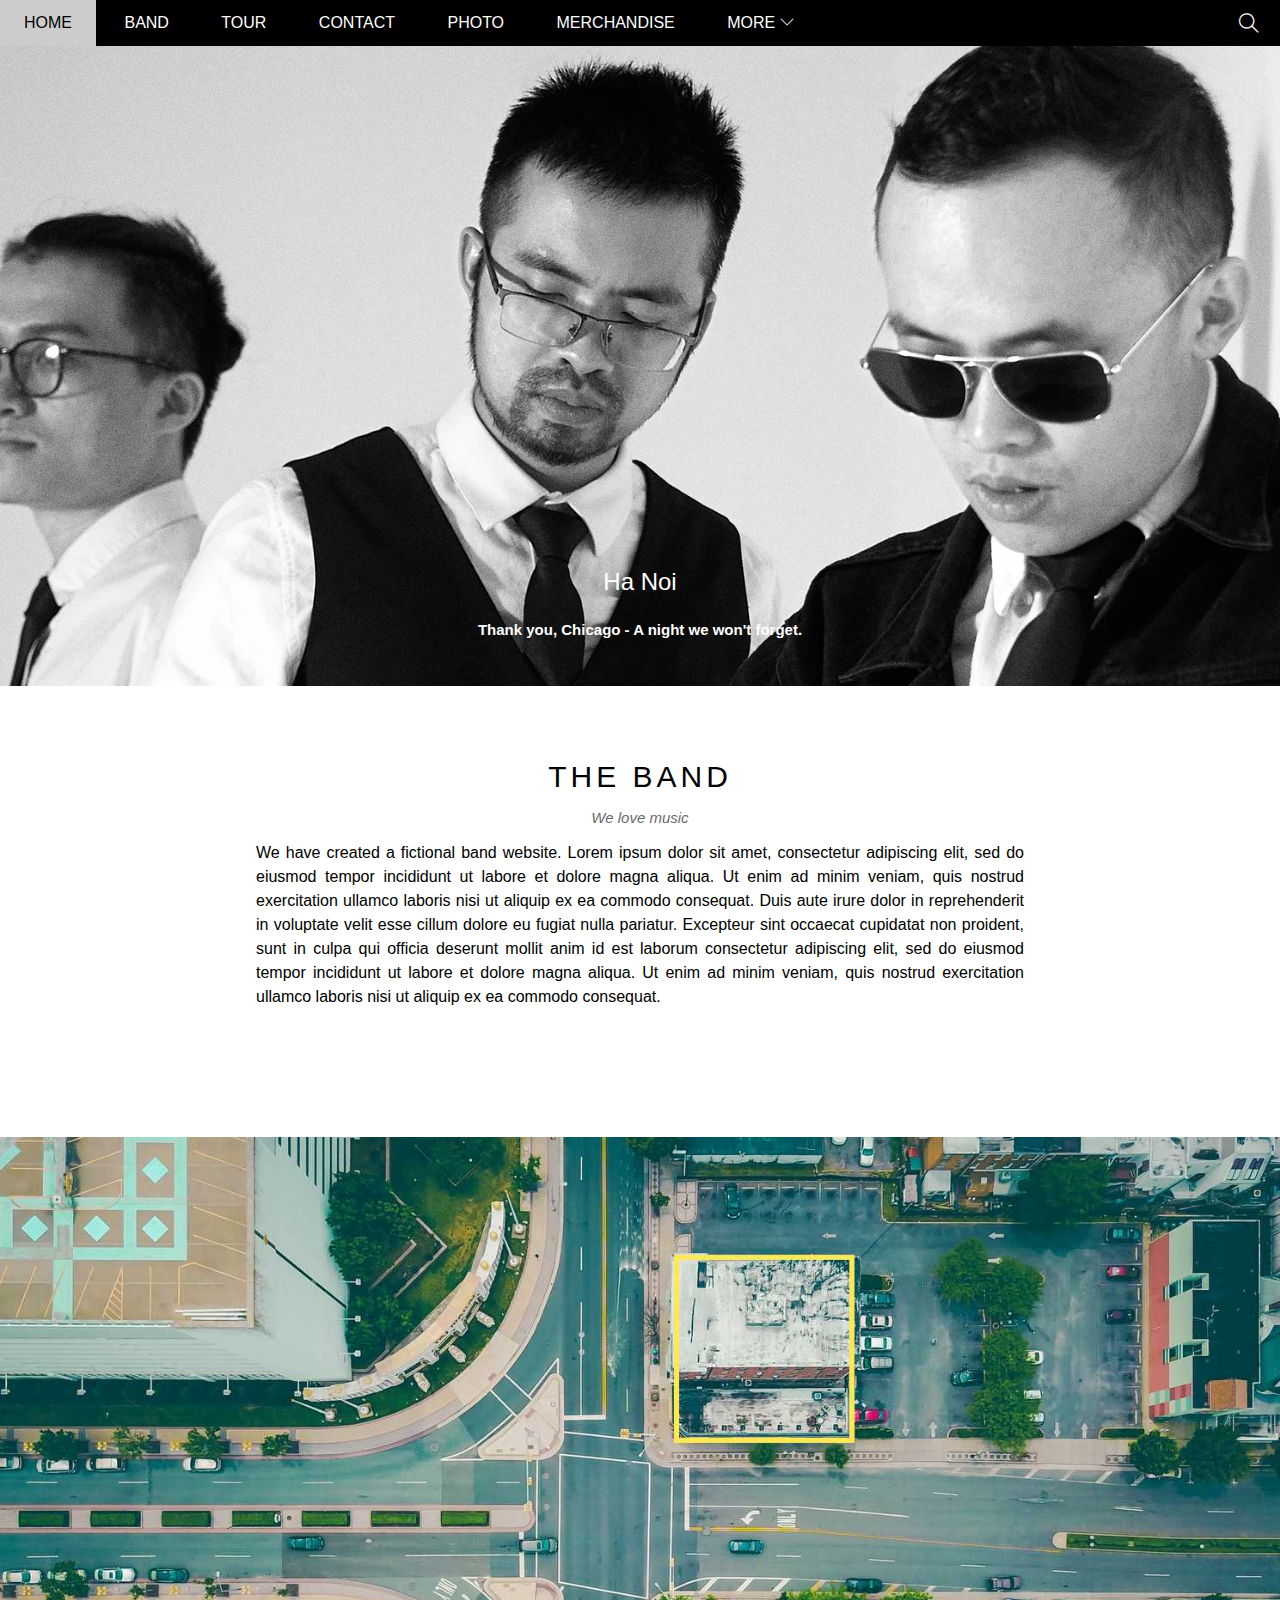
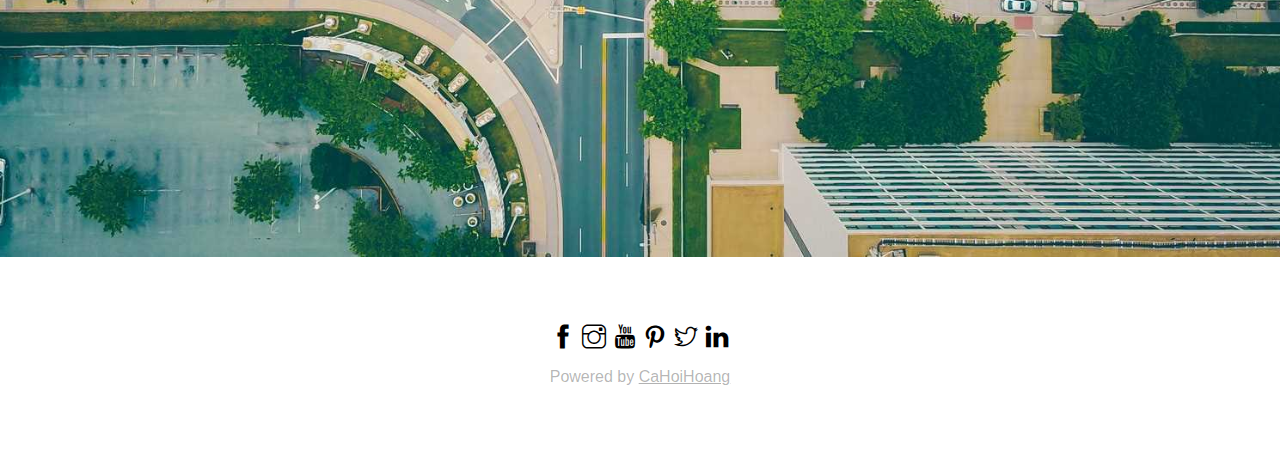
<file: W3_Band/index.html>
<!DOCTYPE html>
<html lang="en">
<head>
    <meta charset="UTF-8">
    <meta http-equiv="X-UA-Compatible" content="IE=edge">
    <meta name="viewport" content="width=device-width, initial-scale=1.0">
    <title>The Band</title>
    <link rel="icon" href="https://icons.iconarchive.com/icons/cjdowner/cryptocurrency-flat/16/Bancor-BNT-icon.png" type="image/gif" sizes="16x16">
    <link rel="stylesheet" href="./assets/css/style.css">
    <link rel="stylesheet" href="./assets/font/themify-icons/themify-icons.css">

</head>
<body>
    <div id="main">
        <div id="header">
            <!-- Begin: Nav -->
            <ul id="nav">
                <li><a target="_blank" href="./index.html">Home </a></li>
                <li><a target="_blank" href="./band.html">Band</a></li>
                <li><a target="_blank" href="./tour.html">Tour</a></li>
                <li><a target="_blank" href="./contact.html">Contact</a></li>
                <li><a target="_blank" href="./photo.html">Photo</a></li>
                <li><a target="_blank" href="./Merchandise.HTML">Merchandise</a></li>
    
    
                <li>
                    <a href="#">
                        More 
                        <i class="nav-arrow-down ti-angle-down"></i>
                    </a>
                    <ul class="subnav">
                        <li><a href="#">Extras</a></li>
                        <li><a href="#">Media</a></li>
                    </ul>
                </li>
            </ul>
            <!-- End: Nav -->
            
            <!-- Bengin: Search buttom -->
            <div class="search-btn">
                <i class="search-icon ti-search"></i>
            </div>
            <!-- End: Search buttom -->
        </div>

        <div id="slider">
            <div class="text-content">
                <h2 class="text-heading">Ha Noi</h2>
                <b class="text-descrip">Thank you, Chicago - A night we won't forget. </b>
            </div>
        </div>



        <div id="content">
            <div id="band" class="content-section">
                    <h2 class="section-heading">THE BAND</h2>
                    <p class="section-sub-heading">We love music</p>
                    <p class="about-text">We have created a fictional band website. Lorem ipsum dolor sit amet, consectetur adipiscing elit, sed do eiusmod tempor incididunt ut labore et dolore magna aliqua. Ut enim ad minim veniam, quis nostrud exercitation ullamco laboris nisi ut aliquip ex ea commodo consequat. Duis aute irure dolor in reprehenderit in voluptate velit esse cillum dolore eu fugiat nulla pariatur. Excepteur sint occaecat cupidatat non proident, sunt in culpa qui officia deserunt mollit anim id est laborum consectetur adipiscing elit, sed do eiusmod tempor incididunt ut labore et dolore magna aliqua. Ut enim ad minim veniam, quis nostrud exercitation ullamco laboris nisi ut aliquip ex ea commodo consequat.</p>
                    <div class="clear"></div>
            </div>
        </div>


        <div class="map-section">
            <img src="./assets/img/map.jpg" alt="">
        </div>

        </div>

        <div id="footer">
            <div class="social-list">
                <a href=""><i class="ti-facebook"></i></a>
                <a href=""><i class="ti-instagram"></i></a>
                <a href=""><i class="ti-youtube"></i></a>
                <a href=""><i class="ti-pinterest"></i></a>
                <a href=""><i class="ti-twitter"></i></a>
                <a href=""><i class="ti-linkedin"></i></a>
            </div>
            <p class="copyright">Powered by <a href="">CaHoiHoang</a></p>
        </div>
    </div>

    
</body>
</html>
</file>
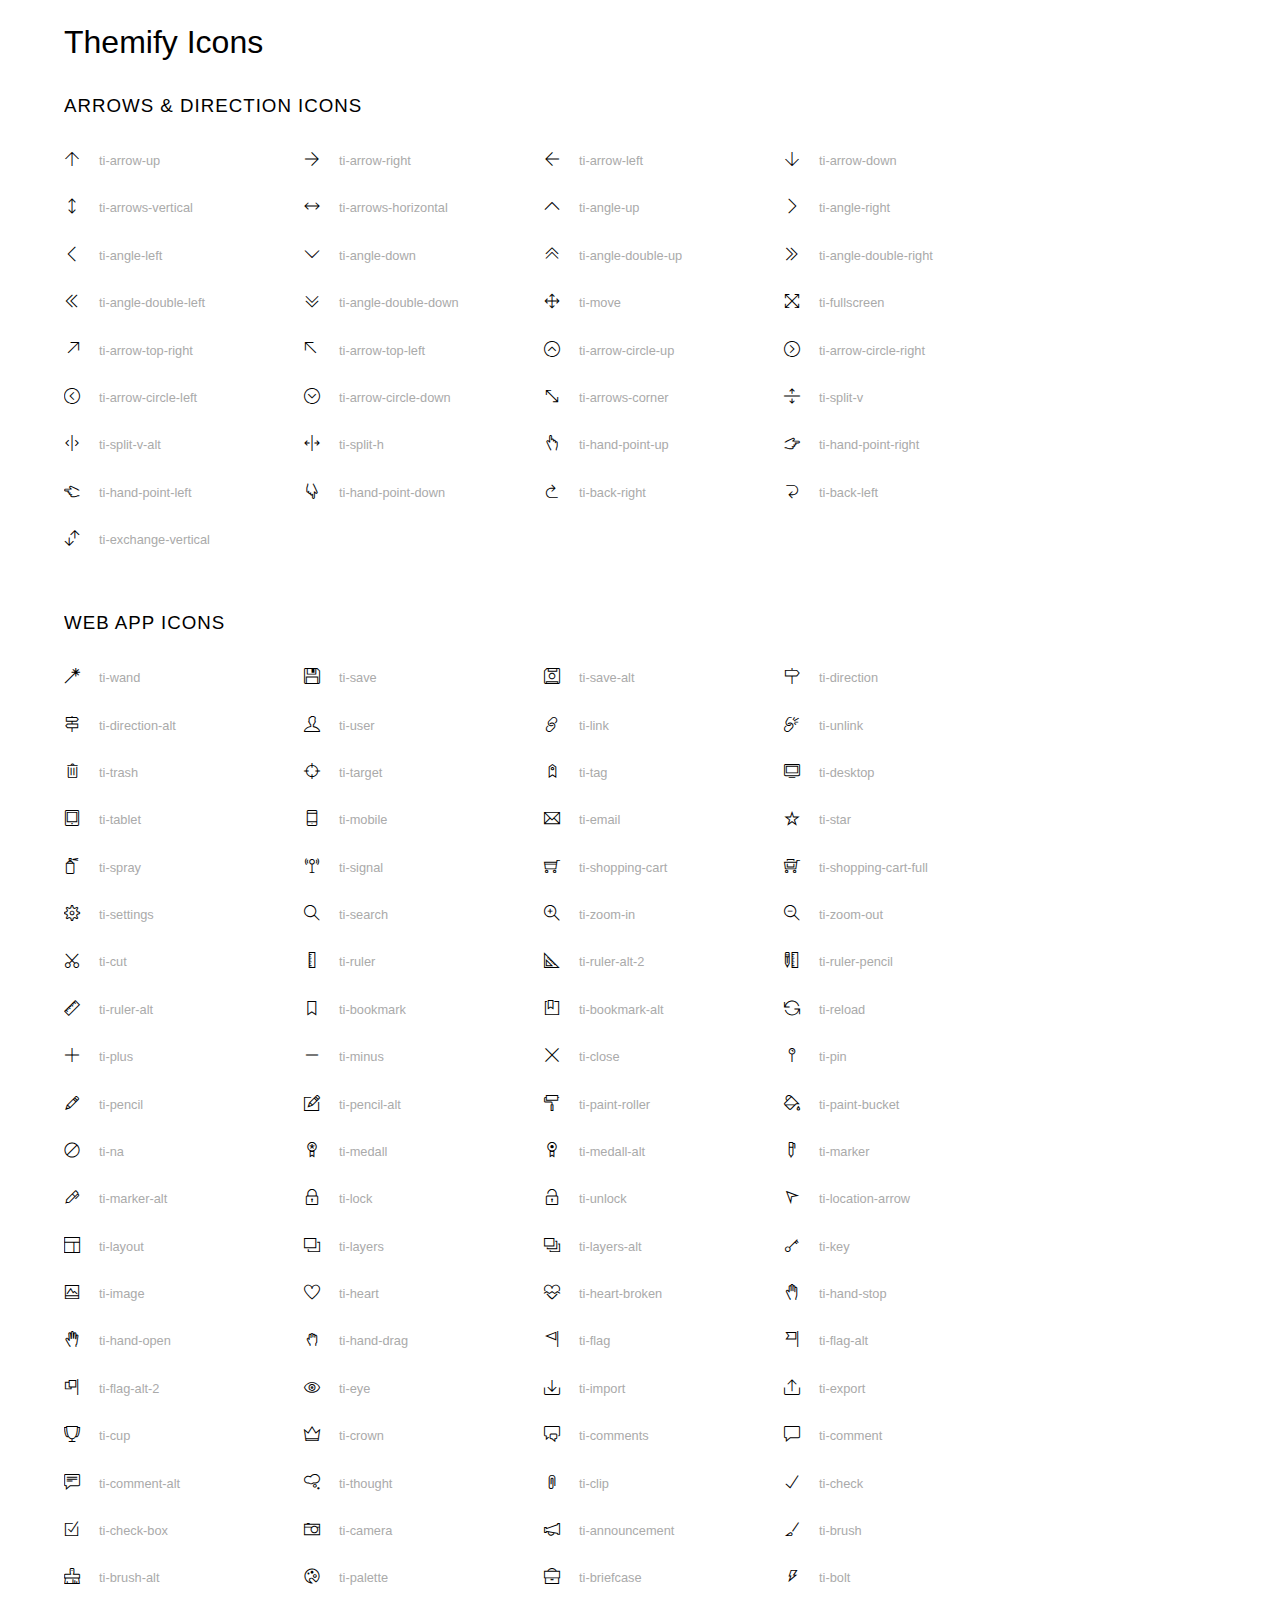
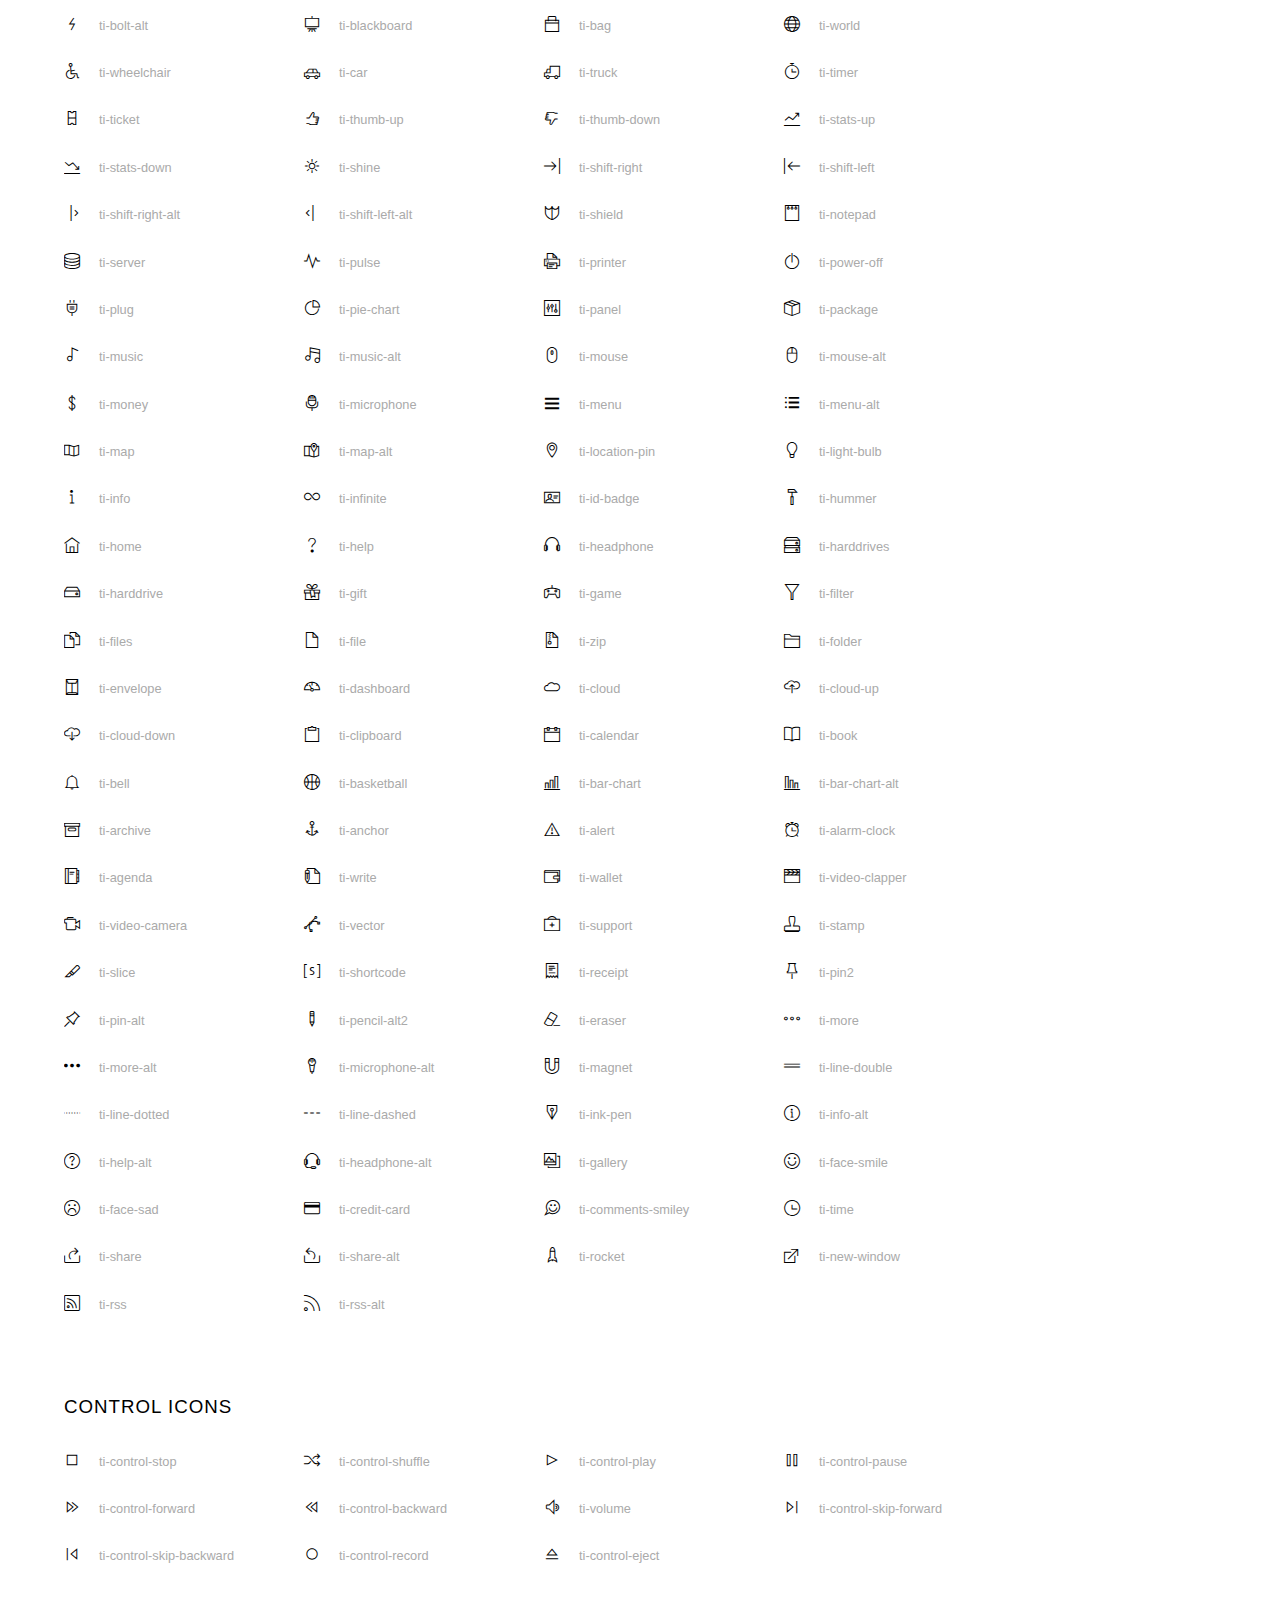
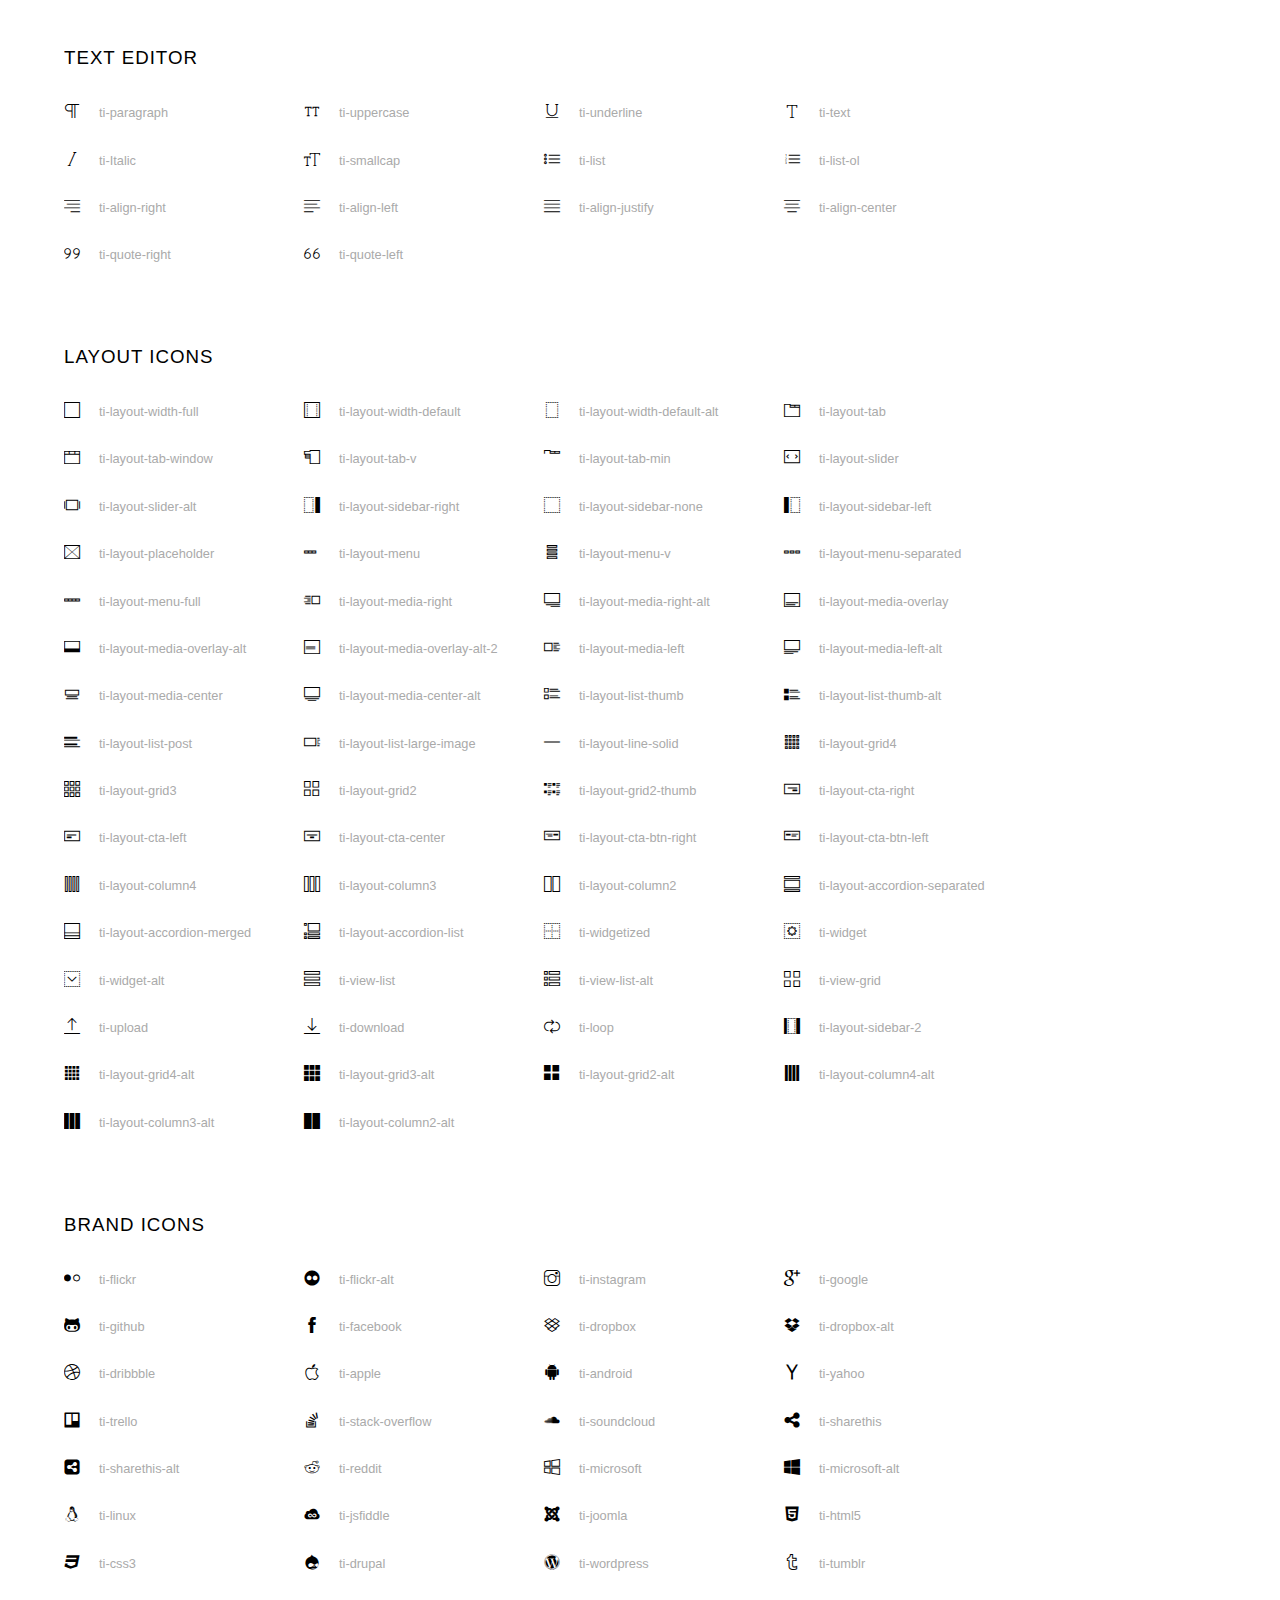
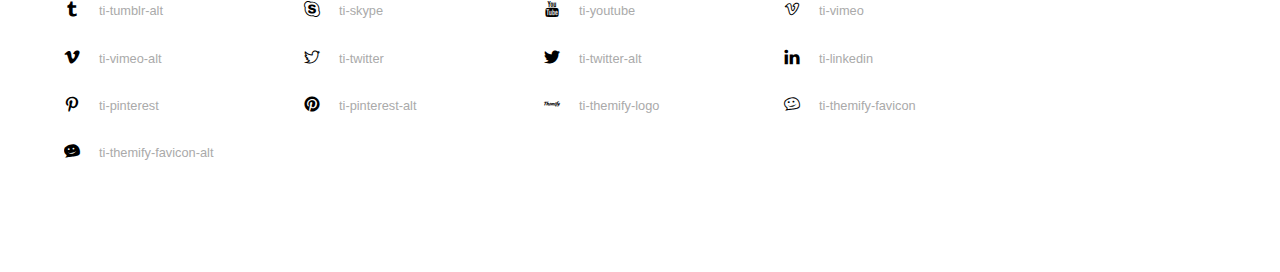
<file: W3_Band/assets/font/themify-icons/index.html>
<!doctype html>
<html>
<head>
	<meta charset="utf-8">
	<title>Themify Icon Font</title>
	<meta name="viewport" content="width=device-width">
	<link rel="stylesheet" href="demo-files/demo.css">
	<link rel="stylesheet" href="themify-icons.css">
	<!--[if lt IE 8]><!-->
	<link rel="stylesheet" href="ie7/ie7.css">
	<!--<![endif]-->
</head>
<body>
	<h1>Themify Icons</h1>

	<div class="icon-section">

		<div class="icon-section">
			<h3>Arrows &amp; Direction Icons </h3>

			<div class="icon-container">
				<span class="ti-arrow-up"></span><span class="icon-name"> ti-arrow-up</span>
			</div>
			<div class="icon-container">
				<span class="ti-arrow-right"></span><span class="icon-name"> ti-arrow-right</span>
			</div>
			<div class="icon-container">
				<span class="ti-arrow-left"></span><span class="icon-name"> ti-arrow-left</span>
			</div>
			<div class="icon-container">
				<span class="ti-arrow-down"></span><span class="icon-name"> ti-arrow-down</span>
			</div>
			<div class="icon-container">
				<span class="ti-arrows-vertical"></span><span class="icon-name"> ti-arrows-vertical</span>
			</div>
			<div class="icon-container">
				<span class="ti-arrows-horizontal"></span><span class="icon-name"> ti-arrows-horizontal</span>
			</div>
			<div class="icon-container">
				<span class="ti-angle-up"></span><span class="icon-name"> ti-angle-up</span>
			</div>
			<div class="icon-container">
				<span class="ti-angle-right"></span><span class="icon-name"> ti-angle-right</span>
			</div>
			<div class="icon-container">
				<span class="ti-angle-left"></span><span class="icon-name"> ti-angle-left</span>
			</div>
			<div class="icon-container">
				<span class="ti-angle-down"></span><span class="icon-name"> ti-angle-down</span>
			</div>	
			<div class="icon-container">
				<span class="ti-angle-double-up"></span><span class="icon-name"> ti-angle-double-up</span>
			</div>
			<div class="icon-container">
				<span class="ti-angle-double-right"></span><span class="icon-name"> ti-angle-double-right</span>
			</div>
			<div class="icon-container">
				<span class="ti-angle-double-left"></span><span class="icon-name"> ti-angle-double-left</span>
			</div>
			<div class="icon-container">
				<span class="ti-angle-double-down"></span><span class="icon-name"> ti-angle-double-down</span>
			</div>					
			<div class="icon-container">
				<span class="ti-move"></span><span class="icon-name"> ti-move</span>
			</div>
			<div class="icon-container">
				<span class="ti-fullscreen"></span><span class="icon-name"> ti-fullscreen</span>
			</div>
			<div class="icon-container">
				<span class="ti-arrow-top-right"></span><span class="icon-name"> ti-arrow-top-right</span>
			</div>
			<div class="icon-container">
				<span class="ti-arrow-top-left"></span><span class="icon-name"> ti-arrow-top-left</span>
			</div>
			<div class="icon-container">
				<span class="ti-arrow-circle-up"></span><span class="icon-name"> ti-arrow-circle-up</span>
			</div>
			<div class="icon-container">
				<span class="ti-arrow-circle-right"></span><span class="icon-name"> ti-arrow-circle-right</span>
			</div>
			<div class="icon-container">
				<span class="ti-arrow-circle-left"></span><span class="icon-name"> ti-arrow-circle-left</span>
			</div>
			<div class="icon-container">
				<span class="ti-arrow-circle-down"></span><span class="icon-name"> ti-arrow-circle-down</span>
			</div>
			<div class="icon-container">
				<span class="ti-arrows-corner"></span><span class="icon-name"> ti-arrows-corner</span>
			</div>
			<div class="icon-container">
				<span class="ti-split-v"></span><span class="icon-name"> ti-split-v</span>
			</div>

			<div class="icon-container">
				<span class="ti-split-v-alt"></span><span class="icon-name"> ti-split-v-alt</span>
			</div>
			<div class="icon-container">
				<span class="ti-split-h"></span><span class="icon-name"> ti-split-h</span>
			</div>
			<div class="icon-container">
				<span class="ti-hand-point-up"></span><span class="icon-name"> ti-hand-point-up</span>
			</div>
			<div class="icon-container">
				<span class="ti-hand-point-right"></span><span class="icon-name"> ti-hand-point-right</span>
			</div>
			<div class="icon-container">
				<span class="ti-hand-point-left"></span><span class="icon-name"> ti-hand-point-left</span>
			</div>
			<div class="icon-container">
				<span class="ti-hand-point-down"></span><span class="icon-name"> ti-hand-point-down</span>
			</div>
			<div class="icon-container">
				<span class="ti-back-right"></span><span class="icon-name"> ti-back-right</span>
			</div>
			<div class="icon-container">
				<span class="ti-back-left"></span><span class="icon-name"> ti-back-left</span>
			</div>
			<div class="icon-container">
				<span class="ti-exchange-vertical"></span><span class="icon-name"> ti-exchange-vertical</span>
			</div>

		</div> <!-- Arrows Icons -->



		<h3>Web App Icons</h3>
		
		<div class="icon-section">

			<div class="icon-container">
				<span class="ti-wand"></span><span class="icon-name"> ti-wand</span>
			</div>
			<div class="icon-container">
				<span class="ti-save"></span><span class="icon-name"> ti-save</span>
			</div>
			<div class="icon-container">
				<span class="ti-save-alt"></span><span class="icon-name"> ti-save-alt</span>
			</div>

			<div class="icon-container">
				<span class="ti-direction"></span><span class="icon-name"> ti-direction</span>
			</div>
			<div class="icon-container">
				<span class="ti-direction-alt"></span><span class="icon-name"> ti-direction-alt</span>
			</div>
			<div class="icon-container">
				<span class="ti-user"></span><span class="icon-name"> ti-user</span>
			</div>
			<div class="icon-container">
				<span class="ti-link"></span><span class="icon-name"> ti-link</span>
			</div>
			<div class="icon-container">
				<span class="ti-unlink"></span><span class="icon-name"> ti-unlink</span>
			</div>
			<div class="icon-container">
				<span class="ti-trash"></span><span class="icon-name"> ti-trash</span>
			</div>
			<div class="icon-container">
				<span class="ti-target"></span><span class="icon-name"> ti-target</span>
			</div>
			<div class="icon-container">
				<span class="ti-tag"></span><span class="icon-name"> ti-tag</span>
			</div>
			<div class="icon-container">
				<span class="ti-desktop"></span><span class="icon-name"> ti-desktop</span>
			</div>
			<div class="icon-container">
				<span class="ti-tablet"></span><span class="icon-name"> ti-tablet</span>
			</div>
			<div class="icon-container">
				<span class="ti-mobile"></span><span class="icon-name"> ti-mobile</span>
			</div>
			<div class="icon-container">
				<span class="ti-email"></span><span class="icon-name"> ti-email</span>
			</div>	
			<div class="icon-container">
				<span class="ti-star"></span><span class="icon-name"> ti-star</span>
			</div>
			<div class="icon-container">
				<span class="ti-spray"></span><span class="icon-name"> ti-spray</span>
			</div>
			<div class="icon-container">
				<span class="ti-signal"></span><span class="icon-name"> ti-signal</span>
			</div>
			<div class="icon-container">
				<span class="ti-shopping-cart"></span><span class="icon-name"> ti-shopping-cart</span>
			</div>
			<div class="icon-container">
				<span class="ti-shopping-cart-full"></span><span class="icon-name"> ti-shopping-cart-full</span>
			</div>
			<div class="icon-container">
				<span class="ti-settings"></span><span class="icon-name"> ti-settings</span>
			</div>
			<div class="icon-container">
				<span class="ti-search"></span><span class="icon-name"> ti-search</span>
			</div>
			<div class="icon-container">
				<span class="ti-zoom-in"></span><span class="icon-name"> ti-zoom-in</span>
			</div>
			<div class="icon-container">
				<span class="ti-zoom-out"></span><span class="icon-name"> ti-zoom-out</span>
			</div>
			<div class="icon-container">
				<span class="ti-cut"></span><span class="icon-name"> ti-cut</span>
			</div>
			<div class="icon-container">
				<span class="ti-ruler"></span><span class="icon-name"> ti-ruler</span>
			</div>
			<div class="icon-container">
				<span class="ti-ruler-alt-2"></span><span class="icon-name"> ti-ruler-alt-2</span>
			</div>			
			<div class="icon-container">
				<span class="ti-ruler-pencil"></span><span class="icon-name"> ti-ruler-pencil</span>
			</div>
			<div class="icon-container">
				<span class="ti-ruler-alt"></span><span class="icon-name"> ti-ruler-alt</span>
			</div>
			<div class="icon-container">
				<span class="ti-bookmark"></span><span class="icon-name"> ti-bookmark</span>
			</div>
			<div class="icon-container">
				<span class="ti-bookmark-alt"></span><span class="icon-name"> ti-bookmark-alt</span>
			</div>
			<div class="icon-container">
				<span class="ti-reload"></span><span class="icon-name"> ti-reload</span>
			</div>
			<div class="icon-container">
				<span class="ti-plus"></span><span class="icon-name"> ti-plus</span>
			</div>
			<div class="icon-container">
				<span class="ti-minus"></span><span class="icon-name"> ti-minus</span>
			</div>
			<div class="icon-container">
				<span class="ti-close"></span><span class="icon-name"> ti-close</span>
			</div>			
			<div class="icon-container">
				<span class="ti-pin"></span><span class="icon-name"> ti-pin</span>
			</div>
			<div class="icon-container">
				<span class="ti-pencil"></span><span class="icon-name"> ti-pencil</span>
			</div>
					
		  	<div class="icon-container">
				<span class="ti-pencil-alt"></span><span class="icon-name"> ti-pencil-alt</span>
			</div>
			<div class="icon-container">
				<span class="ti-paint-roller"></span><span class="icon-name"> ti-paint-roller</span>
			</div>
			<div class="icon-container">
				<span class="ti-paint-bucket"></span><span class="icon-name"> ti-paint-bucket</span>
			</div>
			<div class="icon-container">
				<span class="ti-na"></span><span class="icon-name"> ti-na</span>
			</div>
			<div class="icon-container">
				<span class="ti-medall"></span><span class="icon-name"> ti-medall</span>
			</div>
			<div class="icon-container">
				<span class="ti-medall-alt"></span><span class="icon-name"> ti-medall-alt</span>
			</div>
			<div class="icon-container">
				<span class="ti-marker"></span><span class="icon-name"> ti-marker</span>
			</div>
			<div class="icon-container">
				<span class="ti-marker-alt"></span><span class="icon-name"> ti-marker-alt</span>
			</div>

			<div class="icon-container">
				<span class="ti-lock"></span><span class="icon-name"> ti-lock</span>
			</div>
			<div class="icon-container">
				<span class="ti-unlock"></span><span class="icon-name"> ti-unlock</span>
			</div>
			<div class="icon-container">
				<span class="ti-location-arrow"></span><span class="icon-name"> ti-location-arrow</span>
			</div>
			<div class="icon-container">
				<span class="ti-layout"></span><span class="icon-name"> ti-layout</span>
			</div>
			<div class="icon-container">
				<span class="ti-layers"></span><span class="icon-name"> ti-layers</span>
			</div>
			<div class="icon-container">
				<span class="ti-layers-alt"></span><span class="icon-name"> ti-layers-alt</span>
			</div>
			<div class="icon-container">
				<span class="ti-key"></span><span class="icon-name"> ti-key</span>
			</div>
			<div class="icon-container">
				<span class="ti-image"></span><span class="icon-name"> ti-image</span>
			</div>
			<div class="icon-container">
				<span class="ti-heart"></span><span class="icon-name"> ti-heart</span>
			</div>
			<div class="icon-container">
				<span class="ti-heart-broken"></span><span class="icon-name"> ti-heart-broken</span>
			</div>
			<div class="icon-container">
				<span class="ti-hand-stop"></span><span class="icon-name"> ti-hand-stop</span>
			</div>
			<div class="icon-container">
				<span class="ti-hand-open"></span><span class="icon-name"> ti-hand-open</span>
			</div>
			<div class="icon-container">
				<span class="ti-hand-drag"></span><span class="icon-name"> ti-hand-drag</span>
			</div>
			<div class="icon-container">
				<span class="ti-flag"></span><span class="icon-name"> ti-flag</span>
			</div>
			<div class="icon-container">
				<span class="ti-flag-alt"></span><span class="icon-name"> ti-flag-alt</span>
			</div>
			<div class="icon-container">
				<span class="ti-flag-alt-2"></span><span class="icon-name"> ti-flag-alt-2</span>
			</div>
			<div class="icon-container">
				<span class="ti-eye"></span><span class="icon-name"> ti-eye</span>
			</div>
			<div class="icon-container">
				<span class="ti-import"></span><span class="icon-name"> ti-import</span>
			</div>			
			<div class="icon-container">
				<span class="ti-export"></span><span class="icon-name"> ti-export</span>
			</div>
			<div class="icon-container">
				<span class="ti-cup"></span><span class="icon-name"> ti-cup</span>
			</div>
			<div class="icon-container">
				<span class="ti-crown"></span><span class="icon-name"> ti-crown</span>
			</div>
			<div class="icon-container">
				<span class="ti-comments"></span><span class="icon-name"> ti-comments</span>
			</div>
			<div class="icon-container">
				<span class="ti-comment"></span><span class="icon-name"> ti-comment</span>
			</div>
			<div class="icon-container">
				<span class="ti-comment-alt"></span><span class="icon-name"> ti-comment-alt</span>
			</div>
			<div class="icon-container">
				<span class="ti-thought"></span><span class="icon-name"> ti-thought</span>
			</div>			
			<div class="icon-container">
				<span class="ti-clip"></span><span class="icon-name"> ti-clip</span>
			</div>

			<div class="icon-container">
				<span class="ti-check"></span><span class="icon-name"> ti-check</span>
			</div>
			<div class="icon-container">
				<span class="ti-check-box"></span><span class="icon-name"> ti-check-box</span>
			</div>
			<div class="icon-container">
				<span class="ti-camera"></span><span class="icon-name"> ti-camera</span>
			</div>
			<div class="icon-container">
				<span class="ti-announcement"></span><span class="icon-name"> ti-announcement</span>
			</div>
			<div class="icon-container">
				<span class="ti-brush"></span><span class="icon-name"> ti-brush</span>
			</div>
			<div class="icon-container">
				<span class="ti-brush-alt"></span><span class="icon-name"> ti-brush-alt</span>
			</div>
			<div class="icon-container">
				<span class="ti-palette"></span><span class="icon-name"> ti-palette</span>
			</div>			
			<div class="icon-container">
				<span class="ti-briefcase"></span><span class="icon-name"> ti-briefcase</span>
			</div>
			<div class="icon-container">
				<span class="ti-bolt"></span><span class="icon-name"> ti-bolt</span>
			</div>
			<div class="icon-container">
				<span class="ti-bolt-alt"></span><span class="icon-name"> ti-bolt-alt</span>
			</div>
			<div class="icon-container">
				<span class="ti-blackboard"></span><span class="icon-name"> ti-blackboard</span>
			</div>
			<div class="icon-container">
				<span class="ti-bag"></span><span class="icon-name"> ti-bag</span>
			</div>
			<div class="icon-container">
				<span class="ti-world"></span><span class="icon-name"> ti-world</span>
			</div>
			<div class="icon-container">
				<span class="ti-wheelchair"></span><span class="icon-name"> ti-wheelchair</span>
			</div>
			<div class="icon-container">
				<span class="ti-car"></span><span class="icon-name"> ti-car</span>
			</div>
			<div class="icon-container">
				<span class="ti-truck"></span><span class="icon-name"> ti-truck</span>
			</div>
			<div class="icon-container">
				<span class="ti-timer"></span><span class="icon-name"> ti-timer</span>
			</div>
			<div class="icon-container">
				<span class="ti-ticket"></span><span class="icon-name"> ti-ticket</span>
			</div>
			<div class="icon-container">
				<span class="ti-thumb-up"></span><span class="icon-name"> ti-thumb-up</span>
			</div>
			<div class="icon-container">
				<span class="ti-thumb-down"></span><span class="icon-name"> ti-thumb-down</span>
			</div>

			<div class="icon-container">
				<span class="ti-stats-up"></span><span class="icon-name"> ti-stats-up</span>
			</div>
			<div class="icon-container">
				<span class="ti-stats-down"></span><span class="icon-name"> ti-stats-down</span>
			</div>
			<div class="icon-container">
				<span class="ti-shine"></span><span class="icon-name"> ti-shine</span>
			</div>
			<div class="icon-container">
				<span class="ti-shift-right"></span><span class="icon-name"> ti-shift-right</span>
			</div>
			<div class="icon-container">
				<span class="ti-shift-left"></span><span class="icon-name"> ti-shift-left</span>
			</div>

			<div class="icon-container">
				<span class="ti-shift-right-alt"></span><span class="icon-name"> ti-shift-right-alt</span>
			</div>
			<div class="icon-container">
				<span class="ti-shift-left-alt"></span><span class="icon-name"> ti-shift-left-alt</span>
			</div>
			<div class="icon-container">
				<span class="ti-shield"></span><span class="icon-name"> ti-shield</span>
			</div>
			<div class="icon-container">
				<span class="ti-notepad"></span><span class="icon-name"> ti-notepad</span>
			</div>
			<div class="icon-container">
				<span class="ti-server"></span><span class="icon-name"> ti-server</span>
			</div>

			<div class="icon-container">
				<span class="ti-pulse"></span><span class="icon-name"> ti-pulse</span>
			</div>
			<div class="icon-container">
				<span class="ti-printer"></span><span class="icon-name"> ti-printer</span>
			</div>
			<div class="icon-container">
				<span class="ti-power-off"></span><span class="icon-name"> ti-power-off</span>
			</div>
			<div class="icon-container">
				<span class="ti-plug"></span><span class="icon-name"> ti-plug</span>
			</div>
			<div class="icon-container">
				<span class="ti-pie-chart"></span><span class="icon-name"> ti-pie-chart</span>
			</div>

			<div class="icon-container">
				<span class="ti-panel"></span><span class="icon-name"> ti-panel</span>
			</div>
			<div class="icon-container">
				<span class="ti-package"></span><span class="icon-name"> ti-package</span>
			</div>
			<div class="icon-container">
				<span class="ti-music"></span><span class="icon-name"> ti-music</span>
			</div>
			<div class="icon-container">
				<span class="ti-music-alt"></span><span class="icon-name"> ti-music-alt</span>
			</div>
			<div class="icon-container">
				<span class="ti-mouse"></span><span class="icon-name"> ti-mouse</span>
			</div>
			<div class="icon-container">
				<span class="ti-mouse-alt"></span><span class="icon-name"> ti-mouse-alt</span>
			</div>
			<div class="icon-container">
				<span class="ti-money"></span><span class="icon-name"> ti-money</span>
			</div>
			<div class="icon-container">
				<span class="ti-microphone"></span><span class="icon-name"> ti-microphone</span>
			</div>
			<div class="icon-container">
				<span class="ti-menu"></span><span class="icon-name"> ti-menu</span>
			</div>
			<div class="icon-container">
				<span class="ti-menu-alt"></span><span class="icon-name"> ti-menu-alt</span>
			</div>
			<div class="icon-container">
				<span class="ti-map"></span><span class="icon-name"> ti-map</span>
			</div>
			<div class="icon-container">
				<span class="ti-map-alt"></span><span class="icon-name"> ti-map-alt</span>
			</div>

			<div class="icon-container">
				<span class="ti-location-pin"></span><span class="icon-name"> ti-location-pin</span>
			</div>

			<div class="icon-container">
				<span class="ti-light-bulb"></span><span class="icon-name"> ti-light-bulb</span>
			</div>
			<div class="icon-container">
				<span class="ti-info"></span><span class="icon-name"> ti-info</span>
			</div>
			<div class="icon-container">
				<span class="ti-infinite"></span><span class="icon-name"> ti-infinite</span>
			</div>
			<div class="icon-container">
				<span class="ti-id-badge"></span><span class="icon-name"> ti-id-badge</span>
			</div>
			<div class="icon-container">
				<span class="ti-hummer"></span><span class="icon-name"> ti-hummer</span>
			</div>
			<div class="icon-container">
				<span class="ti-home"></span><span class="icon-name"> ti-home</span>
			</div>
			<div class="icon-container">
				<span class="ti-help"></span><span class="icon-name"> ti-help</span>
			</div>
			<div class="icon-container">
				<span class="ti-headphone"></span><span class="icon-name"> ti-headphone</span>
			</div>
			<div class="icon-container">
				<span class="ti-harddrives"></span><span class="icon-name"> ti-harddrives</span>
			</div>
			<div class="icon-container">
				<span class="ti-harddrive"></span><span class="icon-name"> ti-harddrive</span>
			</div>
			<div class="icon-container">
				<span class="ti-gift"></span><span class="icon-name"> ti-gift</span>
			</div>
			<div class="icon-container">
				<span class="ti-game"></span><span class="icon-name"> ti-game</span>
			</div>
			<div class="icon-container">
				<span class="ti-filter"></span><span class="icon-name"> ti-filter</span>
			</div>
			<div class="icon-container">
				<span class="ti-files"></span><span class="icon-name"> ti-files</span>
			</div>
			<div class="icon-container">
				<span class="ti-file"></span><span class="icon-name"> ti-file</span>
			</div>
			<div class="icon-container">
				<span class="ti-zip"></span><span class="icon-name"> ti-zip</span>
			</div>
			<div class="icon-container">
				<span class="ti-folder"></span><span class="icon-name"> ti-folder</span>
			</div>			
			<div class="icon-container">
				<span class="ti-envelope"></span><span class="icon-name"> ti-envelope</span>
			</div>


			<div class="icon-container">
				<span class="ti-dashboard"></span><span class="icon-name"> ti-dashboard</span>
			</div>
			<div class="icon-container">
				<span class="ti-cloud"></span><span class="icon-name"> ti-cloud</span>
			</div>
			<div class="icon-container">
				<span class="ti-cloud-up"></span><span class="icon-name"> ti-cloud-up</span>
			</div>
			<div class="icon-container">
				<span class="ti-cloud-down"></span><span class="icon-name"> ti-cloud-down</span>
			</div>
			<div class="icon-container">
				<span class="ti-clipboard"></span><span class="icon-name"> ti-clipboard</span>
			</div>
			<div class="icon-container">
				<span class="ti-calendar"></span><span class="icon-name"> ti-calendar</span>
			</div>
			<div class="icon-container">
				<span class="ti-book"></span><span class="icon-name"> ti-book</span>
			</div>
			<div class="icon-container">
				<span class="ti-bell"></span><span class="icon-name"> ti-bell</span>
			</div>
			<div class="icon-container">
				<span class="ti-basketball"></span><span class="icon-name"> ti-basketball</span>
			</div>
			<div class="icon-container">
				<span class="ti-bar-chart"></span><span class="icon-name"> ti-bar-chart</span>
			</div>
			<div class="icon-container">
				<span class="ti-bar-chart-alt"></span><span class="icon-name"> ti-bar-chart-alt</span>
			</div>


			<div class="icon-container">
				<span class="ti-archive"></span><span class="icon-name"> ti-archive</span>
			</div>
			<div class="icon-container">
				<span class="ti-anchor"></span><span class="icon-name"> ti-anchor</span>
			</div>

			<div class="icon-container">
				<span class="ti-alert"></span><span class="icon-name"> ti-alert</span>
			</div>
			<div class="icon-container">
				<span class="ti-alarm-clock"></span><span class="icon-name"> ti-alarm-clock</span>
			</div>
			<div class="icon-container">
				<span class="ti-agenda"></span><span class="icon-name"> ti-agenda</span>
			</div>
			<div class="icon-container">
				<span class="ti-write"></span><span class="icon-name"> ti-write</span>
			</div>

			<div class="icon-container">
				<span class="ti-wallet"></span><span class="icon-name"> ti-wallet</span>
			</div>
			<div class="icon-container">
				<span class="ti-video-clapper"></span><span class="icon-name"> ti-video-clapper</span>
			</div>
			<div class="icon-container">
				<span class="ti-video-camera"></span><span class="icon-name"> ti-video-camera</span>
			</div>
			<div class="icon-container">
				<span class="ti-vector"></span><span class="icon-name"> ti-vector</span>
			</div>

			<div class="icon-container">
				<span class="ti-support"></span><span class="icon-name"> ti-support</span>
			</div>
			<div class="icon-container">
				<span class="ti-stamp"></span><span class="icon-name"> ti-stamp</span>
			</div>
			<div class="icon-container">
				<span class="ti-slice"></span><span class="icon-name"> ti-slice</span>
			</div>
			<div class="icon-container">
				<span class="ti-shortcode"></span><span class="icon-name"> ti-shortcode</span>
			</div>
			<div class="icon-container">
				<span class="ti-receipt"></span><span class="icon-name"> ti-receipt</span>
			</div>
			<div class="icon-container">
				<span class="ti-pin2"></span><span class="icon-name"> ti-pin2</span>
			</div>
			<div class="icon-container">
				<span class="ti-pin-alt"></span><span class="icon-name"> ti-pin-alt</span>
			</div>
			<div class="icon-container">
				<span class="ti-pencil-alt2"></span><span class="icon-name"> ti-pencil-alt2</span>
			</div>
			<div class="icon-container">
				<span class="ti-eraser"></span><span class="icon-name"> ti-eraser</span>
			</div>			
			<div class="icon-container">
				<span class="ti-more"></span><span class="icon-name"> ti-more</span>
			</div>
			<div class="icon-container">
				<span class="ti-more-alt"></span><span class="icon-name"> ti-more-alt</span>
			</div>
			<div class="icon-container">
				<span class="ti-microphone-alt"></span><span class="icon-name"> ti-microphone-alt</span>
			</div>
			<div class="icon-container">
				<span class="ti-magnet"></span><span class="icon-name"> ti-magnet</span>
			</div>
			<div class="icon-container">
				<span class="ti-line-double"></span><span class="icon-name"> ti-line-double</span>
			</div>
			<div class="icon-container">
				<span class="ti-line-dotted"></span><span class="icon-name"> ti-line-dotted</span>
			</div>
			<div class="icon-container">
				<span class="ti-line-dashed"></span><span class="icon-name"> ti-line-dashed</span>
			</div>

			<div class="icon-container">
				<span class="ti-ink-pen"></span><span class="icon-name"> ti-ink-pen</span>
			</div>
			<div class="icon-container">
				<span class="ti-info-alt"></span><span class="icon-name"> ti-info-alt</span>
			</div>
			<div class="icon-container">
				<span class="ti-help-alt"></span><span class="icon-name"> ti-help-alt</span>
			</div>
			<div class="icon-container">
				<span class="ti-headphone-alt"></span><span class="icon-name"> ti-headphone-alt</span>
			</div>

			<div class="icon-container">
				<span class="ti-gallery"></span><span class="icon-name"> ti-gallery</span>
			</div>
			<div class="icon-container">
				<span class="ti-face-smile"></span><span class="icon-name"> ti-face-smile</span>
			</div>
			<div class="icon-container">
				<span class="ti-face-sad"></span><span class="icon-name"> ti-face-sad</span>
			</div>
			<div class="icon-container">
				<span class="ti-credit-card"></span><span class="icon-name"> ti-credit-card</span>
			</div>
			<div class="icon-container">
				<span class="ti-comments-smiley"></span><span class="icon-name"> ti-comments-smiley</span>
			</div>
			<div class="icon-container">
				<span class="ti-time"></span><span class="icon-name"> ti-time</span>
			</div>
			<div class="icon-container">
				<span class="ti-share"></span><span class="icon-name"> ti-share</span>
			</div>
			<div class="icon-container">
				<span class="ti-share-alt"></span><span class="icon-name"> ti-share-alt</span>
			</div>
			<div class="icon-container">
				<span class="ti-rocket"></span><span class="icon-name"> ti-rocket</span>
			</div>

			<div class="icon-container">
				<span class="ti-new-window"></span><span class="icon-name"> ti-new-window</span>
			</div>

			<div class="icon-container">
				<span class="ti-rss"></span><span class="icon-name"> ti-rss</span>
			</div>

			<div class="icon-container">
				<span class="ti-rss-alt"></span><span class="icon-name"> ti-rss-alt</span>
			</div>
			
		</div><!-- Web App Icons -->


		<div class="icon-section">
			<h3>Control Icons</h3>
			<div class="icon-container">
				<span class="ti-control-stop"></span><span class="icon-name"> ti-control-stop</span>
			</div>
			<div class="icon-container">
				<span class="ti-control-shuffle"></span><span class="icon-name"> ti-control-shuffle</span>
			</div>
			<div class="icon-container">
				<span class="ti-control-play"></span><span class="icon-name"> ti-control-play</span>
			</div>
			<div class="icon-container">
				<span class="ti-control-pause"></span><span class="icon-name"> ti-control-pause</span>
			</div>
			<div class="icon-container">
				<span class="ti-control-forward"></span><span class="icon-name"> ti-control-forward</span>
			</div>
			<div class="icon-container">
				<span class="ti-control-backward"></span><span class="icon-name"> ti-control-backward</span>
			</div>	
			<div class="icon-container">
				<span class="ti-volume"></span><span class="icon-name"> ti-volume</span>
			</div>
			<div class="icon-container">
				<span class="ti-control-skip-forward"></span><span class="icon-name"> ti-control-skip-forward</span>
			</div>
			<div class="icon-container">
				<span class="ti-control-skip-backward"></span><span class="icon-name"> ti-control-skip-backward</span>
			</div>
			<div class="icon-container">
				<span class="ti-control-record"></span><span class="icon-name"> ti-control-record</span>
			</div>
			<div class="icon-container">
				<span class="ti-control-eject"></span><span class="icon-name"> ti-control-eject</span>
			</div>			
		</div> <!-- Control Icons -->


		<div class="icon-section">
			<h3>Text Editor</h3>

			<div class="icon-container">
				<span class="ti-paragraph"></span><span class="icon-name"> ti-paragraph</span>
			</div>
			<div class="icon-container">
				<span class="ti-uppercase"></span><span class="icon-name"> ti-uppercase</span>
			</div>

			<div class="icon-container">
				<span class="ti-underline"></span><span class="icon-name"> ti-underline</span>
			</div>
			<div class="icon-container">
				<span class="ti-text"></span><span class="icon-name"> ti-text</span>
			</div>
			<div class="icon-container">
				<span class="ti-Italic"></span><span class="icon-name"> ti-Italic</span>
			</div>
			<div class="icon-container">
				<span class="ti-smallcap"></span><span class="icon-name"> ti-smallcap</span>
			</div>
			<div class="icon-container">
				<span class="ti-list"></span><span class="icon-name"> ti-list</span>
			</div>
			<div class="icon-container">
				<span class="ti-list-ol"></span><span class="icon-name"> ti-list-ol</span>
			</div>
			<div class="icon-container">
				<span class="ti-align-right"></span><span class="icon-name"> ti-align-right</span>
			</div>
			<div class="icon-container">
				<span class="ti-align-left"></span><span class="icon-name"> ti-align-left</span>
			</div>
			<div class="icon-container">
				<span class="ti-align-justify"></span><span class="icon-name"> ti-align-justify</span>
			</div>
			<div class="icon-container">
				<span class="ti-align-center"></span><span class="icon-name"> ti-align-center</span>
			</div>
			<div class="icon-container">
				<span class="ti-quote-right"></span><span class="icon-name"> ti-quote-right</span>
			</div>
			<div class="icon-container">
				<span class="ti-quote-left"></span><span class="icon-name"> ti-quote-left</span>
			</div>

		</div> <!-- Text Editor -->



		<div class="icon-section">
			<h3>Layout Icons</h3>
			<div class="icon-container">
				<span class="ti-layout-width-full"></span><span class="icon-name"> ti-layout-width-full</span>
			</div>
			<div class="icon-container">
				<span class="ti-layout-width-default"></span><span class="icon-name"> ti-layout-width-default</span>
			</div>
			<div class="icon-container">
				<span class="ti-layout-width-default-alt"></span><span class="icon-name"> ti-layout-width-default-alt</span>
			</div>
			<div class="icon-container">
				<span class="ti-layout-tab"></span><span class="icon-name"> ti-layout-tab</span>
			</div>
			<div class="icon-container">
				<span class="ti-layout-tab-window"></span><span class="icon-name"> ti-layout-tab-window</span>
			</div>
			<div class="icon-container">
				<span class="ti-layout-tab-v"></span><span class="icon-name"> ti-layout-tab-v</span>
			</div>
			<div class="icon-container">
				<span class="ti-layout-tab-min"></span><span class="icon-name"> ti-layout-tab-min</span>
			</div>
			<div class="icon-container">
				<span class="ti-layout-slider"></span><span class="icon-name"> ti-layout-slider</span>
			</div>
			<div class="icon-container">
				<span class="ti-layout-slider-alt"></span><span class="icon-name"> ti-layout-slider-alt</span>
			</div>
			<div class="icon-container">
				<span class="ti-layout-sidebar-right"></span><span class="icon-name"> ti-layout-sidebar-right</span>
			</div>
			<div class="icon-container">
				<span class="ti-layout-sidebar-none"></span><span class="icon-name"> ti-layout-sidebar-none</span>
			</div>
			<div class="icon-container">
				<span class="ti-layout-sidebar-left"></span><span class="icon-name"> ti-layout-sidebar-left</span>
			</div>
			<div class="icon-container">
				<span class="ti-layout-placeholder"></span><span class="icon-name"> ti-layout-placeholder</span>
			</div>
			<div class="icon-container">
				<span class="ti-layout-menu"></span><span class="icon-name"> ti-layout-menu</span>
			</div>
			<div class="icon-container">
				<span class="ti-layout-menu-v"></span><span class="icon-name"> ti-layout-menu-v</span>
			</div>
			<div class="icon-container">
				<span class="ti-layout-menu-separated"></span><span class="icon-name"> ti-layout-menu-separated</span>
			</div>
			<div class="icon-container">
				<span class="ti-layout-menu-full"></span><span class="icon-name"> ti-layout-menu-full</span>
			</div>
			<div class="icon-container">
				<span class="ti-layout-media-right"></span><span class="icon-name"> ti-layout-media-right</span>
			</div>
			<div class="icon-container">
				<span class="ti-layout-media-right-alt"></span><span class="icon-name"> ti-layout-media-right-alt</span>
			</div>
			<div class="icon-container">
				<span class="ti-layout-media-overlay"></span><span class="icon-name"> ti-layout-media-overlay</span>
			</div>
			<div class="icon-container">
				<span class="ti-layout-media-overlay-alt"></span><span class="icon-name"> ti-layout-media-overlay-alt</span>
			</div>
			<div class="icon-container">
				<span class="ti-layout-media-overlay-alt-2"></span><span class="icon-name"> ti-layout-media-overlay-alt-2</span>
			</div>
			<div class="icon-container">
				<span class="ti-layout-media-left"></span><span class="icon-name"> ti-layout-media-left</span>
			</div>
			<div class="icon-container">
				<span class="ti-layout-media-left-alt"></span><span class="icon-name"> ti-layout-media-left-alt</span>
			</div>
			<div class="icon-container">
				<span class="ti-layout-media-center"></span><span class="icon-name"> ti-layout-media-center</span>
			</div>
			<div class="icon-container">
				<span class="ti-layout-media-center-alt"></span><span class="icon-name"> ti-layout-media-center-alt</span>
			</div>
			<div class="icon-container">
				<span class="ti-layout-list-thumb"></span><span class="icon-name"> ti-layout-list-thumb</span>
			</div>
			<div class="icon-container">
				<span class="ti-layout-list-thumb-alt"></span><span class="icon-name"> ti-layout-list-thumb-alt</span>
			</div>
			<div class="icon-container">
				<span class="ti-layout-list-post"></span><span class="icon-name"> ti-layout-list-post</span>
			</div>
			<div class="icon-container">
				<span class="ti-layout-list-large-image"></span><span class="icon-name"> ti-layout-list-large-image</span>
			</div>
			<div class="icon-container">
				<span class="ti-layout-line-solid"></span><span class="icon-name"> ti-layout-line-solid</span>
			</div>
			<div class="icon-container">
				<span class="ti-layout-grid4"></span><span class="icon-name"> ti-layout-grid4</span>
			</div>
			<div class="icon-container">
				<span class="ti-layout-grid3"></span><span class="icon-name"> ti-layout-grid3</span>
			</div>
			<div class="icon-container">
				<span class="ti-layout-grid2"></span><span class="icon-name"> ti-layout-grid2</span>
			</div>
			<div class="icon-container">
				<span class="ti-layout-grid2-thumb"></span><span class="icon-name"> ti-layout-grid2-thumb</span>
			</div>
			<div class="icon-container">
				<span class="ti-layout-cta-right"></span><span class="icon-name"> ti-layout-cta-right</span>
			</div>
			<div class="icon-container">
				<span class="ti-layout-cta-left"></span><span class="icon-name"> ti-layout-cta-left</span>
			</div>
			<div class="icon-container">
				<span class="ti-layout-cta-center"></span><span class="icon-name"> ti-layout-cta-center</span>
			</div>
			<div class="icon-container">
				<span class="ti-layout-cta-btn-right"></span><span class="icon-name"> ti-layout-cta-btn-right</span>
			</div>
			<div class="icon-container">
				<span class="ti-layout-cta-btn-left"></span><span class="icon-name"> ti-layout-cta-btn-left</span>
			</div>
			<div class="icon-container">
				<span class="ti-layout-column4"></span><span class="icon-name"> ti-layout-column4</span>
			</div>
			<div class="icon-container">
				<span class="ti-layout-column3"></span><span class="icon-name"> ti-layout-column3</span>
			</div>
			<div class="icon-container">
				<span class="ti-layout-column2"></span><span class="icon-name"> ti-layout-column2</span>
			</div>
			<div class="icon-container">
				<span class="ti-layout-accordion-separated"></span><span class="icon-name"> ti-layout-accordion-separated</span>
			</div>
			<div class="icon-container">
				<span class="ti-layout-accordion-merged"></span><span class="icon-name"> ti-layout-accordion-merged</span>
			</div>
			<div class="icon-container">
				<span class="ti-layout-accordion-list"></span><span class="icon-name"> ti-layout-accordion-list</span>
			</div>
			<div class="icon-container">
				<span class="ti-widgetized"></span><span class="icon-name"> ti-widgetized</span>
			</div>
			<div class="icon-container">
				<span class="ti-widget"></span><span class="icon-name"> ti-widget</span>
			</div>
			<div class="icon-container">
				<span class="ti-widget-alt"></span><span class="icon-name"> ti-widget-alt</span>
			</div>
			<div class="icon-container">
				<span class="ti-view-list"></span><span class="icon-name"> ti-view-list</span>
			</div>
			<div class="icon-container">
				<span class="ti-view-list-alt"></span><span class="icon-name"> ti-view-list-alt</span>
			</div>
			<div class="icon-container">
				<span class="ti-view-grid"></span><span class="icon-name"> ti-view-grid</span>
			</div>
			<div class="icon-container">
				<span class="ti-upload"></span><span class="icon-name"> ti-upload</span>
			</div>
			<div class="icon-container">
				<span class="ti-download"></span><span class="icon-name"> ti-download</span>
			</div>	
			<div class="icon-container">
				<span class="ti-loop"></span><span class="icon-name"> ti-loop</span>
			</div>
			<div class="icon-container">
				<span class="ti-layout-sidebar-2"></span><span class="icon-name"> ti-layout-sidebar-2</span>
			</div>
			<div class="icon-container">
				<span class="ti-layout-grid4-alt"></span><span class="icon-name"> ti-layout-grid4-alt</span>
			</div>
			<div class="icon-container">
				<span class="ti-layout-grid3-alt"></span><span class="icon-name"> ti-layout-grid3-alt</span>
			</div>
			<div class="icon-container">
				<span class="ti-layout-grid2-alt"></span><span class="icon-name"> ti-layout-grid2-alt</span>
			</div>
			<div class="icon-container">
				<span class="ti-layout-column4-alt"></span><span class="icon-name"> ti-layout-column4-alt</span>
			</div>
			<div class="icon-container">
				<span class="ti-layout-column3-alt"></span><span class="icon-name"> ti-layout-column3-alt</span>
			</div>
			<div class="icon-container">
				<span class="ti-layout-column2-alt"></span><span class="icon-name"> ti-layout-column2-alt</span>
			</div>		


		</div> <!-- Layout Icons -->


		<div class="icon-section">
			<h3>Brand Icons</h3>

			<div class="icon-container">
				<span class="ti-flickr"></span><span class="icon-name"> ti-flickr</span>
			</div>
			<div class="icon-container">
				<span class="ti-flickr-alt"></span><span class="icon-name"> ti-flickr-alt</span>
			</div>			
			<div class="icon-container">
				<span class="ti-instagram"></span><span class="icon-name"> ti-instagram</span>
			</div>
			<div class="icon-container">
				<span class="ti-google"></span><span class="icon-name"> ti-google</span>
			</div>
			<div class="icon-container">
				<span class="ti-github"></span><span class="icon-name"> ti-github</span>
			</div>

			<div class="icon-container">
				<span class="ti-facebook"></span><span class="icon-name"> ti-facebook</span>
			</div>
			<div class="icon-container">
				<span class="ti-dropbox"></span><span class="icon-name"> ti-dropbox</span>
			</div>
			<div class="icon-container">
				<span class="ti-dropbox-alt"></span><span class="icon-name"> ti-dropbox-alt</span>
			</div>
			<div class="icon-container">
				<span class="ti-dribbble"></span><span class="icon-name"> ti-dribbble</span>
			</div>
			<div class="icon-container">
				<span class="ti-apple"></span><span class="icon-name"> ti-apple</span>
			</div>
			<div class="icon-container">
				<span class="ti-android"></span><span class="icon-name"> ti-android</span>
			</div>
			<div class="icon-container">
				<span class="ti-yahoo"></span><span class="icon-name"> ti-yahoo</span>
			</div>
			<div class="icon-container">
				<span class="ti-trello"></span><span class="icon-name"> ti-trello</span>
			</div>
			<div class="icon-container">
				<span class="ti-stack-overflow"></span><span class="icon-name"> ti-stack-overflow</span>
			</div>
			<div class="icon-container">
				<span class="ti-soundcloud"></span><span class="icon-name"> ti-soundcloud</span>
			</div>
			<div class="icon-container">
				<span class="ti-sharethis"></span><span class="icon-name"> ti-sharethis</span>
			</div>
			<div class="icon-container">
				<span class="ti-sharethis-alt"></span><span class="icon-name"> ti-sharethis-alt</span>
			</div>
			<div class="icon-container">
				<span class="ti-reddit"></span><span class="icon-name"> ti-reddit</span>
			</div>

			<div class="icon-container">
				<span class="ti-microsoft"></span><span class="icon-name"> ti-microsoft</span>
			</div>
			<div class="icon-container">
				<span class="ti-microsoft-alt"></span><span class="icon-name"> ti-microsoft-alt</span>
			</div>
			<div class="icon-container">
				<span class="ti-linux"></span><span class="icon-name"> ti-linux</span>
			</div>
			<div class="icon-container">
				<span class="ti-jsfiddle"></span><span class="icon-name"> ti-jsfiddle</span>
			</div>
			<div class="icon-container">
				<span class="ti-joomla"></span><span class="icon-name"> ti-joomla</span>
			</div>
			<div class="icon-container">
				<span class="ti-html5"></span><span class="icon-name"> ti-html5</span>
			</div>
			<div class="icon-container">
				<span class="ti-css3"></span><span class="icon-name"> ti-css3</span>
			</div>	
			<div class="icon-container">
				<span class="ti-drupal"></span><span class="icon-name"> ti-drupal</span>
			</div>
			<div class="icon-container">
				<span class="ti-wordpress"></span><span class="icon-name"> ti-wordpress</span>
			</div>		
			<div class="icon-container">
				<span class="ti-tumblr"></span><span class="icon-name"> ti-tumblr</span>
			</div>
			<div class="icon-container">
				<span class="ti-tumblr-alt"></span><span class="icon-name"> ti-tumblr-alt</span>
			</div>
			<div class="icon-container">
				<span class="ti-skype"></span><span class="icon-name"> ti-skype</span>
			</div>
			<div class="icon-container">
				<span class="ti-youtube"></span><span class="icon-name"> ti-youtube</span>
			</div>
			<div class="icon-container">
				<span class="ti-vimeo"></span><span class="icon-name"> ti-vimeo</span>
			</div>
			<div class="icon-container">
				<span class="ti-vimeo-alt"></span><span class="icon-name"> ti-vimeo-alt</span>
			</div>			
			<div class="icon-container">
				<span class="ti-twitter"></span><span class="icon-name"> ti-twitter</span>
			</div>
			<div class="icon-container">
				<span class="ti-twitter-alt"></span><span class="icon-name"> ti-twitter-alt</span>
			</div>
			<div class="icon-container">
				<span class="ti-linkedin"></span><span class="icon-name"> ti-linkedin</span>
			</div>
			<div class="icon-container">
				<span class="ti-pinterest"></span><span class="icon-name"> ti-pinterest</span>
			</div>

			<div class="icon-container">
				<span class="ti-pinterest-alt"></span><span class="icon-name"> ti-pinterest-alt</span>
			</div>
			<div class="icon-container">
				<span class="ti-themify-logo"></span><span class="icon-name"> ti-themify-logo</span>
			</div>
			<div class="icon-container">
				<span class="ti-themify-favicon"></span><span class="icon-name"> ti-themify-favicon</span>
			</div>
			<div class="icon-container">
				<span class="ti-themify-favicon-alt"></span><span class="icon-name"> ti-themify-favicon-alt</span>
			</div>

		</div> <!-- brand Icons -->

	</div>

</body>
</html>
</file>
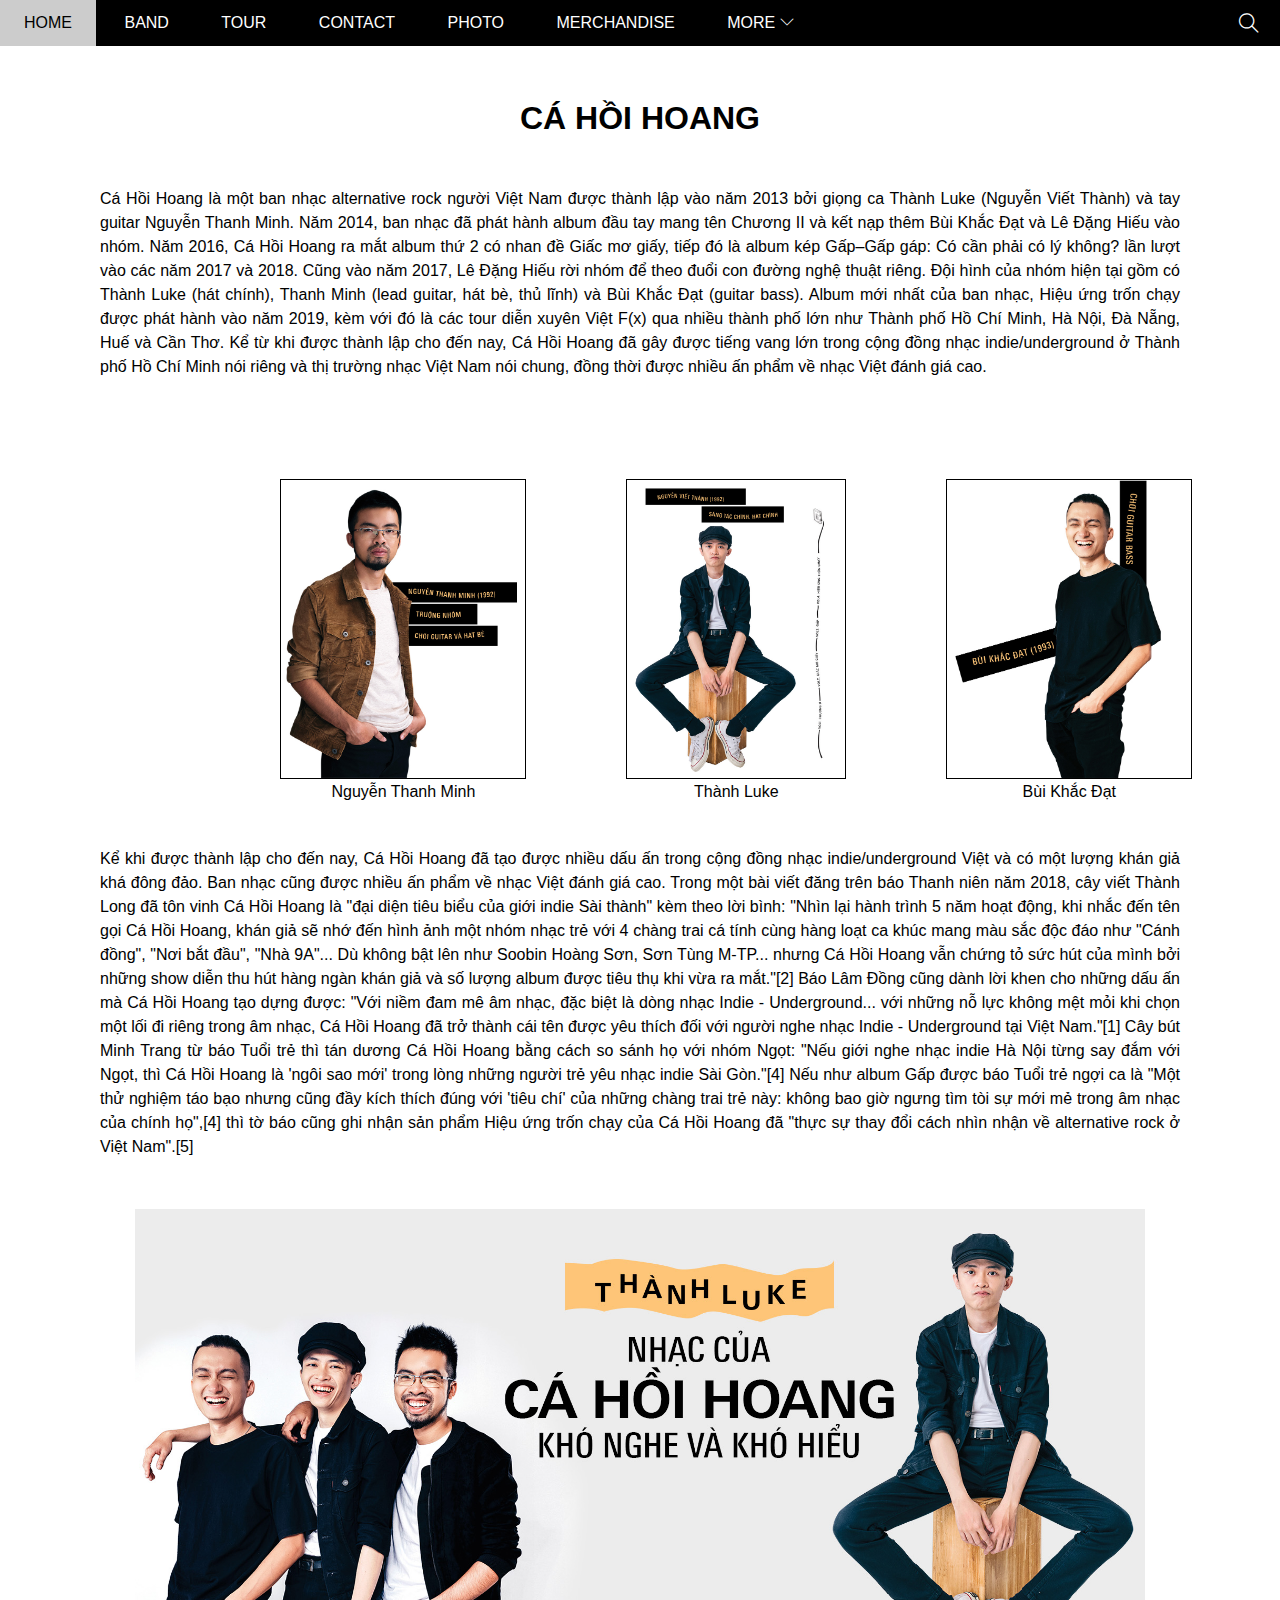
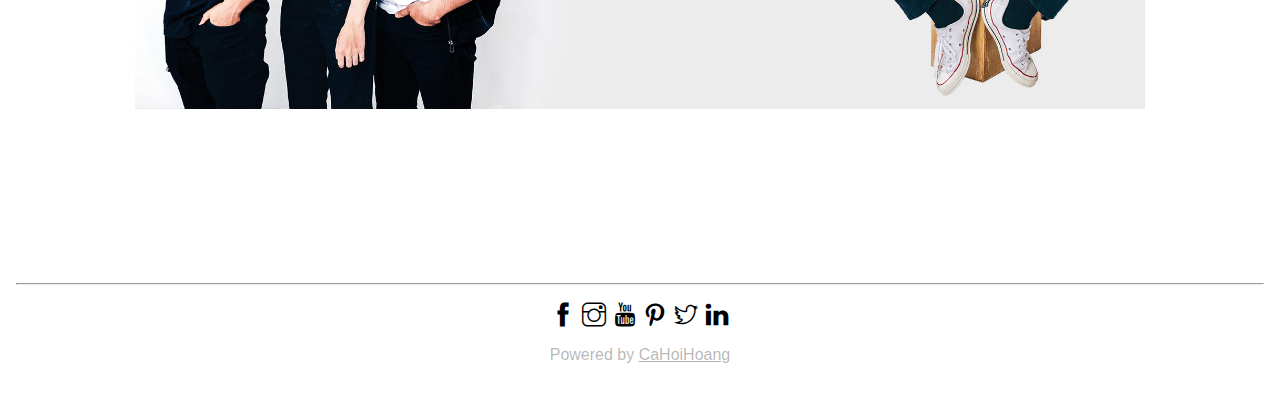
<file: W3_Band/band.html>
<!DOCTYPE html>
<html lang="en">
<head>
    <meta charset="UTF-8">
    <meta http-equiv="X-UA-Compatible" content="IE=edge">
    <meta name="viewport" content="width=device-width, initial-scale=1.0">
    <link rel="stylesheet" href="./assets/css/band.css">
    <link rel="stylesheet" href="./assets/font/themify-icons/themify-icons.css">
    <link rel="icon" href="https://icons.iconarchive.com/icons/cjdowner/cryptocurrency-flat/16/Bancor-BNT-icon.png" type="image/gif" sizes="16x16">

    <title>BAND</title>
</head>
<body>
    <div id="header">
        <!-- Begin: Nav -->
        <ul id="nav">
            <li><a target="_blank" href="./index.html">Home </a></li>
            <li><a target="_blank" href="./band.html">Band</a></li>
            <li><a target="_blank" href="./tour.html">Tour</a></li>
            <li><a target="_blank" href="./contact.html">Contact</a></li>
            <li><a target="_blank" href="./photo.html">Photo</a></li>
            <li><a target="_blank" href="./Merchandise.HTML">Merchandise</a></li>


            <li>
                <a href="#">
                    More 
                    <i class="nav-arrow-down ti-angle-down"></i>
                </a>
                <ul class="subnav">
                    <li><a href="#">Extras</a></li>
                    <li><a href="#">Media</a></li>
                </ul>
            </li>
        </ul>
        <!-- End: Nav -->
        
        <!-- Bengin: Search buttom -->
        <div class="search-btn">
            <i class="search-icon ti-search"></i>
        </div>
        <!-- End: Search buttom -->
    </div>
        
    <div class="member-list" >
        <h1 class="text">CÁ HỒI HOANG</h1>
        <p class="content-text ">Cá Hồi Hoang là một ban nhạc alternative rock người Việt Nam được thành lập vào năm 2013 bởi giọng ca Thành Luke (Nguyễn Viết Thành) và tay guitar Nguyễn Thanh Minh. Năm 2014, ban nhạc đã phát hành album đầu tay mang tên Chương II và kết nạp thêm Bùi Khắc Đạt và Lê Đặng Hiếu vào nhóm. Năm 2016, Cá Hồi Hoang ra mắt album thứ 2 có nhan đề Giấc mơ giấy, tiếp đó là album kép Gấp–Gấp gáp: Có cần phải có lý không? lần lượt vào các năm 2017 và 2018. Cũng vào năm 2017, Lê Đặng Hiếu rời nhóm để theo đuổi con đường nghệ thuật riêng. Đội hình của nhóm hiện tại gồm có Thành Luke (hát chính), Thanh Minh (lead guitar, hát bè, thủ lĩnh) và Bùi Khắc Đạt (guitar bass). Album mới nhất của ban nhạc, Hiệu ứng trốn chạy được phát hành vào năm 2019, kèm với đó là các tour diễn xuyên Việt F(x) qua nhiều thành phố lớn như Thành phố Hồ Chí Minh, Hà Nội, Đà Nẵng, Huế và Cần Thơ. Kể từ khi được thành lập cho đến nay, Cá Hồi Hoang đã gây được tiếng vang lớn trong cộng đồng nhạc indie/underground ở Thành phố Hồ Chí Minh nói riêng và thị trường nhạc Việt Nam nói chung, đồng thời được nhiều ấn phẩm về nhạc Việt đánh giá cao.</p>
        <div class="member-name">
            <div>
                <img class="member" src="./assets/img/band/Thanh-Minh_Profile.jpg" alt=""> <p>Nguyễn Thanh Minh</p>
            </div>
            <div>
                <img class="member" src="./assets/img/band/Thanh-Luke_Profile.jpg" alt="" > <p>Thành Luke</p>
            </div>
            <div>
                <img class="member" src="./assets/img/band/Khac-Dat_Profile-1.jpg" alt="">  <p>Bùi Khắc Đạt</p>
            </div>
        </div>
    </div>

        <div class="content" >
            <p class="content-text">Kể khi được thành lập cho đến nay, Cá Hồi Hoang đã tạo được nhiều dấu ấn trong cộng đồng nhạc indie/underground Việt và có một lượng khán giả khá đông đảo. Ban nhạc cũng được nhiều ấn phẩm về nhạc Việt đánh giá cao. Trong một bài viết đăng trên báo Thanh niên năm 2018, cây viết Thành Long đã tôn vinh Cá Hồi Hoang là "đại diện tiêu biểu của giới indie Sài thành" kèm theo lời bình: "Nhìn lại hành trình 5 năm hoạt động, khi nhắc đến tên gọi Cá Hồi Hoang, khán giả sẽ nhớ đến hình ảnh một nhóm nhạc trẻ với 4 chàng trai cá tính cùng hàng loạt ca khúc mang màu sắc độc đáo như "Cánh đồng", "Nơi bắt đầu", "Nhà 9A"... Dù không bật lên như Soobin Hoàng Sơn, Sơn Tùng M-TP... nhưng Cá Hồi Hoang vẫn chứng tỏ sức hút của mình bởi những show diễn thu hút hàng ngàn khán giả và số lượng album được tiêu thụ khi vừa ra mắt."[2] Báo Lâm Đồng cũng dành lời khen cho những dấu ấn mà Cá Hồi Hoang tạo dựng được: "Với niềm đam mê âm nhạc, đặc biệt là dòng nhạc Indie - Underground... với những nỗ lực không mệt mỏi khi chọn một lối đi riêng trong âm nhạc, Cá Hồi Hoang đã trở thành cái tên được yêu thích đối với người nghe nhạc Indie - Underground tại Việt Nam."[1] Cây bút Minh Trang từ báo Tuổi trẻ thì tán dương Cá Hồi Hoang bằng cách so sánh họ với nhóm Ngọt: "Nếu giới nghe nhạc indie Hà Nội từng say đắm với Ngọt, thì Cá Hồi Hoang là 'ngôi sao mới' trong lòng những người trẻ yêu nhạc indie Sài Gòn."[4] Nếu như album Gấp được báo Tuổi trẻ ngợi ca là "Một thử nghiệm táo bạo nhưng cũng đầy kích thích đúng với 'tiêu chí' của những chàng trai trẻ này: không bao giờ ngưng tìm tòi sự mới mẻ trong âm nhạc của chính họ",[4] thì tờ báo cũng ghi nhận sản phẩm Hiệu ứng trốn chạy của Cá Hồi Hoang đã "thực sự thay đổi cách nhìn nhận về alternative rock ở Việt Nam".[5]</p>
            <img src="./assets/img/band/Ca-Hoi-Hoang-cover-1920x950px_Thanh-Luke.jpg" alt="">
        </div>

        <div id="footer"> <hr> <br>
            <div class="social-list"> 
                <a href=""><i class="ti-facebook"></i></a>
                <a href=""><i class="ti-instagram"></i></a>
                <a href=""><i class="ti-youtube"></i></a>
                <a href=""><i class="ti-pinterest"></i></a>
                <a href=""><i class="ti-twitter"></i></a>
                <a href=""><i class="ti-linkedin"></i></a>
            </div>
            <p class="copyright">Powered by <a href="">CaHoiHoang</a></p>
        </div>
</body>
</html>
</file>
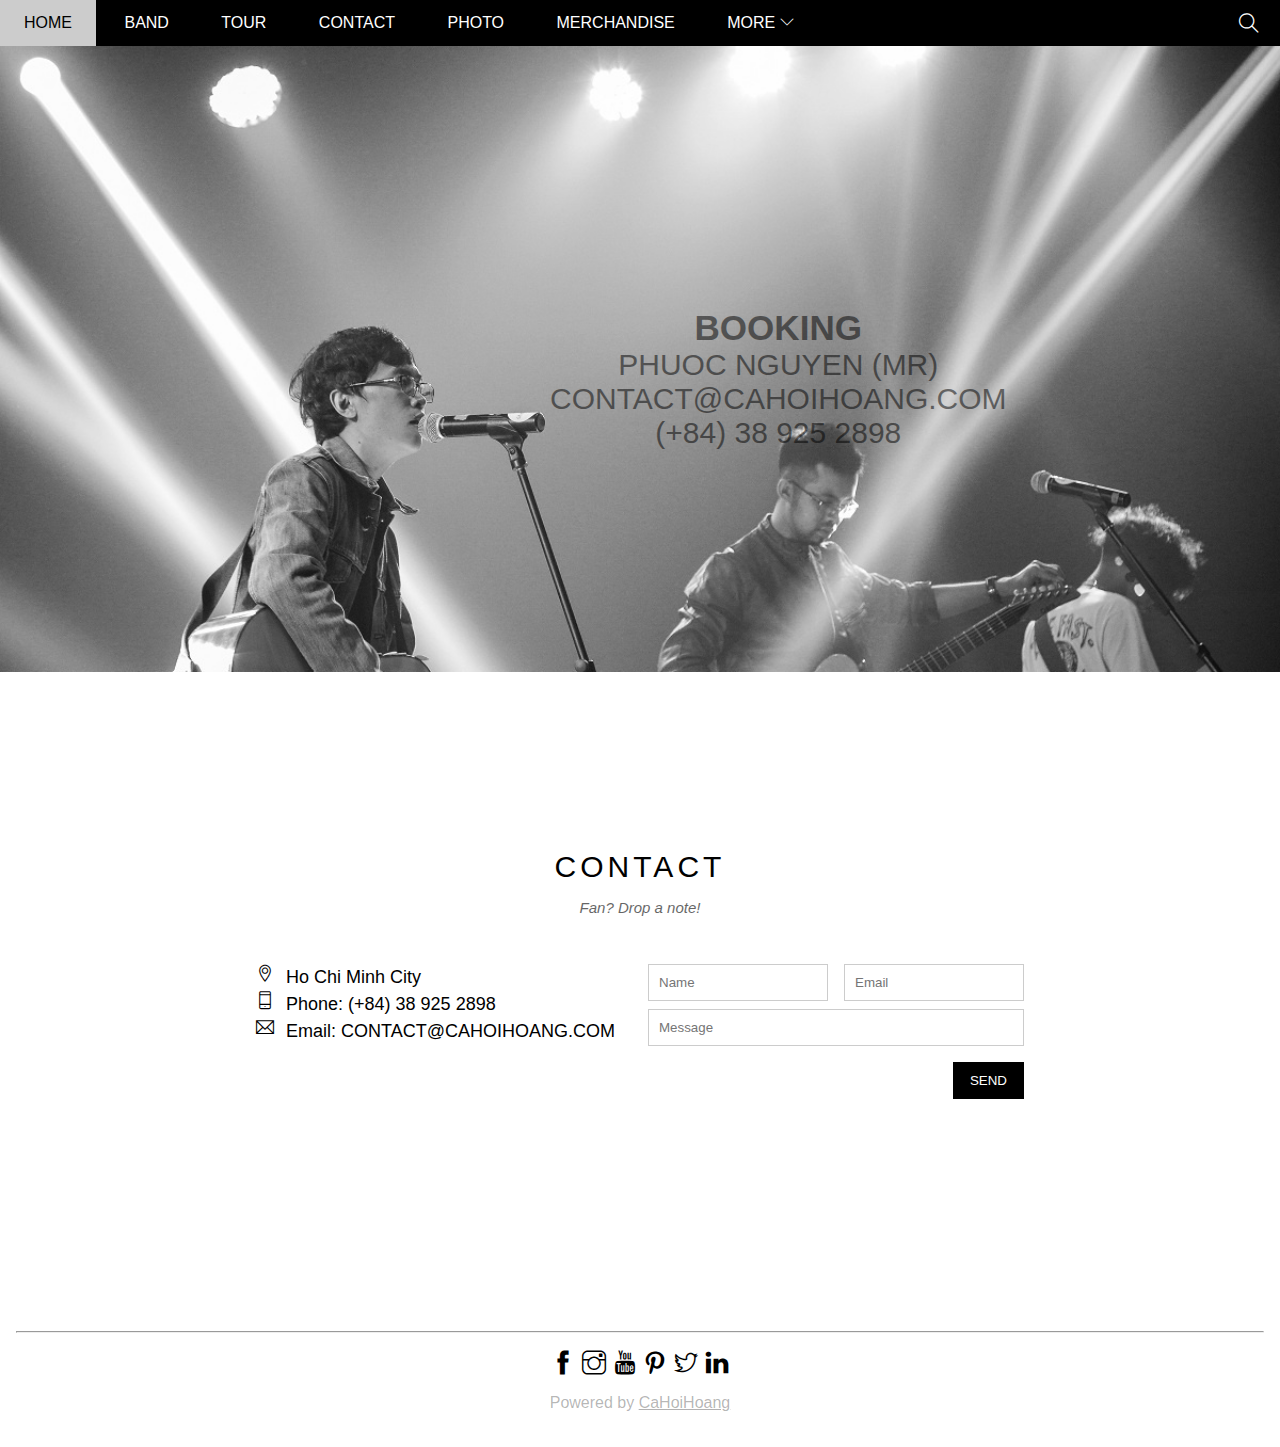
<file: W3_Band/contact.html>
<!DOCTYPE html>
<html lang="en">
<head>
    <meta charset="UTF-8">
    <meta http-equiv="X-UA-Compatible" content="IE=edge">
    <meta name="viewport" content="width=device-width, initial-scale=1.0">
    <link rel="stylesheet" href="./assets/css/contact.css">
    <link rel="stylesheet" href="./assets/font/themify-icons/themify-icons.css">
    <link rel="icon" href="https://icons.iconarchive.com/icons/cjdowner/cryptocurrency-flat/16/Bancor-BNT-icon.png" type="image/gif" sizes="16x16">

    <title>CONTACT</title>
</head>
<body>
    <div id="header">
        <!-- Begin: Nav -->
        <ul id="nav">
            <li><a target="_blank" href="./index.html">Home </a></li>
            <li><a target="_blank" href="./band.html">Band</a></li>
            <li><a target="_blank" href="./tour.html">Tour</a></li>
            <li><a target="_blank" href="./contact.html">Contact</a></li>
            <li><a target="_blank" href="./photo.html">Photo</a></li>
            <li><a target="_blank" href="./Merchandise.HTML">Merchandise</a></li>


            <li>
                <a href="#">
                    More 
                    <i class="nav-arrow-down ti-angle-down"></i>
                </a>
                <ul class="subnav">
                    <li><a href="#">Extras</a></li>
                    <li><a href="#">Media</a></li>
                </ul>
            </li>
        </ul>
        <!-- End: Nav -->
        
        <!-- Bengin: Search buttom -->
        <div class="search-btn">
            <i class="search-icon ti-search"></i>
        </div>
        <!-- End: Search buttom -->
    </div>

<div class="background-img">
    <div>
        <img src="./assets/img/band/show.jpg" alt="show">
        <div class="lien-he">
            <h3>BOOKING</h3>
            <P>PHUOC NGUYEN (MR)</P>
            <P>CONTACT@CAHOIHOANG.COM</P>
            <P>(+84) 38 925 2898</P>
        </div>
    </div>
</div>



    <div id="content">
        <div id="contact" class="content-section">
                <h2 class="section-heading">CONTACT</h2>
                <p class="section-sub-heading">Fan? Drop a note!</p>

                <div class="row contact-content">
                    <div class="col col-second contact-info">
                        <div class="contact-content__div">
                            <i class="ti-location-pin"></i>
                            <p>Ho Chi Minh City</p>
                        </div>
                        <div class="contact-content__div">
                            <i class="ti-mobile"></i>
                            <p>Phone: (+84) 38 925 2898</p>
                        </div>
                        <div class="contact-content__div">
                            <i class="ti-email"></i>
                            <p>Email: CONTACT@CAHOIHOANG.COM</p>
                        </div>
                    </div>


                    <div class="col col-second contact-form">
                        <form action="">
                            <div class="row">
                                <div class="col col-second">
                                    <input type="text" name="" placeholder="Name" required id="" class="form-control" >
                                </div>
                                <div class="col col-second">
                                    <input type="Email" name="" placeholder="Email" required id="" class="form-control">
                                </div>
                            </div>
                            <div class="row mt-8">
                                <div class="col col-full">
                                    <input type="Email" name="" placeholder="Message" required id="" class="form-control">
                                </div>
                            </div>
                            <input class="form-submit-btn mt-16" type="submit" value="SEND">
                        </form>
                    </div>

                </div>
        </div>


        <div id="footer"> <hr> <br>
            <div class="social-list"> 
                <a href=""><i class="ti-facebook"></i></a>
                <a href=""><i class="ti-instagram"></i></a>
                <a href=""><i class="ti-youtube"></i></a>
                <a href=""><i class="ti-pinterest"></i></a>
                <a href=""><i class="ti-twitter"></i></a>
                <a href=""><i class="ti-linkedin"></i></a>
            </div>
            <p class="copyright">Powered by <a href="">CaHoiHoang</a></p>
        </div>
        
</body>
</html>
</file>
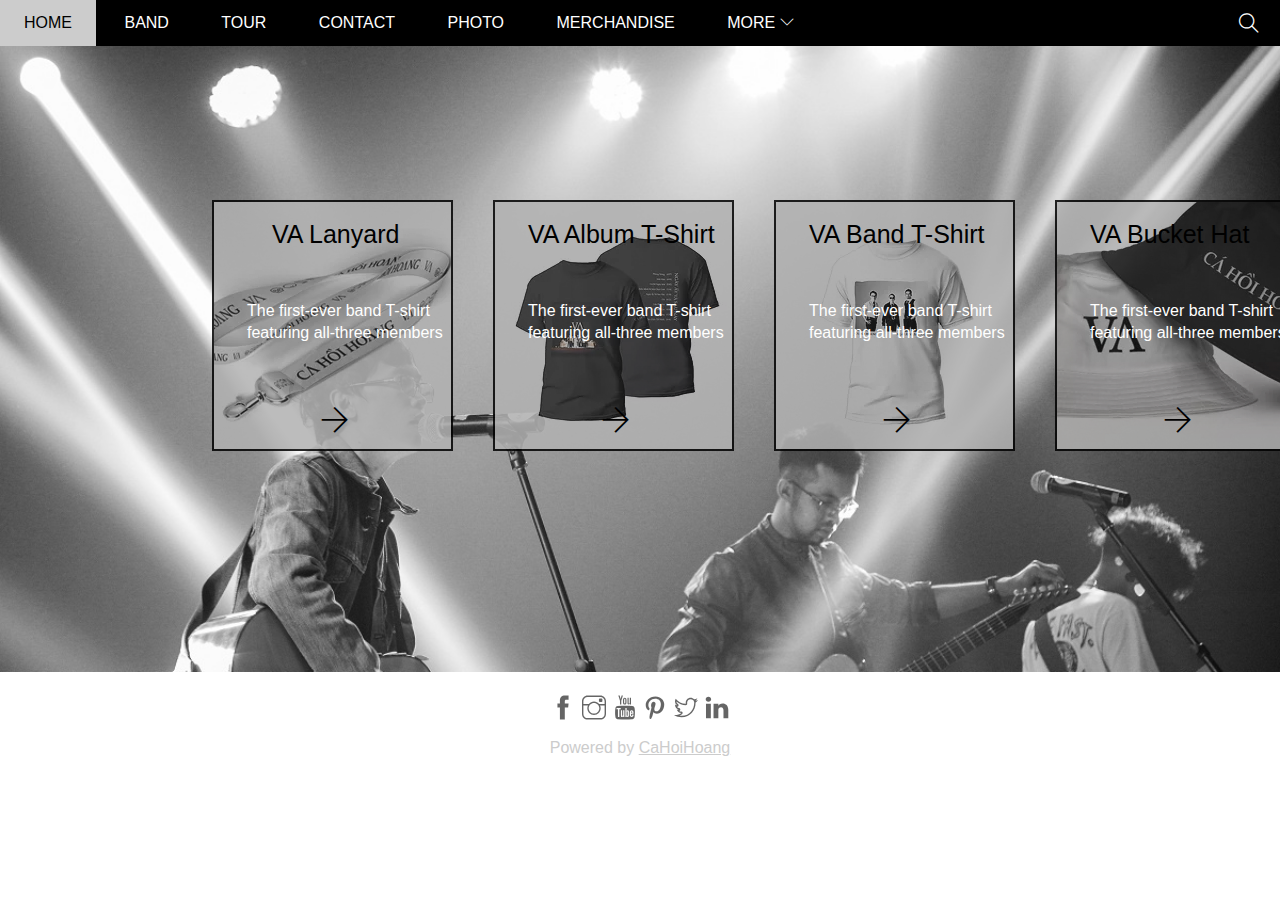
<file: W3_Band/Merchandise.HTML>
<!DOCTYPE html>
<html lang="en">
<head>
    <meta charset="UTF-8">
    <meta http-equiv="X-UA-Compatible" content="IE=edge">
    <meta name="viewport" content="width=device-width, initial-scale=1.0">
    <link rel="stylesheet" href="./assets/css/merc.css">
    <link rel="stylesheet" href="./assets/font/themify-icons/themify-icons.css">
    <link rel="icon" href="https://icons.iconarchive.com/icons/cjdowner/cryptocurrency-flat/16/Bancor-BNT-icon.png" type="image/gif" sizes="16x16">
    
    <title>Merchandise</title>
</head>
<body>
    <div id="header">
        <!-- Begin: Nav -->
        <ul id="nav">
            <li><a target="_blank" href="./index.html">Home </a></li>
            <li><a target="_blank" href="./band.html">Band</a></li>
            <li><a target="_blank" href="./tour.html">Tour</a></li>
            <li><a target="_blank" href="./contact.html">Contact</a></li>
            <li><a target="_blank" href="./photo.html">Photo</a></li>
            <li><a target="_blank" href="./Merchandise.HTML">Merchandise</a></li>


            <li>
                <a href="#">
                    More 
                    <i class="nav-arrow-down ti-angle-down"></i>
                </a>
                <ul class="subnav">
                    <li><a href="#">Extras</a></li>
                    <li><a href="#">Media</a></li>
                </ul>
            </li>
        </ul>
        <!-- End: Nav -->
        
        <!-- Bengin: Search buttom -->
        <div class="search-btn">
            <i class="search-icon ti-search"></i>
        </div>
        <!-- End: Search buttom -->
    </div>

<div class="content">
    <img class="background-img" src="./assets/img/band/show.jpg" alt="">
    <div class="shop">
        <div class="item">
            <a href="">
                <img class="image" src="./assets/img/merc/b07305_4fd3e8fedb9d4c78b47b0718a600f65a_mv2.webp" alt="">
                <p style="margin-left: 25px;" class="sub-p">VA Lanyard</p>
                <p class="sub-content">The first-ever band T-shirt <br> featuring all-three members</p>
                <i class="ti-arrow-right"></i>
            </a>
        </div>
    
        <div class="item">
            <a href="">
                <img class="image" src="./assets/img/merc/b07305_5096becb68aa436d902452ed15467ae7_mv2.webp" alt="">
                <p class="sub-p">VA Album T-Shirt</p>
                <p class="sub-content">The first-ever band T-shirt <br> featuring all-three members</p>
                <i class="ti-arrow-right"></i>
            </a>
        </div>
        
        <div class="item">
            <a href="">
                <img src="./assets/img/merc/b07305_615dc37caea64879b188d704782db836_mv2.webp" alt="">
                <p class="sub-p">VA Band T-Shirt</p>
                <p class="sub-content">The first-ever band T-shirt <br> featuring all-three members</p>
                <i class="ti-arrow-right"></i>
            </a>
        </div>
        
        <div class="item">
            <a href="">
                <img src="./assets/img/merc/b07305_d411e793e1054aaa85318993b77f4349_mv2.webp" alt="">
                <p class="sub-p">VA Bucket Hat</p>
                <p class="sub-content">The first-ever band T-shirt <br> featuring all-three members</p>
                <i class="ti-arrow-right"></i>
           </a> 
        </div>
    </div>

</div>



    <div id="footer">
        <div class="social-list">
            <a href=""><i class="ti-facebook"></i></a>
            <a href=""><i class="ti-instagram"></i></a>
            <a href=""><i class="ti-youtube"></i></a>
            <a href=""><i class="ti-pinterest"></i></a>
            <a href=""><i class="ti-twitter"></i></a>
            <a href=""><i class="ti-linkedin"></i></a>
        </div>
        <p class="copyright">Powered by <a href="">CaHoiHoang</a></p>
    </div>
</div>

</body>
</html>
</file>
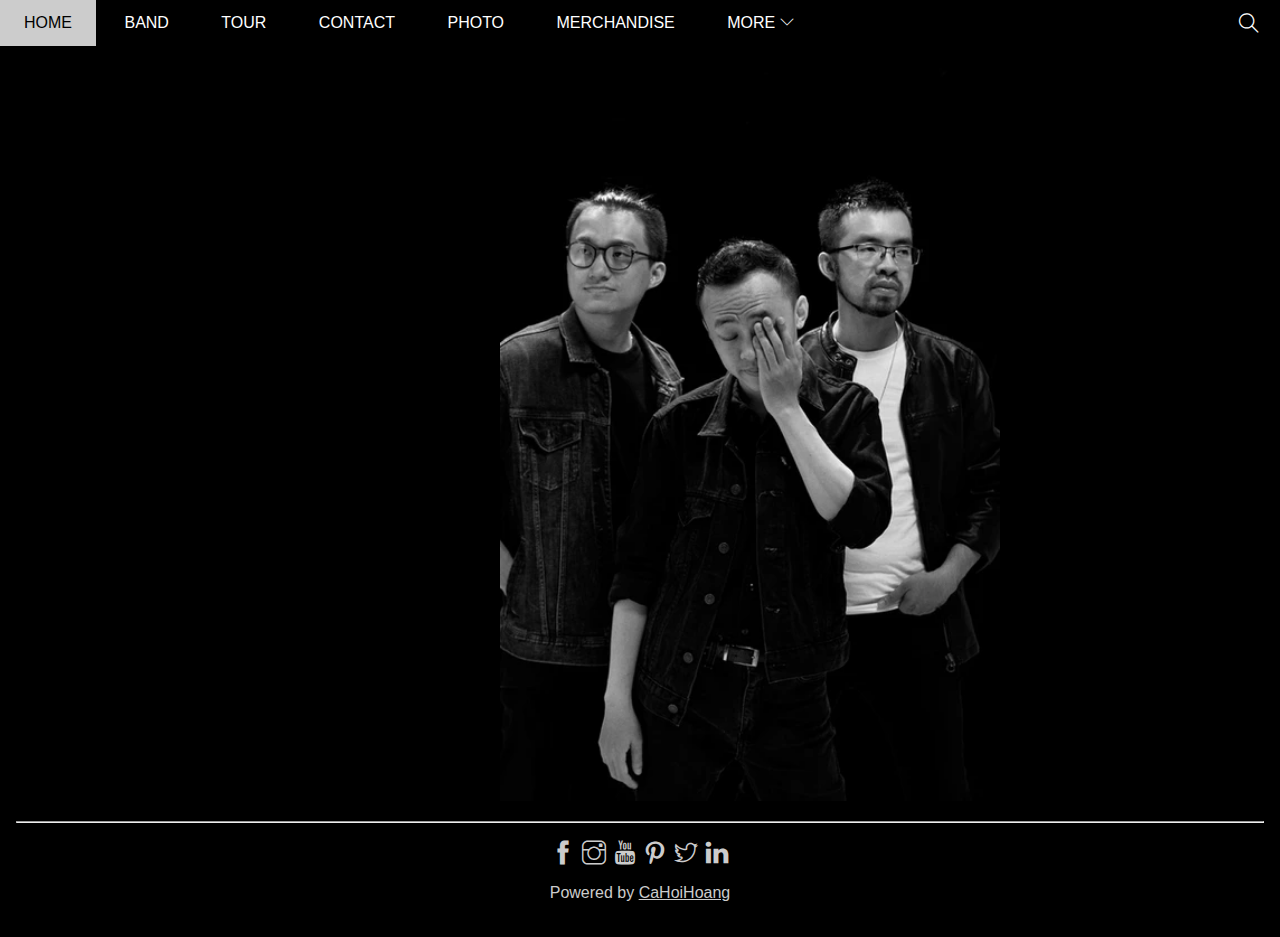
<file: W3_Band/photo.html>
<!DOCTYPE html>
<html lang="en">
<head>
    <meta charset="UTF-8">
    <meta http-equiv="X-UA-Compatible" content="IE=edge">
    <meta name="viewport" content="width=device-width, initial-scale=1.0">
    <link rel="stylesheet" href="./assets/css/photo.css">
    <link rel="stylesheet" href="./assets/font/themify-icons/themify-icons.css">
    <link rel="icon" href="https://icons.iconarchive.com/icons/cjdowner/cryptocurrency-flat/16/Bancor-BNT-icon.png" type="image/gif" sizes="16x16">

    <title>PHOTO</title>
    <style>
        .mySlides {display:none;}
    </style>
</head>
<body>
    <div id="header">
        <!-- Begin: Nav -->
        <ul id="nav">
            <li><a target="_blank" href="./index.html">Home </a></li>
            <li><a target="_blank" href="./band.html">Band</a></li>
            <li><a target="_blank" href="./tour.html">Tour</a></li>
            <li><a target="_blank" href="./contact.html">Contact</a></li>
            <li><a target="_blank" href="./photo.html">Photo</a></li>
            <li><a target="_blank" href="./Merchandise.HTML">Merchandise</a></li>


            <li>
                <a href="#">
                    More 
                    <i class="nav-arrow-down ti-angle-down"></i>
                </a>
                <ul class="subnav">
                    <li><a href="#">Extras</a></li>
                    <li><a href="#">Media</a></li>
                </ul>
            </li>
        </ul>
        <!-- End: Nav -->
        
        <!-- Bengin: Search buttom -->
        <div class="search-btn">
            <i class="search-icon ti-search"></i>
        </div>
        <!-- End: Search buttom -->
    </div>



<!-- <div class="photo">
    <div class="sub-photo">
        <img src="./assets/img/photo/1.webp" alt="">
    </div> -->

    <!-- <div class="w3-content w3-section" style="max-width:500px">
      <img class="mySlides" src="./assets/img/photo/1.webp" style="width:100%">
      <img class="mySlides" src="./assets/img/photo/2.webp" style="width:100%">
      <img class="mySlides" src="./assets/img/photo/4.webp" style="width:100%">
    </div>
     -->
<div class="photo">
    <div class="w3-content w3-section" style="max-width:500px">
        <img class="mySlides" src="./assets/img/photo/4.webp" style="width:100%">
        <img class="mySlides" src="./assets/img/photo/2.webp" style="width:100%">
        <img class="mySlides" src="./assets/img/photo/1.webp" align: center style="width:100%">
        <img class="mySlides" src="./assets/img/photo/b07305_cf953ea20a984fa0b4eb956aa9897228_mv2.webp" style="width:100%">
        <img class="mySlides" src="./assets/img/photo/b07305_d00ca717d4e349658d53292238db730f_mv2.webp" style="width:100%">
    </div>
</div>
      


<div id="footer"> <hr> <br>
    <div class="social-list"> 
        <a href=""><i class="ti-facebook"></i></a>
        <a href=""><i class="ti-instagram"></i></a>
        <a href=""><i class="ti-youtube"></i></a>
        <a href=""><i class="ti-pinterest"></i></a>
        <a href=""><i class="ti-twitter"></i></a>
        <a href=""><i class="ti-linkedin"></i></a>
    </div>
    <p class="copyright">Powered by <a href="">CaHoiHoang</a></p>
</div>

      <script>
      var myIndex = 0;
      carousel();
      
      function carousel() {
        var i;
        var x = document.getElementsByClassName("mySlides");
        for (i = 0; i < x.length; i++) {
          x[i].style.display = "none";  
        }
        myIndex++;
        if (myIndex > x.length) {myIndex = 1}    
        x[myIndex-1].style.display = "block";  
        setTimeout(carousel, 1500);    
      }
      </script>

    

</body>
</html>
</file>
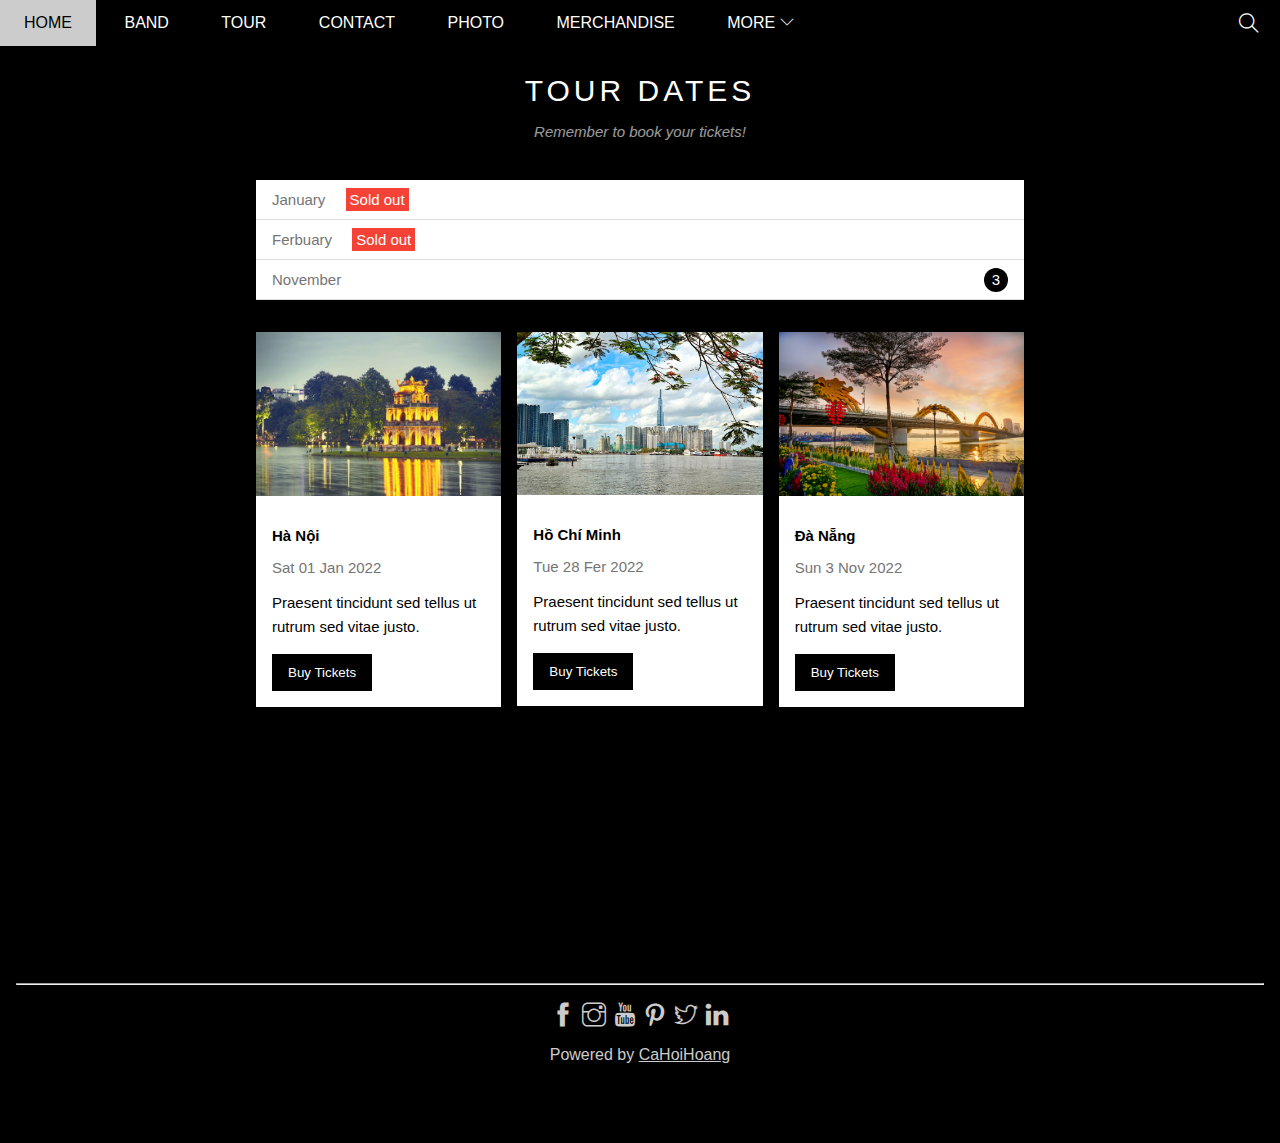
<file: W3_Band/tour.html>
<!DOCTYPE html>
<html lang="en">
<head>
    <meta charset="UTF-8">
    <meta http-equiv="X-UA-Compatible" content="IE=edge">
    <meta name="viewport" content="width=device-width, initial-scale=1.0">
    <link rel="stylesheet" href="./assets/css/tour.css">
    <link rel="stylesheet" href="./assets/font/themify-icons/themify-icons.css">
    <link rel="icon" href="https://icons.iconarchive.com/icons/cjdowner/cryptocurrency-flat/16/Bancor-BNT-icon.png" type="image/gif" sizes="16x16">

    <title>TOUR</title>
    <style>
        html {
            background-color: black;
        }
    </style>
</head>
<body>
    <div id="main">
        <div id="header">
            <!-- Begin: Nav -->
            <ul id="nav">
                <li><a target="_blank" href="./index.html">Home </a></li>
                <li><a target="_blank" href="./band.html">Band</a></li>
                <li><a target="_blank" href="./tour.html">Tour</a></li>
                <li><a target="_blank" href="./contact.html">Contact</a></li>
                <li><a target="_blank" href="./photo.html">Photo</a></li>
                <li><a target="_blank" href="./Merchandise.HTML">Merchandise</a></li>
    
    
                <li>
                    <a href="#">
                        More 
                        <i class="nav-arrow-down ti-angle-down"></i>
                    </a>
                    <ul class="subnav">
                        <li><a href="#">Extras</a></li>
                        <li><a href="#">Media</a></li>
                    </ul>
                </li>
            </ul>
            <!-- End: Nav -->
            
            <!-- Bengin: Search buttom -->
            <div class="search-btn">
                <i class="search-icon ti-search"></i>
            </div>
            <!-- End: Search buttom -->
        </div>
    </div>
    <div  class="tour-section">
        <div id="content">
            <div id="tour" class="content-section">
                    <h2 class="section-heading text-white">TOUR DATES</h2>
                    <p class="section-sub-heading text-white">Remember to book your tickets!</p>

                    <ul class="tickets-list">
                        <li>January <span class="sold-out">Sold out</span></li>
                        <li>Ferbuary <span class="sold-out">Sold out</span></li>
                        <li>November <span class="quantity">3</span></li>
                    </ul>
                    <!-- Places -->
            
                    <div class="row place-list">
                        <div class="col col-third">
                            <img src="./assets/img/place/ha-noi-co-bao-nhieu-quan8-1.jpg" alt="Newyork" class="place-img">
                            <div class="place-body">
                                <h3 class="place-heading">Hà Nội</h3>
                                <p class="place-time">Sat 01 Jan 2022</p>
                                <p class="place-dsc">Praesent tincidunt sed tellus ut rutrum sed vitae justo.</p>
                                <button class="buy-btn js-buy-ticket" >Buy Tickets</button>
                            </div>
                        </div>
                    
                        <div class="col col-third">
                            <img src="./assets/img/place/27-04-2020-tphcm-trung-tam-kinh-te-khong-ngung-dot-pha-sang-tao-phat-trien-CFAFCE7.jpg" alt="Newyork" class="place-img">
                            <div class="place-body">
                                <h3 class="place-heading">Hồ Chí Minh</h3>
                                <p class="place-time">Tue 28 Fer 2022</p>
                                <p class="place-dsc">Praesent tincidunt sed tellus ut rutrum sed vitae justo.</p>
                                <button class="buy-btn js-buy-ticket" >Buy Tickets</button>
                            </div>
                        </div>
            
                        <div class="col col-third">
                            <img src="./assets/img/place/Da-Nang-City-Centre-Where-to-stay-in-Da-Nang-Vietnam.jpg" alt="Newyork" class="place-img">
                            <div class="place-body">
                                <h3 class="place-heading">Đà Nẵng</h3>
                                <p class="place-time">Sun 3 Nov 2022</p>
                                <p class="place-dsc">Praesent tincidunt sed tellus ut rutrum sed vitae justo.</p>
                                <button class="buy-btn js-buy-ticket" >Buy Tickets</button>
                            </div>
                        </div>
                    </div>
                <div class="clear"></div>
            </div>
        </div>
    </div>
    <div id="footer"> <hr> <br>
        <div class="social-list"> 
            <a href=""><i class="ti-facebook"></i></a>
            <a href=""><i class="ti-instagram"></i></a>
            <a href=""><i class="ti-youtube"></i></a>
            <a href=""><i class="ti-pinterest"></i></a>
            <a href=""><i class="ti-twitter"></i></a>
            <a href=""><i class="ti-linkedin"></i></a>
        </div>
        <p class="copyright">Powered by <a href="">CaHoiHoang</a></p>
    </div>
</body>
</html>
</file>
<file: W3_Band/assets/css/style.css>
*{
    padding: 0;
    margin: 0;
    box-sizing: border-box;
}

html {
    scroll-behavior: smooth;
}

/*  */

.clear {
    clear: both;
}

.text-white {
    color: white !important;
}

.row {
    margin-left: -8px;
    margin-right: -8px;
}

.row::after {
    content: "";
    display: block;
    clear: both;
}

.col {
    float: left;
    padding-left: 8px;
    padding-right: 8px;
}

.col-third {
    width: 33.33333%;
}

.col-second {
    width: 50%;
}

.col-full {
    width: 100%;
}

.text-center {
    text-align: center !important;
}

.mt-8 {
    margin-top: 8px !important;
}

.mt-16 {
    margin-top: 16px !important;
}

/* Main */

html {
    font-family: Arial, Helvetica, sans-serif;
}

#main {

}

#header {
    height: 46px;
    background-color: #000;
    position: fixed;
    top: 0;
    left: 0;
    right: 0;
    z-index: 1;
}

#nav > li > a {
    color: #fff;
    text-transform: uppercase;
}



#nav li a {
    text-decoration: none;
    line-height: 46px;
    padding: 0 24px;
    display: block;
}

#nav li:hover .subnav {
    display: block;
}

#nav > li:hover > a,
#nav .subnav li:hover a {
    color: #000;
    background-color: #ccc;
}

#nav {
    display: inline-block;
}

#nav .subnav {
    list-style-type: none;
    min-width: 160px;
    top: 100%;
}

#nav > li {
    display: inline-block;
}

#nav li {
    position: relative;
}

#nav .subnav {
    display: none;
    position: absolute;
    background: #fff;
    box-shadow: 0 0 10px rgba(0, 0, 0, 0.3);
}

#nav .subnav a {
    color: #000;
    padding: 0 12px;
    line-height: 38px;
}

#nav .nav-arrow-down {
    font-size: 14px;
}

#header .search-btn {
    float: right;
    padding: 0 21px;
    cursor: pointer;
}

#header .search-btn:hover {
    background-color: #f44336;
}

#header .search-icon {
    color: #fff;
    font-size: 20px;
    line-height: 46px;
}

/* THAN */

#slider {
    position: relative;
    margin-top: 46px;
    padding-top: 50%; 
    /* 50% của chính nó */
    background: url("/W3_Band/assets/img/band/backr") top center / cover no-repeat;
    text-align: center;
}

#slider .text-content {
    position: absolute;
    color: #fff;
    bottom: 47px;
    left: 50%;
    transform: translateX(-50%);
    text-align: center;
}

#slider .text-heading {
    font-size: 24px;
    font-weight: 500;
    margin: 25px;
}

#slider .text-descrip {
    font-size: 15px;
}
/* content */
#content {
    margin-bottom: 64px;
}

#content .content-section {
    width: 800px;
    max-width: 100%;
    padding: 64px 0;
    margin-left: auto;
    margin-right: auto;
    padding-left: 16px;
    padding-right: 16px;
}


#content .section-heading {
    font-size: 30px;
    font-weight: 500;
    text-align: center;
    margin: 10px 0;
    letter-spacing: 4px;
}

#content .section-sub-heading {
    font-size: 15px;
    text-align: center;
    margin: 15px 0;
    font-style: italic;
    opacity: 60%;
}

#content .about-text {
    text-align: justify;
    line-height: 1.5;
}


#content .member-list {
    margin-top: 48px;
}

#content .member-name {
    font-size: 15px;}

#content .member-img {
    margin-top: 15px;
    width: 154px;
    border-radius: 4px;
}

/* Contact from */
.contact-content {
    margin: 48px;
}

.contact-info {
    font-size: 18px;
    line-height: 1.5;
}

.contact-info i[class*="ti-"] {
    width: 30px;
    display: inline;
}
.contact-content__div {
    display: flex;
}

.contact-form {
    font-size: 15px;
}

.contact-form  .form-control {
    padding: 10px;
    border: 1px solid #ccc;
    width: 100%;
}

.contact-form .form-submit-btn {
    background-color: black;
    color: white;
    border: none;
    padding: 11px 17px;
    float: right;
}

.contact-form .form-submit-btn:hover {
    background-color: #ccc;
    color: black;
    cursor: pointer;
}

/* Mapsection */

.map-section img {
    width: 100%;
}

/* Tour Section */

.tour-section {
    background-color: black;
}

.tickets-list {
    background-color: white;
    margin-top: 40px;
    list-style: none;
}

.tickets-list .sold-out {
    background-color: #f44336;
    color: white;
    padding: 3px 4px;
    margin-left: 16px;
}

.tickets-list .quantity {
    float: right;
    width: 24px;
    height: 24px;
    background-color: black;
    color: white;
    border-radius: 50%;
    text-align: center;
    line-height: 24px;
    margin-top: -3px;
}

.tickets-list li {
    color: #757575;
    font-size: 15px;
    padding: 11px 16px;
    border-bottom: 1px solid #ddd;
}

/* place */
.place-list {
    margin-top: 32px;
    margin-bottom: 48px;
}

.place-img{
    width: 100%;
    display: block;
}

.place-img:hover {
    opacity: 0.7;
}

.place-body{
    background-color: white;
    padding: 16px;
    font-size: 15px;
    
}
.place-heading{
    font-size: 15px;
    font-weight: 550;
    margin-top:  15px;
}
.place-time{
    margin-top:  15px;
    color: #757575;
}
.place-dsc{
    margin-top:  15px;
    line-height: 1.6;
}
.buy-btn{
    margin-top: 15px;
    color: white;
    background-color: black;
    text-decoration: none;
    padding: 11px 16px;
    display: inline-block;
    border: none;
}   

.buy-btn:hover {
    color: black;
    background-color: #ccc;
}

#footer {
    padding: 64px 16px;
    text-align: center;
}

#footer .social-list {
    font-size: 24px;
}

#footer .social-list a {
    text-decoration: none;
    color: black;
}

#footer .social-list a:hover {
    opacity: 40%;
}

#footer .copyright {
    margin: 15px;
    color: rgba(0, 0, 0, 0.301);

}

#footer .copyright a {
    color: rgba(0, 0, 0, 0.301);
}

/* modal */
.modal {
    position: fixed;
    top: 0;
    right: 0;
    bottom: 0;
    left: 0;
    background-color: rgba(0, 0, 0, 0.4);
    display: none;
    align-items: center;
    justify-content: center;
}

.modal.open{
    display: flex;
}

.modal-container {
    background: white;
    width: 900px;
    max-width: calc(100% - 32px);
    min-height: 200px;
    position: relative;
    animation: modalFaceIn ease 0.3s;
}

.modal-header {
    height: 130px;
    background: #009688;
    display: flex;
    justify-content: center;
    font-size: 30px;
    color: #fff;
    align-items: center;
}

.modal-heading-icon {
    margin-right: 16px;
}

.modal-close {
    position: absolute;
    right: 0;
    top: 0;
    color: white;
    padding: 12px;
    cursor:pointer;
    opacity: 0.9;
}

.modal-close:hover {
    opacity: 1;
}

.modal-body {
    padding: 16px;
}

.modal-label {
    display: block;
    font-size: 15px;
    margin-bottom: 12px;
}

.modal-input {
    border: 1px solid #ccc;
    width: 100%;
    padding: 10px;
    font-size: 15px;
    margin-bottom: 24px;
}

#buy-tickets {
    background: #009688;
    width: 100%;
    color: white;
    font-size: 15px;
    border: none;
    padding: 18px;
    text-transform: uppercase;
    cursor: pointer;
}

#buy-tickets:hover {
    color: black;
    background: #ccc;
    opacity: 0.9;
}

.modal-footer {
    padding: 16px;
    text-align: right;
}

.modal-footer a {
    color: ;
}

@keyframes modalFaceIn {
    from {
        opacity: 0;
        transform: translateY(-140px);
    }
    to {
        opacity: 1;
        transform: translateY(0);
    }
}
</file>
<file: W3_Band/assets/font/themify-icons/themify-icons.css>
@font-face {
	font-family: 'themify';
	src:url('fonts/themify.eot?-fvbane');
	src:url('fonts/themify.eot?#iefix-fvbane') format('embedded-opentype'),
		url('fonts/themify.woff?-fvbane') format('woff'),
		url('fonts/themify.ttf?-fvbane') format('truetype'),
		url('fonts/themify.svg?-fvbane#themify') format('svg');
	font-weight: normal;
	font-style: normal;
}

[class^="ti-"], [class*=" ti-"] {
	font-family: 'themify';
	speak: none;
	font-style: normal;
	font-weight: normal;
	font-variant: normal;
	text-transform: none;
	line-height: 1;

	/* Better Font Rendering =========== */
	-webkit-font-smoothing: antialiased;
	-moz-osx-font-smoothing: grayscale;
}

.ti-wand:before {
	content: "\e600";
}
.ti-volume:before {
	content: "\e601";
}
.ti-user:before {
	content: "\e602";
}
.ti-unlock:before {
	content: "\e603";
}
.ti-unlink:before {
	content: "\e604";
}
.ti-trash:before {
	content: "\e605";
}
.ti-thought:before {
	content: "\e606";
}
.ti-target:before {
	content: "\e607";
}
.ti-tag:before {
	content: "\e608";
}
.ti-tablet:before {
	content: "\e609";
}
.ti-star:before {
	content: "\e60a";
}
.ti-spray:before {
	content: "\e60b";
}
.ti-signal:before {
	content: "\e60c";
}
.ti-shopping-cart:before {
	content: "\e60d";
}
.ti-shopping-cart-full:before {
	content: "\e60e";
}
.ti-settings:before {
	content: "\e60f";
}
.ti-search:before {
	content: "\e610";
}
.ti-zoom-in:before {
	content: "\e611";
}
.ti-zoom-out:before {
	content: "\e612";
}
.ti-cut:before {
	content: "\e613";
}
.ti-ruler:before {
	content: "\e614";
}
.ti-ruler-pencil:before {
	content: "\e615";
}
.ti-ruler-alt:before {
	content: "\e616";
}
.ti-bookmark:before {
	content: "\e617";
}
.ti-bookmark-alt:before {
	content: "\e618";
}
.ti-reload:before {
	content: "\e619";
}
.ti-plus:before {
	content: "\e61a";
}
.ti-pin:before {
	content: "\e61b";
}
.ti-pencil:before {
	content: "\e61c";
}
.ti-pencil-alt:before {
	content: "\e61d";
}
.ti-paint-roller:before {
	content: "\e61e";
}
.ti-paint-bucket:before {
	content: "\e61f";
}
.ti-na:before {
	content: "\e620";
}
.ti-mobile:before {
	content: "\e621";
}
.ti-minus:before {
	content: "\e622";
}
.ti-medall:before {
	content: "\e623";
}
.ti-medall-alt:before {
	content: "\e624";
}
.ti-marker:before {
	content: "\e625";
}
.ti-marker-alt:before {
	content: "\e626";
}
.ti-arrow-up:before {
	content: "\e627";
}
.ti-arrow-right:before {
	content: "\e628";
}
.ti-arrow-left:before {
	content: "\e629";
}
.ti-arrow-down:before {
	content: "\e62a";
}
.ti-lock:before {
	content: "\e62b";
}
.ti-location-arrow:before {
	content: "\e62c";
}
.ti-link:before {
	content: "\e62d";
}
.ti-layout:before {
	content: "\e62e";
}
.ti-layers:before {
	content: "\e62f";
}
.ti-layers-alt:before {
	content: "\e630";
}
.ti-key:before {
	content: "\e631";
}
.ti-import:before {
	content: "\e632";
}
.ti-image:before {
	content: "\e633";
}
.ti-heart:before {
	content: "\e634";
}
.ti-heart-broken:before {
	content: "\e635";
}
.ti-hand-stop:before {
	content: "\e636";
}
.ti-hand-open:before {
	content: "\e637";
}
.ti-hand-drag:before {
	content: "\e638";
}
.ti-folder:before {
	content: "\e639";
}
.ti-flag:before {
	content: "\e63a";
}
.ti-flag-alt:before {
	content: "\e63b";
}
.ti-flag-alt-2:before {
	content: "\e63c";
}
.ti-eye:before {
	content: "\e63d";
}
.ti-export:before {
	content: "\e63e";
}
.ti-exchange-vertical:before {
	content: "\e63f";
}
.ti-desktop:before {
	content: "\e640";
}
.ti-cup:before {
	content: "\e641";
}
.ti-crown:before {
	content: "\e642";
}
.ti-comments:before {
	content: "\e643";
}
.ti-comment:before {
	content: "\e644";
}
.ti-comment-alt:before {
	content: "\e645";
}
.ti-close:before {
	content: "\e646";
}
.ti-clip:before {
	content: "\e647";
}
.ti-angle-up:before {
	content: "\e648";
}
.ti-angle-right:before {
	content: "\e649";
}
.ti-angle-left:before {
	content: "\e64a";
}
.ti-angle-down:before {
	content: "\e64b";
}
.ti-check:before {
	content: "\e64c";
}
.ti-check-box:before {
	content: "\e64d";
}
.ti-camera:before {
	content: "\e64e";
}
.ti-announcement:before {
	content: "\e64f";
}
.ti-brush:before {
	content: "\e650";
}
.ti-briefcase:before {
	content: "\e651";
}
.ti-bolt:before {
	content: "\e652";
}
.ti-bolt-alt:before {
	content: "\e653";
}
.ti-blackboard:before {
	content: "\e654";
}
.ti-bag:before {
	content: "\e655";
}
.ti-move:before {
	content: "\e656";
}
.ti-arrows-vertical:before {
	content: "\e657";
}
.ti-arrows-horizontal:before {
	content: "\e658";
}
.ti-fullscreen:before {
	content: "\e659";
}
.ti-arrow-top-right:before {
	content: "\e65a";
}
.ti-arrow-top-left:before {
	content: "\e65b";
}
.ti-arrow-circle-up:before {
	content: "\e65c";
}
.ti-arrow-circle-right:before {
	content: "\e65d";
}
.ti-arrow-circle-left:before {
	content: "\e65e";
}
.ti-arrow-circle-down:before {
	content: "\e65f";
}
.ti-angle-double-up:before {
	content: "\e660";
}
.ti-angle-double-right:before {
	content: "\e661";
}
.ti-angle-double-left:before {
	content: "\e662";
}
.ti-angle-double-down:before {
	content: "\e663";
}
.ti-zip:before {
	content: "\e664";
}
.ti-world:before {
	content: "\e665";
}
.ti-wheelchair:before {
	content: "\e666";
}
.ti-view-list:before {
	content: "\e667";
}
.ti-view-list-alt:before {
	content: "\e668";
}
.ti-view-grid:before {
	content: "\e669";
}
.ti-uppercase:before {
	content: "\e66a";
}
.ti-upload:before {
	content: "\e66b";
}
.ti-underline:before {
	content: "\e66c";
}
.ti-truck:before {
	content: "\e66d";
}
.ti-timer:before {
	content: "\e66e";
}
.ti-ticket:before {
	content: "\e66f";
}
.ti-thumb-up:before {
	content: "\e670";
}
.ti-thumb-down:before {
	content: "\e671";
}
.ti-text:before {
	content: "\e672";
}
.ti-stats-up:before {
	content: "\e673";
}
.ti-stats-down:before {
	content: "\e674";
}
.ti-split-v:before {
	content: "\e675";
}
.ti-split-h:before {
	content: "\e676";
}
.ti-smallcap:before {
	content: "\e677";
}
.ti-shine:before {
	content: "\e678";
}
.ti-shift-right:before {
	content: "\e679";
}
.ti-shift-left:before {
	content: "\e67a";
}
.ti-shield:before {
	content: "\e67b";
}
.ti-notepad:before {
	content: "\e67c";
}
.ti-server:before {
	content: "\e67d";
}
.ti-quote-right:before {
	content: "\e67e";
}
.ti-quote-left:before {
	content: "\e67f";
}
.ti-pulse:before {
	content: "\e680";
}
.ti-printer:before {
	content: "\e681";
}
.ti-power-off:before {
	content: "\e682";
}
.ti-plug:before {
	content: "\e683";
}
.ti-pie-chart:before {
	content: "\e684";
}
.ti-paragraph:before {
	content: "\e685";
}
.ti-panel:before {
	content: "\e686";
}
.ti-package:before {
	content: "\e687";
}
.ti-music:before {
	content: "\e688";
}
.ti-music-alt:before {
	content: "\e689";
}
.ti-mouse:before {
	content: "\e68a";
}
.ti-mouse-alt:before {
	content: "\e68b";
}
.ti-money:before {
	content: "\e68c";
}
.ti-microphone:before {
	content: "\e68d";
}
.ti-menu:before {
	content: "\e68e";
}
.ti-menu-alt:before {
	content: "\e68f";
}
.ti-map:before {
	content: "\e690";
}
.ti-map-alt:before {
	content: "\e691";
}
.ti-loop:before {
	content: "\e692";
}
.ti-location-pin:before {
	content: "\e693";
}
.ti-list:before {
	content: "\e694";
}
.ti-light-bulb:before {
	content: "\e695";
}
.ti-Italic:before {
	content: "\e696";
}
.ti-info:before {
	content: "\e697";
}
.ti-infinite:before {
	content: "\e698";
}
.ti-id-badge:before {
	content: "\e699";
}
.ti-hummer:before {
	content: "\e69a";
}
.ti-home:before {
	content: "\e69b";
}
.ti-help:before {
	content: "\e69c";
}
.ti-headphone:before {
	content: "\e69d";
}
.ti-harddrives:before {
	content: "\e69e";
}
.ti-harddrive:before {
	content: "\e69f";
}
.ti-gift:before {
	content: "\e6a0";
}
.ti-game:before {
	content: "\e6a1";
}
.ti-filter:before {
	content: "\e6a2";
}
.ti-files:before {
	content: "\e6a3";
}
.ti-file:before {
	content: "\e6a4";
}
.ti-eraser:before {
	content: "\e6a5";
}
.ti-envelope:before {
	content: "\e6a6";
}
.ti-download:before {
	content: "\e6a7";
}
.ti-direction:before {
	content: "\e6a8";
}
.ti-direction-alt:before {
	content: "\e6a9";
}
.ti-dashboard:before {
	content: "\e6aa";
}
.ti-control-stop:before {
	content: "\e6ab";
}
.ti-control-shuffle:before {
	content: "\e6ac";
}
.ti-control-play:before {
	content: "\e6ad";
}
.ti-control-pause:before {
	content: "\e6ae";
}
.ti-control-forward:before {
	content: "\e6af";
}
.ti-control-backward:before {
	content: "\e6b0";
}
.ti-cloud:before {
	content: "\e6b1";
}
.ti-cloud-up:before {
	content: "\e6b2";
}
.ti-cloud-down:before {
	content: "\e6b3";
}
.ti-clipboard:before {
	content: "\e6b4";
}
.ti-car:before {
	content: "\e6b5";
}
.ti-calendar:before {
	content: "\e6b6";
}
.ti-book:before {
	content: "\e6b7";
}
.ti-bell:before {
	content: "\e6b8";
}
.ti-basketball:before {
	content: "\e6b9";
}
.ti-bar-chart:before {
	content: "\e6ba";
}
.ti-bar-chart-alt:before {
	content: "\e6bb";
}
.ti-back-right:before {
	content: "\e6bc";
}
.ti-back-left:before {
	content: "\e6bd";
}
.ti-arrows-corner:before {
	content: "\e6be";
}
.ti-archive:before {
	content: "\e6bf";
}
.ti-anchor:before {
	content: "\e6c0";
}
.ti-align-right:before {
	content: "\e6c1";
}
.ti-align-left:before {
	content: "\e6c2";
}
.ti-align-justify:before {
	content: "\e6c3";
}
.ti-align-center:before {
	content: "\e6c4";
}
.ti-alert:before {
	content: "\e6c5";
}
.ti-alarm-clock:before {
	content: "\e6c6";
}
.ti-agenda:before {
	content: "\e6c7";
}
.ti-write:before {
	content: "\e6c8";
}
.ti-window:before {
	content: "\e6c9";
}
.ti-widgetized:before {
	content: "\e6ca";
}
.ti-widget:before {
	content: "\e6cb";
}
.ti-widget-alt:before {
	content: "\e6cc";
}
.ti-wallet:before {
	content: "\e6cd";
}
.ti-video-clapper:before {
	content: "\e6ce";
}
.ti-video-camera:before {
	content: "\e6cf";
}
.ti-vector:before {
	content: "\e6d0";
}
.ti-themify-logo:before {
	content: "\e6d1";
}
.ti-themify-favicon:before {
	content: "\e6d2";
}
.ti-themify-favicon-alt:before {
	content: "\e6d3";
}
.ti-support:before {
	content: "\e6d4";
}
.ti-stamp:before {
	content: "\e6d5";
}
.ti-split-v-alt:before {
	content: "\e6d6";
}
.ti-slice:before {
	content: "\e6d7";
}
.ti-shortcode:before {
	content: "\e6d8";
}
.ti-shift-right-alt:before {
	content: "\e6d9";
}
.ti-shift-left-alt:before {
	content: "\e6da";
}
.ti-ruler-alt-2:before {
	content: "\e6db";
}
.ti-receipt:before {
	content: "\e6dc";
}
.ti-pin2:before {
	content: "\e6dd";
}
.ti-pin-alt:before {
	content: "\e6de";
}
.ti-pencil-alt2:before {
	content: "\e6df";
}
.ti-palette:before {
	content: "\e6e0";
}
.ti-more:before {
	content: "\e6e1";
}
.ti-more-alt:before {
	content: "\e6e2";
}
.ti-microphone-alt:before {
	content: "\e6e3";
}
.ti-magnet:before {
	content: "\e6e4";
}
.ti-line-double:before {
	content: "\e6e5";
}
.ti-line-dotted:before {
	content: "\e6e6";
}
.ti-line-dashed:before {
	content: "\e6e7";
}
.ti-layout-width-full:before {
	content: "\e6e8";
}
.ti-layout-width-default:before {
	content: "\e6e9";
}
.ti-layout-width-default-alt:before {
	content: "\e6ea";
}
.ti-layout-tab:before {
	content: "\e6eb";
}
.ti-layout-tab-window:before {
	content: "\e6ec";
}
.ti-layout-tab-v:before {
	content: "\e6ed";
}
.ti-layout-tab-min:before {
	content: "\e6ee";
}
.ti-layout-slider:before {
	content: "\e6ef";
}
.ti-layout-slider-alt:before {
	content: "\e6f0";
}
.ti-layout-sidebar-right:before {
	content: "\e6f1";
}
.ti-layout-sidebar-none:before {
	content: "\e6f2";
}
.ti-layout-sidebar-left:before {
	content: "\e6f3";
}
.ti-layout-placeholder:before {
	content: "\e6f4";
}
.ti-layout-menu:before {
	content: "\e6f5";
}
.ti-layout-menu-v:before {
	content: "\e6f6";
}
.ti-layout-menu-separated:before {
	content: "\e6f7";
}
.ti-layout-menu-full:before {
	content: "\e6f8";
}
.ti-layout-media-right-alt:before {
	content: "\e6f9";
}
.ti-layout-media-right:before {
	content: "\e6fa";
}
.ti-layout-media-overlay:before {
	content: "\e6fb";
}
.ti-layout-media-overlay-alt:before {
	content: "\e6fc";
}
.ti-layout-media-overlay-alt-2:before {
	content: "\e6fd";
}
.ti-layout-media-left-alt:before {
	content: "\e6fe";
}
.ti-layout-media-left:before {
	content: "\e6ff";
}
.ti-layout-media-center-alt:before {
	content: "\e700";
}
.ti-layout-media-center:before {
	content: "\e701";
}
.ti-layout-list-thumb:before {
	content: "\e702";
}
.ti-layout-list-thumb-alt:before {
	content: "\e703";
}
.ti-layout-list-post:before {
	content: "\e704";
}
.ti-layout-list-large-image:before {
	content: "\e705";
}
.ti-layout-line-solid:before {
	content: "\e706";
}
.ti-layout-grid4:before {
	content: "\e707";
}
.ti-layout-grid3:before {
	content: "\e708";
}
.ti-layout-grid2:before {
	content: "\e709";
}
.ti-layout-grid2-thumb:before {
	content: "\e70a";
}
.ti-layout-cta-right:before {
	content: "\e70b";
}
.ti-layout-cta-left:before {
	content: "\e70c";
}
.ti-layout-cta-center:before {
	content: "\e70d";
}
.ti-layout-cta-btn-right:before {
	content: "\e70e";
}
.ti-layout-cta-btn-left:before {
	content: "\e70f";
}
.ti-layout-column4:before {
	content: "\e710";
}
.ti-layout-column3:before {
	content: "\e711";
}
.ti-layout-column2:before {
	content: "\e712";
}
.ti-layout-accordion-separated:before {
	content: "\e713";
}
.ti-layout-accordion-merged:before {
	content: "\e714";
}
.ti-layout-accordion-list:before {
	content: "\e715";
}
.ti-ink-pen:before {
	content: "\e716";
}
.ti-info-alt:before {
	content: "\e717";
}
.ti-help-alt:before {
	content: "\e718";
}
.ti-headphone-alt:before {
	content: "\e719";
}
.ti-hand-point-up:before {
	content: "\e71a";
}
.ti-hand-point-right:before {
	content: "\e71b";
}
.ti-hand-point-left:before {
	content: "\e71c";
}
.ti-hand-point-down:before {
	content: "\e71d";
}
.ti-gallery:before {
	content: "\e71e";
}
.ti-face-smile:before {
	content: "\e71f";
}
.ti-face-sad:before {
	content: "\e720";
}
.ti-credit-card:before {
	content: "\e721";
}
.ti-control-skip-forward:before {
	content: "\e722";
}
.ti-control-skip-backward:before {
	content: "\e723";
}
.ti-control-record:before {
	content: "\e724";
}
.ti-control-eject:before {
	content: "\e725";
}
.ti-comments-smiley:before {
	content: "\e726";
}
.ti-brush-alt:before {
	content: "\e727";
}
.ti-youtube:before {
	content: "\e728";
}
.ti-vimeo:before {
	content: "\e729";
}
.ti-twitter:before {
	content: "\e72a";
}
.ti-time:before {
	content: "\e72b";
}
.ti-tumblr:before {
	content: "\e72c";
}
.ti-skype:before {
	content: "\e72d";
}
.ti-share:before {
	content: "\e72e";
}
.ti-share-alt:before {
	content: "\e72f";
}
.ti-rocket:before {
	content: "\e730";
}
.ti-pinterest:before {
	content: "\e731";
}
.ti-new-window:before {
	content: "\e732";
}
.ti-microsoft:before {
	content: "\e733";
}
.ti-list-ol:before {
	content: "\e734";
}
.ti-linkedin:before {
	content: "\e735";
}
.ti-layout-sidebar-2:before {
	content: "\e736";
}
.ti-layout-grid4-alt:before {
	content: "\e737";
}
.ti-layout-grid3-alt:before {
	content: "\e738";
}
.ti-layout-grid2-alt:before {
	content: "\e739";
}
.ti-layout-column4-alt:before {
	content: "\e73a";
}
.ti-layout-column3-alt:before {
	content: "\e73b";
}
.ti-layout-column2-alt:before {
	content: "\e73c";
}
.ti-instagram:before {
	content: "\e73d";
}
.ti-google:before {
	content: "\e73e";
}
.ti-github:before {
	content: "\e73f";
}
.ti-flickr:before {
	content: "\e740";
}
.ti-facebook:before {
	content: "\e741";
}
.ti-dropbox:before {
	content: "\e742";
}
.ti-dribbble:before {
	content: "\e743";
}
.ti-apple:before {
	content: "\e744";
}
.ti-android:before {
	content: "\e745";
}
.ti-save:before {
	content: "\e746";
}
.ti-save-alt:before {
	content: "\e747";
}
.ti-yahoo:before {
	content: "\e748";
}
.ti-wordpress:before {
	content: "\e749";
}
.ti-vimeo-alt:before {
	content: "\e74a";
}
.ti-twitter-alt:before {
	content: "\e74b";
}
.ti-tumblr-alt:before {
	content: "\e74c";
}
.ti-trello:before {
	content: "\e74d";
}
.ti-stack-overflow:before {
	content: "\e74e";
}
.ti-soundcloud:before {
	content: "\e74f";
}
.ti-sharethis:before {
	content: "\e750";
}
.ti-sharethis-alt:before {
	content: "\e751";
}
.ti-reddit:before {
	content: "\e752";
}
.ti-pinterest-alt:before {
	content: "\e753";
}
.ti-microsoft-alt:before {
	content: "\e754";
}
.ti-linux:before {
	content: "\e755";
}
.ti-jsfiddle:before {
	content: "\e756";
}
.ti-joomla:before {
	content: "\e757";
}
.ti-html5:before {
	content: "\e758";
}
.ti-flickr-alt:before {
	content: "\e759";
}
.ti-email:before {
	content: "\e75a";
}
.ti-drupal:before {
	content: "\e75b";
}
.ti-dropbox-alt:before {
	content: "\e75c";
}
.ti-css3:before {
	content: "\e75d";
}
.ti-rss:before {
	content: "\e75e";
}
.ti-rss-alt:before {
	content: "\e75f";
}
</file>
<file: W3_Band/assets/font/themify-icons/demo-files/demo.css>
body {
	font: normal 1em/1.5em Arial, Helvetica, sans-serif;
	max-width: 90%;
	margin: 30px auto 0;
}
h1, h3 {
	font-weight: normal;
}
h3 {
	font-size: 1.4;
	text-transform: uppercase;
	letter-spacing: 1px;
}

.icon-section {
	margin: 0 0 3em;
	clear: both;
	overflow: hidden;
}
.icon-container {
	width: 240px; 
	padding: .7em 0;
	float: left; 
	position: relative;
	text-align: left;
}
.icon-container [class^="ti-"], 
.icon-container [class*=" ti-"] {
	color: #000;
	position: absolute;
	margin-top: 3px;
	transition: .3s;
}
.icon-container:hover [class^="ti-"],
.icon-container:hover [class*=" ti-"] {
	font-size: 2.2em;
	margin-top: -5px;
}
.icon-container:hover .icon-name {
	color: #000;
}
.icon-name {
	color: #aaa;
	margin-left: 35px;
	font-size: .8em;
	transition: .3s;
}
.icon-container:hover .icon-name {
	margin-left: 45px;
}
</file>
<file: W3_Band/assets/font/themify-icons/ie7/ie7.css>
.ti-wand {
	*zoom: expression(this.runtimeStyle['zoom'] = '1', this.innerHTML = '&#xe600;');
}
.ti-volume {
	*zoom: expression(this.runtimeStyle['zoom'] = '1', this.innerHTML = '&#xe601;');
}
.ti-user {
	*zoom: expression(this.runtimeStyle['zoom'] = '1', this.innerHTML = '&#xe602;');
}
.ti-unlock {
	*zoom: expression(this.runtimeStyle['zoom'] = '1', this.innerHTML = '&#xe603;');
}
.ti-unlink {
	*zoom: expression(this.runtimeStyle['zoom'] = '1', this.innerHTML = '&#xe604;');
}
.ti-trash {
	*zoom: expression(this.runtimeStyle['zoom'] = '1', this.innerHTML = '&#xe605;');
}
.ti-thought {
	*zoom: expression(this.runtimeStyle['zoom'] = '1', this.innerHTML = '&#xe606;');
}
.ti-target {
	*zoom: expression(this.runtimeStyle['zoom'] = '1', this.innerHTML = '&#xe607;');
}
.ti-tag {
	*zoom: expression(this.runtimeStyle['zoom'] = '1', this.innerHTML = '&#xe608;');
}
.ti-tablet {
	*zoom: expression(this.runtimeStyle['zoom'] = '1', this.innerHTML = '&#xe609;');
}
.ti-star {
	*zoom: expression(this.runtimeStyle['zoom'] = '1', this.innerHTML = '&#xe60a;');
}
.ti-spray {
	*zoom: expression(this.runtimeStyle['zoom'] = '1', this.innerHTML = '&#xe60b;');
}
.ti-signal {
	*zoom: expression(this.runtimeStyle['zoom'] = '1', this.innerHTML = '&#xe60c;');
}
.ti-shopping-cart {
	*zoom: expression(this.runtimeStyle['zoom'] = '1', this.innerHTML = '&#xe60d;');
}
.ti-shopping-cart-full {
	*zoom: expression(this.runtimeStyle['zoom'] = '1', this.innerHTML = '&#xe60e;');
}
.ti-settings {
	*zoom: expression(this.runtimeStyle['zoom'] = '1', this.innerHTML = '&#xe60f;');
}
.ti-search {
	*zoom: expression(this.runtimeStyle['zoom'] = '1', this.innerHTML = '&#xe610;');
}
.ti-zoom-in {
	*zoom: expression(this.runtimeStyle['zoom'] = '1', this.innerHTML = '&#xe611;');
}
.ti-zoom-out {
	*zoom: expression(this.runtimeStyle['zoom'] = '1', this.innerHTML = '&#xe612;');
}
.ti-cut {
	*zoom: expression(this.runtimeStyle['zoom'] = '1', this.innerHTML = '&#xe613;');
}
.ti-ruler {
	*zoom: expression(this.runtimeStyle['zoom'] = '1', this.innerHTML = '&#xe614;');
}
.ti-ruler-pencil {
	*zoom: expression(this.runtimeStyle['zoom'] = '1', this.innerHTML = '&#xe615;');
}
.ti-ruler-alt {
	*zoom: expression(this.runtimeStyle['zoom'] = '1', this.innerHTML = '&#xe616;');
}
.ti-bookmark {
	*zoom: expression(this.runtimeStyle['zoom'] = '1', this.innerHTML = '&#xe617;');
}
.ti-bookmark-alt {
	*zoom: expression(this.runtimeStyle['zoom'] = '1', this.innerHTML = '&#xe618;');
}
.ti-reload {
	*zoom: expression(this.runtimeStyle['zoom'] = '1', this.innerHTML = '&#xe619;');
}
.ti-plus {
	*zoom: expression(this.runtimeStyle['zoom'] = '1', this.innerHTML = '&#xe61a;');
}
.ti-pin {
	*zoom: expression(this.runtimeStyle['zoom'] = '1', this.innerHTML = '&#xe61b;');
}
.ti-pencil {
	*zoom: expression(this.runtimeStyle['zoom'] = '1', this.innerHTML = '&#xe61c;');
}
.ti-pencil-alt {
	*zoom: expression(this.runtimeStyle['zoom'] = '1', this.innerHTML = '&#xe61d;');
}
.ti-paint-roller {
	*zoom: expression(this.runtimeStyle['zoom'] = '1', this.innerHTML = '&#xe61e;');
}
.ti-paint-bucket {
	*zoom: expression(this.runtimeStyle['zoom'] = '1', this.innerHTML = '&#xe61f;');
}
.ti-na {
	*zoom: expression(this.runtimeStyle['zoom'] = '1', this.innerHTML = '&#xe620;');
}
.ti-mobile {
	*zoom: expression(this.runtimeStyle['zoom'] = '1', this.innerHTML = '&#xe621;');
}
.ti-minus {
	*zoom: expression(this.runtimeStyle['zoom'] = '1', this.innerHTML = '&#xe622;');
}
.ti-medall {
	*zoom: expression(this.runtimeStyle['zoom'] = '1', this.innerHTML = '&#xe623;');
}
.ti-medall-alt {
	*zoom: expression(this.runtimeStyle['zoom'] = '1', this.innerHTML = '&#xe624;');
}
.ti-marker {
	*zoom: expression(this.runtimeStyle['zoom'] = '1', this.innerHTML = '&#xe625;');
}
.ti-marker-alt {
	*zoom: expression(this.runtimeStyle['zoom'] = '1', this.innerHTML = '&#xe626;');
}
.ti-arrow-up {
	*zoom: expression(this.runtimeStyle['zoom'] = '1', this.innerHTML = '&#xe627;');
}
.ti-arrow-right {
	*zoom: expression(this.runtimeStyle['zoom'] = '1', this.innerHTML = '&#xe628;');
}
.ti-arrow-left {
	*zoom: expression(this.runtimeStyle['zoom'] = '1', this.innerHTML = '&#xe629;');
}
.ti-arrow-down {
	*zoom: expression(this.runtimeStyle['zoom'] = '1', this.innerHTML = '&#xe62a;');
}
.ti-lock {
	*zoom: expression(this.runtimeStyle['zoom'] = '1', this.innerHTML = '&#xe62b;');
}
.ti-location-arrow {
	*zoom: expression(this.runtimeStyle['zoom'] = '1', this.innerHTML = '&#xe62c;');
}
.ti-link {
	*zoom: expression(this.runtimeStyle['zoom'] = '1', this.innerHTML = '&#xe62d;');
}
.ti-layout {
	*zoom: expression(this.runtimeStyle['zoom'] = '1', this.innerHTML = '&#xe62e;');
}
.ti-layers {
	*zoom: expression(this.runtimeStyle['zoom'] = '1', this.innerHTML = '&#xe62f;');
}
.ti-layers-alt {
	*zoom: expression(this.runtimeStyle['zoom'] = '1', this.innerHTML = '&#xe630;');
}
.ti-key {
	*zoom: expression(this.runtimeStyle['zoom'] = '1', this.innerHTML = '&#xe631;');
}
.ti-import {
	*zoom: expression(this.runtimeStyle['zoom'] = '1', this.innerHTML = '&#xe632;');
}
.ti-image {
	*zoom: expression(this.runtimeStyle['zoom'] = '1', this.innerHTML = '&#xe633;');
}
.ti-heart {
	*zoom: expression(this.runtimeStyle['zoom'] = '1', this.innerHTML = '&#xe634;');
}
.ti-heart-broken {
	*zoom: expression(this.runtimeStyle['zoom'] = '1', this.innerHTML = '&#xe635;');
}
.ti-hand-stop {
	*zoom: expression(this.runtimeStyle['zoom'] = '1', this.innerHTML = '&#xe636;');
}
.ti-hand-open {
	*zoom: expression(this.runtimeStyle['zoom'] = '1', this.innerHTML = '&#xe637;');
}
.ti-hand-drag {
	*zoom: expression(this.runtimeStyle['zoom'] = '1', this.innerHTML = '&#xe638;');
}
.ti-folder {
	*zoom: expression(this.runtimeStyle['zoom'] = '1', this.innerHTML = '&#xe639;');
}
.ti-flag {
	*zoom: expression(this.runtimeStyle['zoom'] = '1', this.innerHTML = '&#xe63a;');
}
.ti-flag-alt {
	*zoom: expression(this.runtimeStyle['zoom'] = '1', this.innerHTML = '&#xe63b;');
}
.ti-flag-alt-2 {
	*zoom: expression(this.runtimeStyle['zoom'] = '1', this.innerHTML = '&#xe63c;');
}
.ti-eye {
	*zoom: expression(this.runtimeStyle['zoom'] = '1', this.innerHTML = '&#xe63d;');
}
.ti-export {
	*zoom: expression(this.runtimeStyle['zoom'] = '1', this.innerHTML = '&#xe63e;');
}
.ti-exchange-vertical {
	*zoom: expression(this.runtimeStyle['zoom'] = '1', this.innerHTML = '&#xe63f;');
}
.ti-desktop {
	*zoom: expression(this.runtimeStyle['zoom'] = '1', this.innerHTML = '&#xe640;');
}
.ti-cup {
	*zoom: expression(this.runtimeStyle['zoom'] = '1', this.innerHTML = '&#xe641;');
}
.ti-crown {
	*zoom: expression(this.runtimeStyle['zoom'] = '1', this.innerHTML = '&#xe642;');
}
.ti-comments {
	*zoom: expression(this.runtimeStyle['zoom'] = '1', this.innerHTML = '&#xe643;');
}
.ti-comment {
	*zoom: expression(this.runtimeStyle['zoom'] = '1', this.innerHTML = '&#xe644;');
}
.ti-comment-alt {
	*zoom: expression(this.runtimeStyle['zoom'] = '1', this.innerHTML = '&#xe645;');
}
.ti-close {
	*zoom: expression(this.runtimeStyle['zoom'] = '1', this.innerHTML = '&#xe646;');
}
.ti-clip {
	*zoom: expression(this.runtimeStyle['zoom'] = '1', this.innerHTML = '&#xe647;');
}
.ti-angle-up {
	*zoom: expression(this.runtimeStyle['zoom'] = '1', this.innerHTML = '&#xe648;');
}
.ti-angle-right {
	*zoom: expression(this.runtimeStyle['zoom'] = '1', this.innerHTML = '&#xe649;');
}
.ti-angle-left {
	*zoom: expression(this.runtimeStyle['zoom'] = '1', this.innerHTML = '&#xe64a;');
}
.ti-angle-down {
	*zoom: expression(this.runtimeStyle['zoom'] = '1', this.innerHTML = '&#xe64b;');
}
.ti-check {
	*zoom: expression(this.runtimeStyle['zoom'] = '1', this.innerHTML = '&#xe64c;');
}
.ti-check-box {
	*zoom: expression(this.runtimeStyle['zoom'] = '1', this.innerHTML = '&#xe64d;');
}
.ti-camera {
	*zoom: expression(this.runtimeStyle['zoom'] = '1', this.innerHTML = '&#xe64e;');
}
.ti-announcement {
	*zoom: expression(this.runtimeStyle['zoom'] = '1', this.innerHTML = '&#xe64f;');
}
.ti-brush {
	*zoom: expression(this.runtimeStyle['zoom'] = '1', this.innerHTML = '&#xe650;');
}
.ti-briefcase {
	*zoom: expression(this.runtimeStyle['zoom'] = '1', this.innerHTML = '&#xe651;');
}
.ti-bolt {
	*zoom: expression(this.runtimeStyle['zoom'] = '1', this.innerHTML = '&#xe652;');
}
.ti-bolt-alt {
	*zoom: expression(this.runtimeStyle['zoom'] = '1', this.innerHTML = '&#xe653;');
}
.ti-blackboard {
	*zoom: expression(this.runtimeStyle['zoom'] = '1', this.innerHTML = '&#xe654;');
}
.ti-bag {
	*zoom: expression(this.runtimeStyle['zoom'] = '1', this.innerHTML = '&#xe655;');
}
.ti-move {
	*zoom: expression(this.runtimeStyle['zoom'] = '1', this.innerHTML = '&#xe656;');
}
.ti-arrows-vertical {
	*zoom: expression(this.runtimeStyle['zoom'] = '1', this.innerHTML = '&#xe657;');
}
.ti-arrows-horizontal {
	*zoom: expression(this.runtimeStyle['zoom'] = '1', this.innerHTML = '&#xe658;');
}
.ti-fullscreen {
	*zoom: expression(this.runtimeStyle['zoom'] = '1', this.innerHTML = '&#xe659;');
}
.ti-arrow-top-right {
	*zoom: expression(this.runtimeStyle['zoom'] = '1', this.innerHTML = '&#xe65a;');
}
.ti-arrow-top-left {
	*zoom: expression(this.runtimeStyle['zoom'] = '1', this.innerHTML = '&#xe65b;');
}
.ti-arrow-circle-up {
	*zoom: expression(this.runtimeStyle['zoom'] = '1', this.innerHTML = '&#xe65c;');
}
.ti-arrow-circle-right {
	*zoom: expression(this.runtimeStyle['zoom'] = '1', this.innerHTML = '&#xe65d;');
}
.ti-arrow-circle-left {
	*zoom: expression(this.runtimeStyle['zoom'] = '1', this.innerHTML = '&#xe65e;');
}
.ti-arrow-circle-down {
	*zoom: expression(this.runtimeStyle['zoom'] = '1', this.innerHTML = '&#xe65f;');
}
.ti-angle-double-up {
	*zoom: expression(this.runtimeStyle['zoom'] = '1', this.innerHTML = '&#xe660;');
}
.ti-angle-double-right {
	*zoom: expression(this.runtimeStyle['zoom'] = '1', this.innerHTML = '&#xe661;');
}
.ti-angle-double-left {
	*zoom: expression(this.runtimeStyle['zoom'] = '1', this.innerHTML = '&#xe662;');
}
.ti-angle-double-down {
	*zoom: expression(this.runtimeStyle['zoom'] = '1', this.innerHTML = '&#xe663;');
}
.ti-zip {
	*zoom: expression(this.runtimeStyle['zoom'] = '1', this.innerHTML = '&#xe664;');
}
.ti-world {
	*zoom: expression(this.runtimeStyle['zoom'] = '1', this.innerHTML = '&#xe665;');
}
.ti-wheelchair {
	*zoom: expression(this.runtimeStyle['zoom'] = '1', this.innerHTML = '&#xe666;');
}
.ti-view-list {
	*zoom: expression(this.runtimeStyle['zoom'] = '1', this.innerHTML = '&#xe667;');
}
.ti-view-list-alt {
	*zoom: expression(this.runtimeStyle['zoom'] = '1', this.innerHTML = '&#xe668;');
}
.ti-view-grid {
	*zoom: expression(this.runtimeStyle['zoom'] = '1', this.innerHTML = '&#xe669;');
}
.ti-uppercase {
	*zoom: expression(this.runtimeStyle['zoom'] = '1', this.innerHTML = '&#xe66a;');
}
.ti-upload {
	*zoom: expression(this.runtimeStyle['zoom'] = '1', this.innerHTML = '&#xe66b;');
}
.ti-underline {
	*zoom: expression(this.runtimeStyle['zoom'] = '1', this.innerHTML = '&#xe66c;');
}
.ti-truck {
	*zoom: expression(this.runtimeStyle['zoom'] = '1', this.innerHTML = '&#xe66d;');
}
.ti-timer {
	*zoom: expression(this.runtimeStyle['zoom'] = '1', this.innerHTML = '&#xe66e;');
}
.ti-ticket {
	*zoom: expression(this.runtimeStyle['zoom'] = '1', this.innerHTML = '&#xe66f;');
}
.ti-thumb-up {
	*zoom: expression(this.runtimeStyle['zoom'] = '1', this.innerHTML = '&#xe670;');
}
.ti-thumb-down {
	*zoom: expression(this.runtimeStyle['zoom'] = '1', this.innerHTML = '&#xe671;');
}
.ti-text {
	*zoom: expression(this.runtimeStyle['zoom'] = '1', this.innerHTML = '&#xe672;');
}
.ti-stats-up {
	*zoom: expression(this.runtimeStyle['zoom'] = '1', this.innerHTML = '&#xe673;');
}
.ti-stats-down {
	*zoom: expression(this.runtimeStyle['zoom'] = '1', this.innerHTML = '&#xe674;');
}
.ti-split-v {
	*zoom: expression(this.runtimeStyle['zoom'] = '1', this.innerHTML = '&#xe675;');
}
.ti-split-h {
	*zoom: expression(this.runtimeStyle['zoom'] = '1', this.innerHTML = '&#xe676;');
}
.ti-smallcap {
	*zoom: expression(this.runtimeStyle['zoom'] = '1', this.innerHTML = '&#xe677;');
}
.ti-shine {
	*zoom: expression(this.runtimeStyle['zoom'] = '1', this.innerHTML = '&#xe678;');
}
.ti-shift-right {
	*zoom: expression(this.runtimeStyle['zoom'] = '1', this.innerHTML = '&#xe679;');
}
.ti-shift-left {
	*zoom: expression(this.runtimeStyle['zoom'] = '1', this.innerHTML = '&#xe67a;');
}
.ti-shield {
	*zoom: expression(this.runtimeStyle['zoom'] = '1', this.innerHTML = '&#xe67b;');
}
.ti-notepad {
	*zoom: expression(this.runtimeStyle['zoom'] = '1', this.innerHTML = '&#xe67c;');
}
.ti-server {
	*zoom: expression(this.runtimeStyle['zoom'] = '1', this.innerHTML = '&#xe67d;');
}
.ti-quote-right {
	*zoom: expression(this.runtimeStyle['zoom'] = '1', this.innerHTML = '&#xe67e;');
}
.ti-quote-left {
	*zoom: expression(this.runtimeStyle['zoom'] = '1', this.innerHTML = '&#xe67f;');
}
.ti-pulse {
	*zoom: expression(this.runtimeStyle['zoom'] = '1', this.innerHTML = '&#xe680;');
}
.ti-printer {
	*zoom: expression(this.runtimeStyle['zoom'] = '1', this.innerHTML = '&#xe681;');
}
.ti-power-off {
	*zoom: expression(this.runtimeStyle['zoom'] = '1', this.innerHTML = '&#xe682;');
}
.ti-plug {
	*zoom: expression(this.runtimeStyle['zoom'] = '1', this.innerHTML = '&#xe683;');
}
.ti-pie-chart {
	*zoom: expression(this.runtimeStyle['zoom'] = '1', this.innerHTML = '&#xe684;');
}
.ti-paragraph {
	*zoom: expression(this.runtimeStyle['zoom'] = '1', this.innerHTML = '&#xe685;');
}
.ti-panel {
	*zoom: expression(this.runtimeStyle['zoom'] = '1', this.innerHTML = '&#xe686;');
}
.ti-package {
	*zoom: expression(this.runtimeStyle['zoom'] = '1', this.innerHTML = '&#xe687;');
}
.ti-music {
	*zoom: expression(this.runtimeStyle['zoom'] = '1', this.innerHTML = '&#xe688;');
}
.ti-music-alt {
	*zoom: expression(this.runtimeStyle['zoom'] = '1', this.innerHTML = '&#xe689;');
}
.ti-mouse {
	*zoom: expression(this.runtimeStyle['zoom'] = '1', this.innerHTML = '&#xe68a;');
}
.ti-mouse-alt {
	*zoom: expression(this.runtimeStyle['zoom'] = '1', this.innerHTML = '&#xe68b;');
}
.ti-money {
	*zoom: expression(this.runtimeStyle['zoom'] = '1', this.innerHTML = '&#xe68c;');
}
.ti-microphone {
	*zoom: expression(this.runtimeStyle['zoom'] = '1', this.innerHTML = '&#xe68d;');
}
.ti-menu {
	*zoom: expression(this.runtimeStyle['zoom'] = '1', this.innerHTML = '&#xe68e;');
}
.ti-menu-alt {
	*zoom: expression(this.runtimeStyle['zoom'] = '1', this.innerHTML = '&#xe68f;');
}
.ti-map {
	*zoom: expression(this.runtimeStyle['zoom'] = '1', this.innerHTML = '&#xe690;');
}
.ti-map-alt {
	*zoom: expression(this.runtimeStyle['zoom'] = '1', this.innerHTML = '&#xe691;');
}
.ti-loop {
	*zoom: expression(this.runtimeStyle['zoom'] = '1', this.innerHTML = '&#xe692;');
}
.ti-location-pin {
	*zoom: expression(this.runtimeStyle['zoom'] = '1', this.innerHTML = '&#xe693;');
}
.ti-list {
	*zoom: expression(this.runtimeStyle['zoom'] = '1', this.innerHTML = '&#xe694;');
}
.ti-light-bulb {
	*zoom: expression(this.runtimeStyle['zoom'] = '1', this.innerHTML = '&#xe695;');
}
.ti-Italic {
	*zoom: expression(this.runtimeStyle['zoom'] = '1', this.innerHTML = '&#xe696;');
}
.ti-info {
	*zoom: expression(this.runtimeStyle['zoom'] = '1', this.innerHTML = '&#xe697;');
}
.ti-infinite {
	*zoom: expression(this.runtimeStyle['zoom'] = '1', this.innerHTML = '&#xe698;');
}
.ti-id-badge {
	*zoom: expression(this.runtimeStyle['zoom'] = '1', this.innerHTML = '&#xe699;');
}
.ti-hummer {
	*zoom: expression(this.runtimeStyle['zoom'] = '1', this.innerHTML = '&#xe69a;');
}
.ti-home {
	*zoom: expression(this.runtimeStyle['zoom'] = '1', this.innerHTML = '&#xe69b;');
}
.ti-help {
	*zoom: expression(this.runtimeStyle['zoom'] = '1', this.innerHTML = '&#xe69c;');
}
.ti-headphone {
	*zoom: expression(this.runtimeStyle['zoom'] = '1', this.innerHTML = '&#xe69d;');
}
.ti-harddrives {
	*zoom: expression(this.runtimeStyle['zoom'] = '1', this.innerHTML = '&#xe69e;');
}
.ti-harddrive {
	*zoom: expression(this.runtimeStyle['zoom'] = '1', this.innerHTML = '&#xe69f;');
}
.ti-gift {
	*zoom: expression(this.runtimeStyle['zoom'] = '1', this.innerHTML = '&#xe6a0;');
}
.ti-game {
	*zoom: expression(this.runtimeStyle['zoom'] = '1', this.innerHTML = '&#xe6a1;');
}
.ti-filter {
	*zoom: expression(this.runtimeStyle['zoom'] = '1', this.innerHTML = '&#xe6a2;');
}
.ti-files {
	*zoom: expression(this.runtimeStyle['zoom'] = '1', this.innerHTML = '&#xe6a3;');
}
.ti-file {
	*zoom: expression(this.runtimeStyle['zoom'] = '1', this.innerHTML = '&#xe6a4;');
}
.ti-eraser {
	*zoom: expression(this.runtimeStyle['zoom'] = '1', this.innerHTML = '&#xe6a5;');
}
.ti-envelope {
	*zoom: expression(this.runtimeStyle['zoom'] = '1', this.innerHTML = '&#xe6a6;');
}
.ti-download {
	*zoom: expression(this.runtimeStyle['zoom'] = '1', this.innerHTML = '&#xe6a7;');
}
.ti-direction {
	*zoom: expression(this.runtimeStyle['zoom'] = '1', this.innerHTML = '&#xe6a8;');
}
.ti-direction-alt {
	*zoom: expression(this.runtimeStyle['zoom'] = '1', this.innerHTML = '&#xe6a9;');
}
.ti-dashboard {
	*zoom: expression(this.runtimeStyle['zoom'] = '1', this.innerHTML = '&#xe6aa;');
}
.ti-control-stop {
	*zoom: expression(this.runtimeStyle['zoom'] = '1', this.innerHTML = '&#xe6ab;');
}
.ti-control-shuffle {
	*zoom: expression(this.runtimeStyle['zoom'] = '1', this.innerHTML = '&#xe6ac;');
}
.ti-control-play {
	*zoom: expression(this.runtimeStyle['zoom'] = '1', this.innerHTML = '&#xe6ad;');
}
.ti-control-pause {
	*zoom: expression(this.runtimeStyle['zoom'] = '1', this.innerHTML = '&#xe6ae;');
}
.ti-control-forward {
	*zoom: expression(this.runtimeStyle['zoom'] = '1', this.innerHTML = '&#xe6af;');
}
.ti-control-backward {
	*zoom: expression(this.runtimeStyle['zoom'] = '1', this.innerHTML = '&#xe6b0;');
}
.ti-cloud {
	*zoom: expression(this.runtimeStyle['zoom'] = '1', this.innerHTML = '&#xe6b1;');
}
.ti-cloud-up {
	*zoom: expression(this.runtimeStyle['zoom'] = '1', this.innerHTML = '&#xe6b2;');
}
.ti-cloud-down {
	*zoom: expression(this.runtimeStyle['zoom'] = '1', this.innerHTML = '&#xe6b3;');
}
.ti-clipboard {
	*zoom: expression(this.runtimeStyle['zoom'] = '1', this.innerHTML = '&#xe6b4;');
}
.ti-car {
	*zoom: expression(this.runtimeStyle['zoom'] = '1', this.innerHTML = '&#xe6b5;');
}
.ti-calendar {
	*zoom: expression(this.runtimeStyle['zoom'] = '1', this.innerHTML = '&#xe6b6;');
}
.ti-book {
	*zoom: expression(this.runtimeStyle['zoom'] = '1', this.innerHTML = '&#xe6b7;');
}
.ti-bell {
	*zoom: expression(this.runtimeStyle['zoom'] = '1', this.innerHTML = '&#xe6b8;');
}
.ti-basketball {
	*zoom: expression(this.runtimeStyle['zoom'] = '1', this.innerHTML = '&#xe6b9;');
}
.ti-bar-chart {
	*zoom: expression(this.runtimeStyle['zoom'] = '1', this.innerHTML = '&#xe6ba;');
}
.ti-bar-chart-alt {
	*zoom: expression(this.runtimeStyle['zoom'] = '1', this.innerHTML = '&#xe6bb;');
}
.ti-back-right {
	*zoom: expression(this.runtimeStyle['zoom'] = '1', this.innerHTML = '&#xe6bc;');
}
.ti-back-left {
	*zoom: expression(this.runtimeStyle['zoom'] = '1', this.innerHTML = '&#xe6bd;');
}
.ti-arrows-corner {
	*zoom: expression(this.runtimeStyle['zoom'] = '1', this.innerHTML = '&#xe6be;');
}
.ti-archive {
	*zoom: expression(this.runtimeStyle['zoom'] = '1', this.innerHTML = '&#xe6bf;');
}
.ti-anchor {
	*zoom: expression(this.runtimeStyle['zoom'] = '1', this.innerHTML = '&#xe6c0;');
}
.ti-align-right {
	*zoom: expression(this.runtimeStyle['zoom'] = '1', this.innerHTML = '&#xe6c1;');
}
.ti-align-left {
	*zoom: expression(this.runtimeStyle['zoom'] = '1', this.innerHTML = '&#xe6c2;');
}
.ti-align-justify {
	*zoom: expression(this.runtimeStyle['zoom'] = '1', this.innerHTML = '&#xe6c3;');
}
.ti-align-center {
	*zoom: expression(this.runtimeStyle['zoom'] = '1', this.innerHTML = '&#xe6c4;');
}
.ti-alert {
	*zoom: expression(this.runtimeStyle['zoom'] = '1', this.innerHTML = '&#xe6c5;');
}
.ti-alarm-clock {
	*zoom: expression(this.runtimeStyle['zoom'] = '1', this.innerHTML = '&#xe6c6;');
}
.ti-agenda {
	*zoom: expression(this.runtimeStyle['zoom'] = '1', this.innerHTML = '&#xe6c7;');
}
.ti-write {
	*zoom: expression(this.runtimeStyle['zoom'] = '1', this.innerHTML = '&#xe6c8;');
}
.ti-window {
	*zoom: expression(this.runtimeStyle['zoom'] = '1', this.innerHTML = '&#xe6c9;');
}
.ti-widgetized {
	*zoom: expression(this.runtimeStyle['zoom'] = '1', this.innerHTML = '&#xe6ca;');
}
.ti-widget {
	*zoom: expression(this.runtimeStyle['zoom'] = '1', this.innerHTML = '&#xe6cb;');
}
.ti-widget-alt {
	*zoom: expression(this.runtimeStyle['zoom'] = '1', this.innerHTML = '&#xe6cc;');
}
.ti-wallet {
	*zoom: expression(this.runtimeStyle['zoom'] = '1', this.innerHTML = '&#xe6cd;');
}
.ti-video-clapper {
	*zoom: expression(this.runtimeStyle['zoom'] = '1', this.innerHTML = '&#xe6ce;');
}
.ti-video-camera {
	*zoom: expression(this.runtimeStyle['zoom'] = '1', this.innerHTML = '&#xe6cf;');
}
.ti-vector {
	*zoom: expression(this.runtimeStyle['zoom'] = '1', this.innerHTML = '&#xe6d0;');
}
.ti-themify-logo {
	*zoom: expression(this.runtimeStyle['zoom'] = '1', this.innerHTML = '&#xe6d1;');
}
.ti-themify-favicon {
	*zoom: expression(this.runtimeStyle['zoom'] = '1', this.innerHTML = '&#xe6d2;');
}
.ti-themify-favicon-alt {
	*zoom: expression(this.runtimeStyle['zoom'] = '1', this.innerHTML = '&#xe6d3;');
}
.ti-support {
	*zoom: expression(this.runtimeStyle['zoom'] = '1', this.innerHTML = '&#xe6d4;');
}
.ti-stamp {
	*zoom: expression(this.runtimeStyle['zoom'] = '1', this.innerHTML = '&#xe6d5;');
}
.ti-split-v-alt {
	*zoom: expression(this.runtimeStyle['zoom'] = '1', this.innerHTML = '&#xe6d6;');
}
.ti-slice {
	*zoom: expression(this.runtimeStyle['zoom'] = '1', this.innerHTML = '&#xe6d7;');
}
.ti-shortcode {
	*zoom: expression(this.runtimeStyle['zoom'] = '1', this.innerHTML = '&#xe6d8;');
}
.ti-shift-right-alt {
	*zoom: expression(this.runtimeStyle['zoom'] = '1', this.innerHTML = '&#xe6d9;');
}
.ti-shift-left-alt {
	*zoom: expression(this.runtimeStyle['zoom'] = '1', this.innerHTML = '&#xe6da;');
}
.ti-ruler-alt-2 {
	*zoom: expression(this.runtimeStyle['zoom'] = '1', this.innerHTML = '&#xe6db;');
}
.ti-receipt {
	*zoom: expression(this.runtimeStyle['zoom'] = '1', this.innerHTML = '&#xe6dc;');
}
.ti-pin2 {
	*zoom: expression(this.runtimeStyle['zoom'] = '1', this.innerHTML = '&#xe6dd;');
}
.ti-pin-alt {
	*zoom: expression(this.runtimeStyle['zoom'] = '1', this.innerHTML = '&#xe6de;');
}
.ti-pencil-alt2 {
	*zoom: expression(this.runtimeStyle['zoom'] = '1', this.innerHTML = '&#xe6df;');
}
.ti-palette {
	*zoom: expression(this.runtimeStyle['zoom'] = '1', this.innerHTML = '&#xe6e0;');
}
.ti-more {
	*zoom: expression(this.runtimeStyle['zoom'] = '1', this.innerHTML = '&#xe6e1;');
}
.ti-more-alt {
	*zoom: expression(this.runtimeStyle['zoom'] = '1', this.innerHTML = '&#xe6e2;');
}
.ti-microphone-alt {
	*zoom: expression(this.runtimeStyle['zoom'] = '1', this.innerHTML = '&#xe6e3;');
}
.ti-magnet {
	*zoom: expression(this.runtimeStyle['zoom'] = '1', this.innerHTML = '&#xe6e4;');
}
.ti-line-double {
	*zoom: expression(this.runtimeStyle['zoom'] = '1', this.innerHTML = '&#xe6e5;');
}
.ti-line-dotted {
	*zoom: expression(this.runtimeStyle['zoom'] = '1', this.innerHTML = '&#xe6e6;');
}
.ti-line-dashed {
	*zoom: expression(this.runtimeStyle['zoom'] = '1', this.innerHTML = '&#xe6e7;');
}
.ti-layout-width-full {
	*zoom: expression(this.runtimeStyle['zoom'] = '1', this.innerHTML = '&#xe6e8;');
}
.ti-layout-width-default {
	*zoom: expression(this.runtimeStyle['zoom'] = '1', this.innerHTML = '&#xe6e9;');
}
.ti-layout-width-default-alt {
	*zoom: expression(this.runtimeStyle['zoom'] = '1', this.innerHTML = '&#xe6ea;');
}
.ti-layout-tab {
	*zoom: expression(this.runtimeStyle['zoom'] = '1', this.innerHTML = '&#xe6eb;');
}
.ti-layout-tab-window {
	*zoom: expression(this.runtimeStyle['zoom'] = '1', this.innerHTML = '&#xe6ec;');
}
.ti-layout-tab-v {
	*zoom: expression(this.runtimeStyle['zoom'] = '1', this.innerHTML = '&#xe6ed;');
}
.ti-layout-tab-min {
	*zoom: expression(this.runtimeStyle['zoom'] = '1', this.innerHTML = '&#xe6ee;');
}
.ti-layout-slider {
	*zoom: expression(this.runtimeStyle['zoom'] = '1', this.innerHTML = '&#xe6ef;');
}
.ti-layout-slider-alt {
	*zoom: expression(this.runtimeStyle['zoom'] = '1', this.innerHTML = '&#xe6f0;');
}
.ti-layout-sidebar-right {
	*zoom: expression(this.runtimeStyle['zoom'] = '1', this.innerHTML = '&#xe6f1;');
}
.ti-layout-sidebar-none {
	*zoom: expression(this.runtimeStyle['zoom'] = '1', this.innerHTML = '&#xe6f2;');
}
.ti-layout-sidebar-left {
	*zoom: expression(this.runtimeStyle['zoom'] = '1', this.innerHTML = '&#xe6f3;');
}
.ti-layout-placeholder {
	*zoom: expression(this.runtimeStyle['zoom'] = '1', this.innerHTML = '&#xe6f4;');
}
.ti-layout-menu {
	*zoom: expression(this.runtimeStyle['zoom'] = '1', this.innerHTML = '&#xe6f5;');
}
.ti-layout-menu-v {
	*zoom: expression(this.runtimeStyle['zoom'] = '1', this.innerHTML = '&#xe6f6;');
}
.ti-layout-menu-separated {
	*zoom: expression(this.runtimeStyle['zoom'] = '1', this.innerHTML = '&#xe6f7;');
}
.ti-layout-menu-full {
	*zoom: expression(this.runtimeStyle['zoom'] = '1', this.innerHTML = '&#xe6f8;');
}
.ti-layout-media-right-alt {
	*zoom: expression(this.runtimeStyle['zoom'] = '1', this.innerHTML = '&#xe6f9;');
}
.ti-layout-media-right {
	*zoom: expression(this.runtimeStyle['zoom'] = '1', this.innerHTML = '&#xe6fa;');
}
.ti-layout-media-overlay {
	*zoom: expression(this.runtimeStyle['zoom'] = '1', this.innerHTML = '&#xe6fb;');
}
.ti-layout-media-overlay-alt {
	*zoom: expression(this.runtimeStyle['zoom'] = '1', this.innerHTML = '&#xe6fc;');
}
.ti-layout-media-overlay-alt-2 {
	*zoom: expression(this.runtimeStyle['zoom'] = '1', this.innerHTML = '&#xe6fd;');
}
.ti-layout-media-left-alt {
	*zoom: expression(this.runtimeStyle['zoom'] = '1', this.innerHTML = '&#xe6fe;');
}
.ti-layout-media-left {
	*zoom: expression(this.runtimeStyle['zoom'] = '1', this.innerHTML = '&#xe6ff;');
}
.ti-layout-media-center-alt {
	*zoom: expression(this.runtimeStyle['zoom'] = '1', this.innerHTML = '&#xe700;');
}
.ti-layout-media-center {
	*zoom: expression(this.runtimeStyle['zoom'] = '1', this.innerHTML = '&#xe701;');
}
.ti-layout-list-thumb {
	*zoom: expression(this.runtimeStyle['zoom'] = '1', this.innerHTML = '&#xe702;');
}
.ti-layout-list-thumb-alt {
	*zoom: expression(this.runtimeStyle['zoom'] = '1', this.innerHTML = '&#xe703;');
}
.ti-layout-list-post {
	*zoom: expression(this.runtimeStyle['zoom'] = '1', this.innerHTML = '&#xe704;');
}
.ti-layout-list-large-image {
	*zoom: expression(this.runtimeStyle['zoom'] = '1', this.innerHTML = '&#xe705;');
}
.ti-layout-line-solid {
	*zoom: expression(this.runtimeStyle['zoom'] = '1', this.innerHTML = '&#xe706;');
}
.ti-layout-grid4 {
	*zoom: expression(this.runtimeStyle['zoom'] = '1', this.innerHTML = '&#xe707;');
}
.ti-layout-grid3 {
	*zoom: expression(this.runtimeStyle['zoom'] = '1', this.innerHTML = '&#xe708;');
}
.ti-layout-grid2 {
	*zoom: expression(this.runtimeStyle['zoom'] = '1', this.innerHTML = '&#xe709;');
}
.ti-layout-grid2-thumb {
	*zoom: expression(this.runtimeStyle['zoom'] = '1', this.innerHTML = '&#xe70a;');
}
.ti-layout-cta-right {
	*zoom: expression(this.runtimeStyle['zoom'] = '1', this.innerHTML = '&#xe70b;');
}
.ti-layout-cta-left {
	*zoom: expression(this.runtimeStyle['zoom'] = '1', this.innerHTML = '&#xe70c;');
}
.ti-layout-cta-center {
	*zoom: expression(this.runtimeStyle['zoom'] = '1', this.innerHTML = '&#xe70d;');
}
.ti-layout-cta-btn-right {
	*zoom: expression(this.runtimeStyle['zoom'] = '1', this.innerHTML = '&#xe70e;');
}
.ti-layout-cta-btn-left {
	*zoom: expression(this.runtimeStyle['zoom'] = '1', this.innerHTML = '&#xe70f;');
}
.ti-layout-column4 {
	*zoom: expression(this.runtimeStyle['zoom'] = '1', this.innerHTML = '&#xe710;');
}
.ti-layout-column3 {
	*zoom: expression(this.runtimeStyle['zoom'] = '1', this.innerHTML = '&#xe711;');
}
.ti-layout-column2 {
	*zoom: expression(this.runtimeStyle['zoom'] = '1', this.innerHTML = '&#xe712;');
}
.ti-layout-accordion-separated {
	*zoom: expression(this.runtimeStyle['zoom'] = '1', this.innerHTML = '&#xe713;');
}
.ti-layout-accordion-merged {
	*zoom: expression(this.runtimeStyle['zoom'] = '1', this.innerHTML = '&#xe714;');
}
.ti-layout-accordion-list {
	*zoom: expression(this.runtimeStyle['zoom'] = '1', this.innerHTML = '&#xe715;');
}
.ti-ink-pen {
	*zoom: expression(this.runtimeStyle['zoom'] = '1', this.innerHTML = '&#xe716;');
}
.ti-info-alt {
	*zoom: expression(this.runtimeStyle['zoom'] = '1', this.innerHTML = '&#xe717;');
}
.ti-help-alt {
	*zoom: expression(this.runtimeStyle['zoom'] = '1', this.innerHTML = '&#xe718;');
}
.ti-headphone-alt {
	*zoom: expression(this.runtimeStyle['zoom'] = '1', this.innerHTML = '&#xe719;');
}
.ti-hand-point-up {
	*zoom: expression(this.runtimeStyle['zoom'] = '1', this.innerHTML = '&#xe71a;');
}
.ti-hand-point-right {
	*zoom: expression(this.runtimeStyle['zoom'] = '1', this.innerHTML = '&#xe71b;');
}
.ti-hand-point-left {
	*zoom: expression(this.runtimeStyle['zoom'] = '1', this.innerHTML = '&#xe71c;');
}
.ti-hand-point-down {
	*zoom: expression(this.runtimeStyle['zoom'] = '1', this.innerHTML = '&#xe71d;');
}
.ti-gallery {
	*zoom: expression(this.runtimeStyle['zoom'] = '1', this.innerHTML = '&#xe71e;');
}
.ti-face-smile {
	*zoom: expression(this.runtimeStyle['zoom'] = '1', this.innerHTML = '&#xe71f;');
}
.ti-face-sad {
	*zoom: expression(this.runtimeStyle['zoom'] = '1', this.innerHTML = '&#xe720;');
}
.ti-credit-card {
	*zoom: expression(this.runtimeStyle['zoom'] = '1', this.innerHTML = '&#xe721;');
}
.ti-control-skip-forward {
	*zoom: expression(this.runtimeStyle['zoom'] = '1', this.innerHTML = '&#xe722;');
}
.ti-control-skip-backward {
	*zoom: expression(this.runtimeStyle['zoom'] = '1', this.innerHTML = '&#xe723;');
}
.ti-control-record {
	*zoom: expression(this.runtimeStyle['zoom'] = '1', this.innerHTML = '&#xe724;');
}
.ti-control-eject {
	*zoom: expression(this.runtimeStyle['zoom'] = '1', this.innerHTML = '&#xe725;');
}
.ti-comments-smiley {
	*zoom: expression(this.runtimeStyle['zoom'] = '1', this.innerHTML = '&#xe726;');
}
.ti-brush-alt {
	*zoom: expression(this.runtimeStyle['zoom'] = '1', this.innerHTML = '&#xe727;');
}
.ti-youtube {
	*zoom: expression(this.runtimeStyle['zoom'] = '1', this.innerHTML = '&#xe728;');
}
.ti-vimeo {
	*zoom: expression(this.runtimeStyle['zoom'] = '1', this.innerHTML = '&#xe729;');
}
.ti-twitter {
	*zoom: expression(this.runtimeStyle['zoom'] = '1', this.innerHTML = '&#xe72a;');
}
.ti-time {
	*zoom: expression(this.runtimeStyle['zoom'] = '1', this.innerHTML = '&#xe72b;');
}
.ti-tumblr {
	*zoom: expression(this.runtimeStyle['zoom'] = '1', this.innerHTML = '&#xe72c;');
}
.ti-skype {
	*zoom: expression(this.runtimeStyle['zoom'] = '1', this.innerHTML = '&#xe72d;');
}
.ti-share {
	*zoom: expression(this.runtimeStyle['zoom'] = '1', this.innerHTML = '&#xe72e;');
}
.ti-share-alt {
	*zoom: expression(this.runtimeStyle['zoom'] = '1', this.innerHTML = '&#xe72f;');
}
.ti-rocket {
	*zoom: expression(this.runtimeStyle['zoom'] = '1', this.innerHTML = '&#xe730;');
}
.ti-pinterest {
	*zoom: expression(this.runtimeStyle['zoom'] = '1', this.innerHTML = '&#xe731;');
}
.ti-new-window {
	*zoom: expression(this.runtimeStyle['zoom'] = '1', this.innerHTML = '&#xe732;');
}
.ti-microsoft {
	*zoom: expression(this.runtimeStyle['zoom'] = '1', this.innerHTML = '&#xe733;');
}
.ti-list-ol {
	*zoom: expression(this.runtimeStyle['zoom'] = '1', this.innerHTML = '&#xe734;');
}
.ti-linkedin {
	*zoom: expression(this.runtimeStyle['zoom'] = '1', this.innerHTML = '&#xe735;');
}
.ti-layout-sidebar-2 {
	*zoom: expression(this.runtimeStyle['zoom'] = '1', this.innerHTML = '&#xe736;');
}
.ti-layout-grid4-alt {
	*zoom: expression(this.runtimeStyle['zoom'] = '1', this.innerHTML = '&#xe737;');
}
.ti-layout-grid3-alt {
	*zoom: expression(this.runtimeStyle['zoom'] = '1', this.innerHTML = '&#xe738;');
}
.ti-layout-grid2-alt {
	*zoom: expression(this.runtimeStyle['zoom'] = '1', this.innerHTML = '&#xe739;');
}
.ti-layout-column4-alt {
	*zoom: expression(this.runtimeStyle['zoom'] = '1', this.innerHTML = '&#xe73a;');
}
.ti-layout-column3-alt {
	*zoom: expression(this.runtimeStyle['zoom'] = '1', this.innerHTML = '&#xe73b;');
}
.ti-layout-column2-alt {
	*zoom: expression(this.runtimeStyle['zoom'] = '1', this.innerHTML = '&#xe73c;');
}
.ti-instagram {
	*zoom: expression(this.runtimeStyle['zoom'] = '1', this.innerHTML = '&#xe73d;');
}
.ti-google {
	*zoom: expression(this.runtimeStyle['zoom'] = '1', this.innerHTML = '&#xe73e;');
}
.ti-github {
	*zoom: expression(this.runtimeStyle['zoom'] = '1', this.innerHTML = '&#xe73f;');
}
.ti-flickr {
	*zoom: expression(this.runtimeStyle['zoom'] = '1', this.innerHTML = '&#xe740;');
}
.ti-facebook {
	*zoom: expression(this.runtimeStyle['zoom'] = '1', this.innerHTML = '&#xe741;');
}
.ti-dropbox {
	*zoom: expression(this.runtimeStyle['zoom'] = '1', this.innerHTML = '&#xe742;');
}
.ti-dribbble {
	*zoom: expression(this.runtimeStyle['zoom'] = '1', this.innerHTML = '&#xe743;');
}
.ti-apple {
	*zoom: expression(this.runtimeStyle['zoom'] = '1', this.innerHTML = '&#xe744;');
}
.ti-android {
	*zoom: expression(this.runtimeStyle['zoom'] = '1', this.innerHTML = '&#xe745;');
}
.ti-save {
	*zoom: expression(this.runtimeStyle['zoom'] = '1', this.innerHTML = '&#xe746;');
}
.ti-save-alt {
	*zoom: expression(this.runtimeStyle['zoom'] = '1', this.innerHTML = '&#xe747;');
}
.ti-yahoo {
	*zoom: expression(this.runtimeStyle['zoom'] = '1', this.innerHTML = '&#xe748;');
}
.ti-wordpress {
	*zoom: expression(this.runtimeStyle['zoom'] = '1', this.innerHTML = '&#xe749;');
}
.ti-vimeo-alt {
	*zoom: expression(this.runtimeStyle['zoom'] = '1', this.innerHTML = '&#xe74a;');
}
.ti-twitter-alt {
	*zoom: expression(this.runtimeStyle['zoom'] = '1', this.innerHTML = '&#xe74b;');
}
.ti-tumblr-alt {
	*zoom: expression(this.runtimeStyle['zoom'] = '1', this.innerHTML = '&#xe74c;');
}
.ti-trello {
	*zoom: expression(this.runtimeStyle['zoom'] = '1', this.innerHTML = '&#xe74d;');
}
.ti-stack-overflow {
	*zoom: expression(this.runtimeStyle['zoom'] = '1', this.innerHTML = '&#xe74e;');
}
.ti-soundcloud {
	*zoom: expression(this.runtimeStyle['zoom'] = '1', this.innerHTML = '&#xe74f;');
}
.ti-sharethis {
	*zoom: expression(this.runtimeStyle['zoom'] = '1', this.innerHTML = '&#xe750;');
}
.ti-sharethis-alt {
	*zoom: expression(this.runtimeStyle['zoom'] = '1', this.innerHTML = '&#xe751;');
}
.ti-reddit {
	*zoom: expression(this.runtimeStyle['zoom'] = '1', this.innerHTML = '&#xe752;');
}
.ti-pinterest-alt {
	*zoom: expression(this.runtimeStyle['zoom'] = '1', this.innerHTML = '&#xe753;');
}
.ti-microsoft-alt {
	*zoom: expression(this.runtimeStyle['zoom'] = '1', this.innerHTML = '&#xe754;');
}
.ti-linux {
	*zoom: expression(this.runtimeStyle['zoom'] = '1', this.innerHTML = '&#xe755;');
}
.ti-jsfiddle {
	*zoom: expression(this.runtimeStyle['zoom'] = '1', this.innerHTML = '&#xe756;');
}
.ti-joomla {
	*zoom: expression(this.runtimeStyle['zoom'] = '1', this.innerHTML = '&#xe757;');
}
.ti-html5 {
	*zoom: expression(this.runtimeStyle['zoom'] = '1', this.innerHTML = '&#xe758;');
}
.ti-flickr-alt {
	*zoom: expression(this.runtimeStyle['zoom'] = '1', this.innerHTML = '&#xe759;');
}
.ti-email {
	*zoom: expression(this.runtimeStyle['zoom'] = '1', this.innerHTML = '&#xe75a;');
}
.ti-drupal {
	*zoom: expression(this.runtimeStyle['zoom'] = '1', this.innerHTML = '&#xe75b;');
}
.ti-dropbox-alt {
	*zoom: expression(this.runtimeStyle['zoom'] = '1', this.innerHTML = '&#xe75c;');
}
.ti-css3 {
	*zoom: expression(this.runtimeStyle['zoom'] = '1', this.innerHTML = '&#xe75d;');
}
.ti-rss {
	*zoom: expression(this.runtimeStyle['zoom'] = '1', this.innerHTML = '&#xe75e;');
}
.ti-rss-alt {
	*zoom: expression(this.runtimeStyle['zoom'] = '1', this.innerHTML = '&#xe75f;');
}
</file>
<file: W3_Band/assets/css/band.css>
*{
    padding: 0;
    margin: 0;
    box-sizing: border-box;
}
html {
    font-family: Arial, Helvetica, sans-serif;
}


#header {
    height: 46px;
    background-color: #000;
    position: fixed;
    top: 0;
    left: 0;
    right: 0;
    z-index: 1;
}

#nav > li > a {
    color: #fff;
    text-transform: uppercase;
}



#nav li a {
    text-decoration: none;
    line-height: 46px;
    padding: 0 24px;
    display: block;
}

#nav li:hover .subnav {
    display: block;
}

#nav > li:hover > a,
#nav .subnav li:hover a {
    color: #000;
    background-color: #ccc;
}

#nav {
    display: inline-block;
}

#nav .subnav {
    list-style-type: none;
    min-width: 160px;
    top: 100%;
}

#nav > li {
    display: inline-block;
}

#nav li {
    position: relative;
}

#nav .subnav {
    display: none;
    position: absolute;
    background: #fff;
    box-shadow: 0 0 10px rgba(0, 0, 0, 0.3);
}

#nav .subnav a {
    color: #000;
    padding: 0 12px;
    line-height: 38px;
}

#nav .nav-arrow-down {
    font-size: 14px;
}

#header .search-btn {
    float: right;
    padding: 0 21px;
    cursor: pointer;
}

#header .search-btn:hover {
    background-color: #f44336;
}

#header .search-icon {
    color: #fff;
    font-size: 20px;
    line-height: 46px;
    display: inline-block;
}


.content {
    text-align: center;
    margin-top: 46px;
}

.content img {
    height: 500px;
    margin: 50px 0 ;
}

.content-text {
    margin: 0 100px;
    color: black;
    text-align: justify;
    line-height: 1.5;
}

.text {
    padding-top: 100px;
    padding-bottom: 50px;
    text-align: center;
}

.member {
    height: 300px;
    margin-top: 200px;
    margin: 0 50px;
    border: 1px solid black;
    margin-top: 100px;
    
}

.member-name {
    width: 100%;
    display: flex;
    margin-left: 18%;
    text-align: center;
}

#footer .social-list {
    font-size: 24px;
}
#footer .social-list a {
    text-decoration: none;
    color: black;
}

#footer .social-list a:hover {
    opacity: 40%;
}

#footer .copyright {
    margin: 15px;
    color: rgba(0, 0, 0, 0.301);

}

#footer .copyright a {
    color: rgba(0, 0, 0, 0.301);
}
#footer {
    margin-top: 100px;
    padding: 20px 16px;
    text-align: center;
}

html{
    overflow-x: hidden;
}
</file>
<file: W3_Band/assets/css/contact.css>
*{
    padding: 0;
    margin: 0;
    box-sizing: border-box;
}
html {
    font-family: Arial, Helvetica, sans-serif;
}


#header {
    height: 46px;
    background-color: #000;
    position: fixed;
    top: 0;
    left: 0;
    right: 0;
    z-index: 1;
}

#nav > li > a {
    color: #fff;
    text-transform: uppercase;
}



#nav li a {
    text-decoration: none;
    line-height: 46px;
    padding: 0 24px;
    display: block;
}

#nav li:hover .subnav {
    display: block;
}

#nav > li:hover > a,
#nav .subnav li:hover a {
    color: #000;
    background-color: #ccc;
}

#nav {
    display: inline-block;
}

#nav .subnav {
    list-style-type: none;
    min-width: 160px;
    top: 100%;
}

#nav > li {
    display: inline-block;
}

#nav li {
    position: relative;
}

#nav .subnav {
    display: none;
    position: absolute;
    background: #fff;
    box-shadow: 0 0 10px rgba(0, 0, 0, 0.3);
}

#nav .subnav a {
    color: #000;
    padding: 0 12px;
    line-height: 38px;
}

#nav .nav-arrow-down {
    font-size: 14px;
}

#header .search-btn {
    float: right;
    padding: 0 21px;
    cursor: pointer;
}

#header .search-btn:hover {
    background-color: #f44336;
}

#header .search-icon {
    color: #fff;
    font-size: 20px;
    line-height: 46px;
    display: inline-block;
}

/*  */

.background-img img {
    width: 100%;
    position: relative;
}

.lien-he {
    position: absolute;
    bottom: 50%;
    left: 550px;
    text-align: center;
    font-size: 30px;
    opacity: 50%;
}

/*  */
#content {
    margin-top: 100px;
}

#content .content-section {
    width: 800px;
    max-width: 100%;
    padding: 64px 0;
    margin-left: auto;
    margin-right: auto;
    padding-left: 16px;
    padding-right: 16px;
}


#content .section-heading {
    font-size: 30px;
    font-weight: 500;
    text-align: center;
    margin: 10px 0;
    letter-spacing: 4px;
}

#content .section-sub-heading {
    font-size: 15px;
    text-align: center;
    margin: 15px 0;
    font-style: italic;
    opacity: 60%;
}

#content .about-text {
    text-align: justify;
    line-height: 1.5;
}


#content .member-list {
    margin-top: 48px;
}

#content .member-name {
    font-size: 15px;}

#content .member-img {
    margin-top: 15px;
    width: 154px;
    border-radius: 4px;
}

/* Contact from */
.contact-content {
    margin: 48px;
}

.contact-info {
    font-size: 18px;
    line-height: 1.5;
}

.contact-info i[class*="ti-"] {
    width: 30px;
    display: inline;
}
.contact-content__div {
    display: flex;
}

.contact-form {
    font-size: 15px;
}

.contact-form  .form-control {
    padding: 10px;
    border: 1px solid #ccc;
    width: 100%;
}

.contact-form .form-submit-btn {
    background-color: black;
    color: white;
    border: none;
    padding: 11px 17px;
    float: right;
}

.contact-form .form-submit-btn:hover {
    background-color: #ccc;
    color: black;
    cursor: pointer;
}



/*  */
.clear {
    clear: both;
}

.text-white {
    color: white !important;
}

.row {
    margin-left: -8px;
    margin-right: -8px;
}

.row::after {
    content: "";
    display: block;
    clear: both;
}

.col {
    float: left;
    padding-left: 8px;
    padding-right: 8px;
}

.col-third {
    width: 33.33333%;
}

.col-second {
    width: 50%;
}

.col-full {
    width: 100%;
}

.text-center {
    text-align: center !important;
}

.mt-8 {
    margin-top: 8px !important;
}

.mt-16 {
    margin-top: 16px !important;
}

/*  */

#footer .social-list {
    font-size: 24px;
}
#footer .social-list a {
    text-decoration: none;
    color: black;
}

#footer .social-list a:hover {
    opacity: 40%;
}

#footer .copyright {
    margin: 15px;
    color: rgba(0, 0, 0, 0.301);

}

#footer .copyright a {
    color: rgba(0, 0, 0, 0.301);
}
#footer {
    margin-top: 100px;
    padding: 20px 16px;
    text-align: center;
}
</file>
<file: W3_Band/assets/css/merc.css>
*{
    padding: 0;
    margin: 0;
    box-sizing: border-box;
}
html {
    font-family: Arial, Helvetica, sans-serif;
    /* background-color: black; */
}


#header {
    height: 46px;
    background-color: #000;
    position: fixed;
    top: 0;
    left: 0;
    right: 0;
    z-index: 1;
}

#nav > li > a {
    color: #fff;
    text-transform: uppercase;
}



#nav li a {
    text-decoration: none;
    line-height: 46px;
    padding: 0 24px;
    display: block;
}

#nav li:hover .subnav {
    display: block;
}

#nav > li:hover > a,
#nav .subnav li:hover a {
    color: #000;
    background-color: #ccc;
}

#nav {
    display: inline-block;
}

#nav .subnav {
    list-style-type: none;
    min-width: 160px;
    top: 100%;
}

#nav > li {
    display: inline-block;
}

#nav li {
    position: relative;
}

#nav .subnav {
    display: none;
    position: absolute;
    background: #fff;
    box-shadow: 0 0 10px rgba(0, 0, 0, 0.3);
}

#nav .subnav a {
    color: #000;
    padding: 0 12px;
    line-height: 38px;
}

#nav .nav-arrow-down {
    font-size: 14px;
}

#header .search-btn {
    float: right;
    padding: 0 21px;
    cursor: pointer;
}

#header .search-btn:hover {
    background-color: #f44336;
}

#header .search-icon {
    color: #fff;
    font-size: 20px;
    line-height: 46px;
    display: inline-block;
}
/*  */

.content .background-img{
    background-repeat: no-repeat;
    width: 100%;
    position: relative;
}

.content {
    width: 100%;
}

.content .shop {
    display: flex;
    position: absolute;
    top: 200px;
    left: 15%;
}

.content .item {
    margin: 0 20px;
    position: relative;
}

.content .item:hover {
    opacity: 50%;
}

.content .item .sub-content {
    position: absolute;
    top: 100px;
    left: 35px;
    color: white;
    text-align: justify;
    line-height: 1.4;
    /* text-shadow: black 0.2em 0.2em 0.2em}    */
}

.content .item img {
    border: 2px solid black;
    filter: brightness(70%);
    opacity: 85%;
    /* opacity: 60%; */
}

.sub-p {
    color: black;
    font-size: 25px;
    position: absolute;
    top: 20px;
    left: 35px;
}

.ti-arrow-right {
    position: absolute;
    bottom: 20px;
    left: 45%;
    text-decoration: none;
    color: black;
    font-size: 30px;
}


/*  */


#footer .social-list {
    font-size: 24px;
}
#footer .social-list a {
    text-decoration: none;
    color: black;
}

#footer .social-list a:hover {
    opacity: 40%;
}

#footer .copyright {
    margin: 15px;
    color: rgba(0, 0, 0, 0.301);
}

#footer .copyright a {
    color: rgba(0, 0, 0, 0.301);
}
#footer {
    padding: 20px 16px;
    text-align: center;
}

html {
    overflow-x: hidden;
}


#footer .social-list {
    font-size: 24px;
}

#footer .social-list a {
    text-decoration: none;
    color: black;
    opacity: 60%;
}

#footer .social-list a:hover {
    opacity: 40%;
}

#footer .copyright {
    margin: 15px;
    color: #ccc;

}

#footer .copyright a {
    color: #ccc;
}
</file>
<file: W3_Band/assets/css/photo.css>
*{
    padding: 0;
    margin: 0;
    box-sizing: border-box;
}
html {
    font-family: Arial, Helvetica, sans-serif;
    background-color: black;
}


#header {
    height: 46px;
    background-color: #000;
    position: fixed;
    top: 0;
    left: 0;
    right: 0;
    z-index: 1;
}

#nav > li > a {
    color: #fff;
    text-transform: uppercase;
}



#nav li a {
    text-decoration: none;
    line-height: 46px;
    padding: 0 24px;
    display: block;
}

#nav li:hover .subnav {
    display: block;
}

#nav > li:hover > a,
#nav .subnav li:hover a {
    color: #000;
    background-color: #ccc;
}

#nav {
    display: inline-block;
}

#nav .subnav {
    list-style-type: none;
    min-width: 160px;
    top: 100%;
}

#nav > li {
    display: inline-block;
}

#nav li {
    position: relative;
}

#nav .subnav {
    display: none;
    position: absolute;
    background: #fff;
    box-shadow: 0 0 10px rgba(0, 0, 0, 0.3);
}

#nav .subnav a {
    color: #000;
    padding: 0 12px;
    line-height: 38px;
}

#nav .nav-arrow-down {
    font-size: 14px;
}

#header .search-btn {
    float: right;
    padding: 0 21px;
    cursor: pointer;
}

#header .search-btn:hover {
    background-color: #f44336;
}

#header .search-icon {
    color: #fff;
    font-size: 20px;
    line-height: 46px;
    display: inline-block;
}




#footer .social-list {
    font-size: 24px;
}
#footer .social-list a {
    text-decoration: none;
    color: black;
}

#footer .social-list a:hover {
    opacity: 40%;
}

#footer .copyright {
    margin: 15px;
    color: rgba(0, 0, 0, 0.301);

}

#footer .copyright a {
    color: rgba(0, 0, 0, 0.301);
}
#footer {
    padding: 20px 16px;
    text-align: center;
}

html {
    overflow-x: hidden;
}


#footer .social-list {
    font-size: 24px;
}

#footer .social-list a {
    text-decoration: none;
    color: #ccc;
}

#footer .social-list a:hover {
    opacity: 40%;
}

#footer .copyright {
    margin: 15px;
    color: #ccc;

}

#footer .copyright a {
    color: #ccc;
}

/*  */

.photo {
    padding-top: 50px;
    text-align: center;
    display: block;
    margin-left: 500px;
    margin-right: auto;
    width: 50%;
}
</file>
<file: W3_Band/assets/css/tour.css>
*{
    padding: 0;
    margin: 0;
    box-sizing: border-box;
}
html {
    font-family: Arial, Helvetica, sans-serif;
}


#header {
    height: 46px;
    background-color: #000;
    position: fixed;
    top: 0;
    left: 0;
    right: 0;
    z-index: 1;
}

#nav > li > a {
    color: #fff;
    text-transform: uppercase;
}



#nav li a {
    text-decoration: none;
    line-height: 46px;
    padding: 0 24px;
    display: block;
}

#nav li:hover .subnav {
    display: block;
}

#nav > li:hover > a,
#nav .subnav li:hover a {
    color: #000;
    background-color: #ccc;
}

#nav {
    display: inline-block;
}

#nav .subnav {
    list-style-type: none;
    min-width: 160px;
    top: 100%;
}

#nav > li {
    display: inline-block;
}

#nav li {
    position: relative;
}

#nav .subnav {
    display: none;
    position: absolute;
    background: #fff;
    box-shadow: 0 0 10px rgba(0, 0, 0, 0.3);
}

#nav .subnav a {
    color: #000;
    padding: 0 12px;
    line-height: 38px;
}

#nav .nav-arrow-down {
    font-size: 14px;
}

#header .search-btn {
    float: right;
    padding: 0 21px;
    cursor: pointer;
}

#header .search-btn:hover {
    background-color: #f44336;
}

#header .search-icon {
    color: #fff;
    font-size: 20px;
    line-height: 46px;
    display: inline-block;
}


.tour-section {
    background-color: black;
}

.tickets-list {
    background-color: white;
    margin-top: 40px;
    list-style: none;
}

.tickets-list .sold-out {
    background-color: #f44336;
    color: white;
    padding: 3px 4px;
    margin-left: 16px;
}

.tickets-list .quantity {
    float: right;
    width: 24px;
    height: 24px;
    background-color: black;
    color: white;
    border-radius: 50%;
    text-align: center;
    line-height: 24px;
    margin-top: -3px;
}

.tickets-list li {
    color: #757575;
    font-size: 15px;
    padding: 11px 16px;
    border-bottom: 1px solid #ddd;
}

/* place */
.place-list {
    margin-top: 32px;
    margin-bottom: 48px;
}

.place-img{
    width: 100%;
    display: block;
}

.place-img:hover {
    opacity: 0.7;
}

.place-body{
    background-color: white;
    padding: 16px;
    font-size: 15px;
    
}
.place-heading{
    font-size: 15px;
    font-weight: 550;
    margin-top:  15px;
}
.place-time{
    margin-top:  15px;
    color: #757575;
}
.place-dsc{
    margin-top:  15px;
    line-height: 1.6;
}
.buy-btn{
    margin-top: 15px;
    color: white;
    background-color: black;
    text-decoration: none;
    padding: 11px 16px;
    display: inline-block;
    border: none;
}   

.buy-btn:hover {
    color: black;
    background-color: #ccc;
    cursor: pointer;
}


#slider .text-content {
    position: absolute;
    color: #fff;
    bottom: 47px;
    left: 50%;
    transform: translateX(-50%);
    text-align: center;
}

#slider .text-heading {
    font-size: 24px;
    font-weight: 500;
    margin: 25px;
}

#slider .text-descrip {
    font-size: 15px;
}
/* content */
#content {
    margin-bottom: 64px;
}

#content .content-section {
    width: 800px;
    max-width: 100%;
    padding: 64px 0;
    margin-left: auto;
    margin-right: auto;
    padding-left: 16px;
    padding-right: 16px;
}


#content .section-heading {
    font-size: 30px;
    font-weight: 500;
    text-align: center;
    margin: 10px 0;
    letter-spacing: 4px;
}

#content .section-sub-heading {
    font-size: 15px;
    text-align: center;
    margin: 15px 0;
    font-style: italic;
    opacity: 60%;
}

#content .about-text {
    text-align: justify;
    line-height: 1.5;
}


#content .member-list {
    margin-top: 48px;
}

#content .member-name {
    font-size: 15px;}

#content .member-img {
    margin-top: 15px;
    width: 154px;
    border-radius: 4px;
}

.clear {
    clear: both;
}

.text-white {
    color: white !important;
}

.row {
    margin-left: -8px;
    margin-right: -8px;
}

.row::after {
    content: "";
    display: block;
    clear: both;
}

.col {
    float: left;
    padding-left: 8px;
    padding-right: 8px;
}

.col-third {
    width: 33.33333%;
}

.col-second {
    width: 50%;
}

.col-full {
    width: 100%;
}

.text-center {
    text-align: center !important;
}

.mt-8 {
    margin-top: 8px !important;
}

.mt-16 {
    margin-top: 16px !important;
}



#footer .social-list {
    font-size: 24px;
}
#footer .social-list a {
    text-decoration: none;
    color: black;
}

#footer .social-list a:hover {
    opacity: 40%;
}

#footer .copyright {
    margin: 15px;
    color: rgba(0, 0, 0, 0.301);

}

#footer .copyright a {
    color: rgba(0, 0, 0, 0.301);
}
#footer {
    margin-top: 100px;
    padding: 20px 16px;
    text-align: center;
}

html {
    overflow-x: hidden;
}

#footer {
    padding: 64px 16px;
    text-align: center;
}

#footer .social-list {
    font-size: 24px;
}

#footer .social-list a {
    text-decoration: none;
    color: #ccc;
}

#footer .social-list a:hover {
    opacity: 40%;
}

#footer .copyright {
    margin: 15px;
    color: #ccc;

}

#footer .copyright a {
    color: #ccc;
}
</file>
